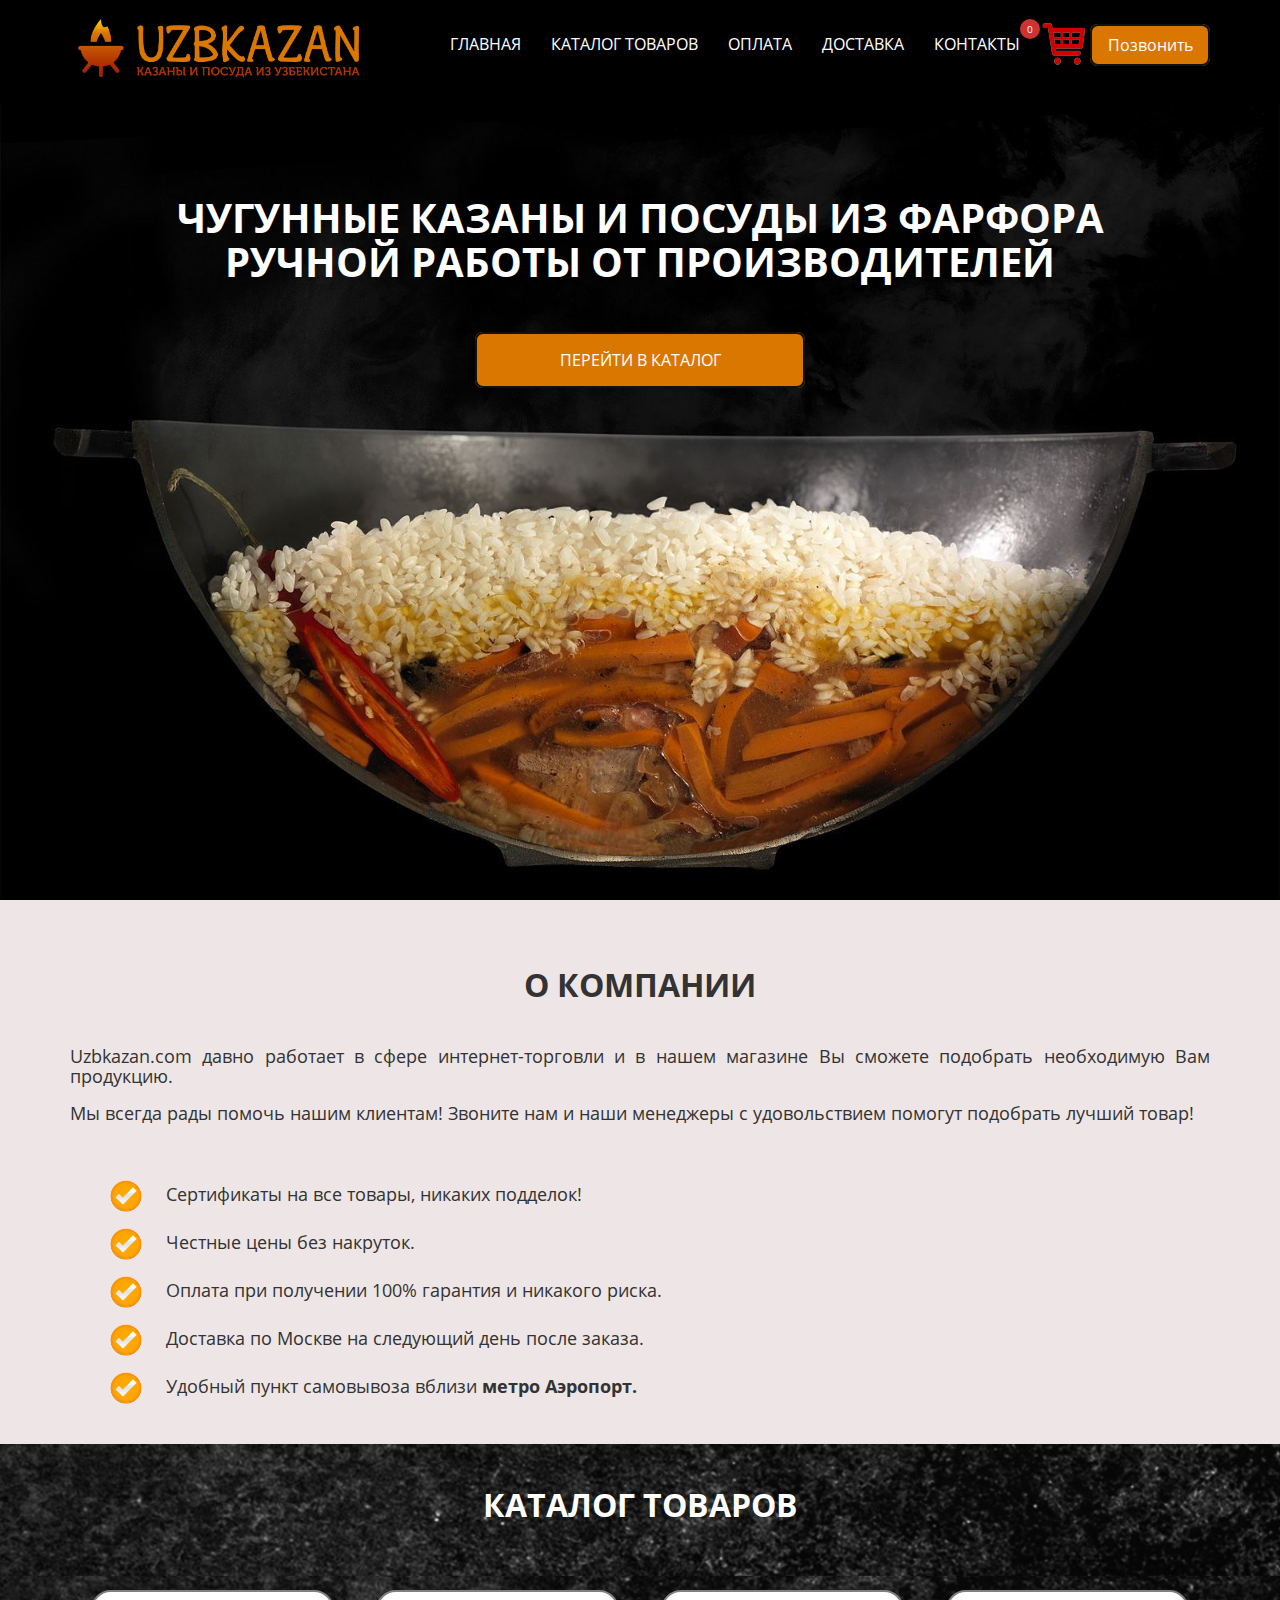
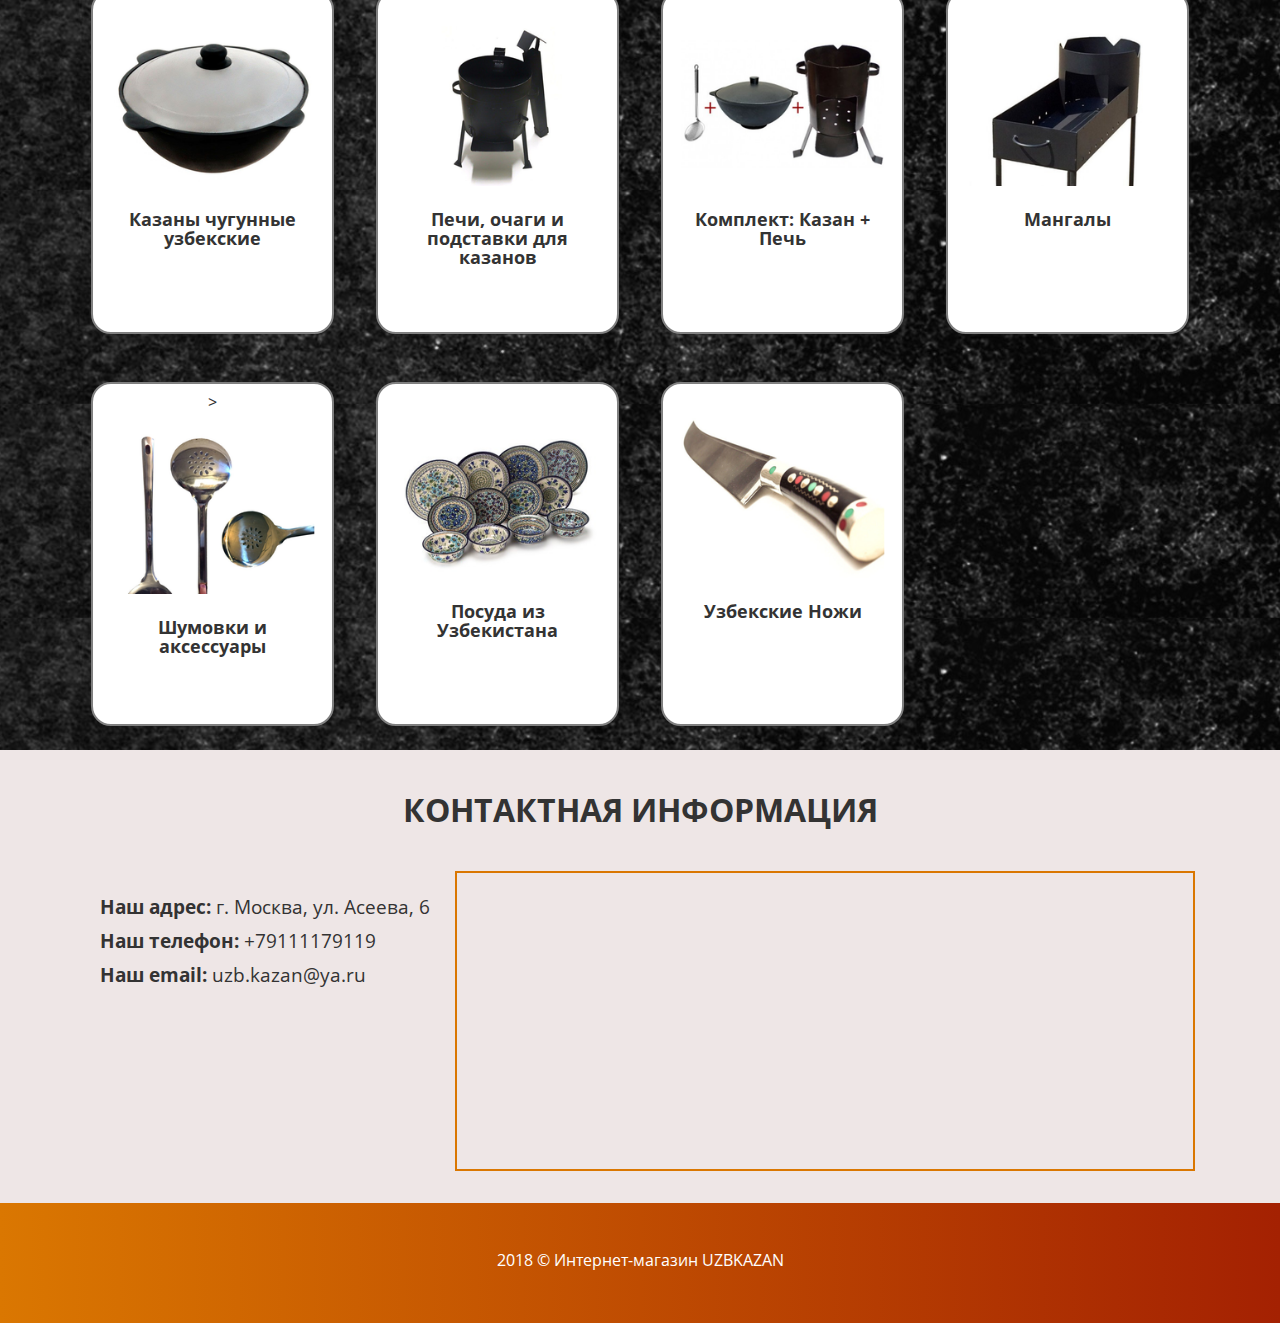
<file: index.html>
<!DOCTYPE html>
 <html lang="ru">
  <head>
    <meta charset="utf-8">
    <meta http-equiv="X-UA-Compatible" content="IE=edge">
    <meta name="viewport" content="width=device-width, initial-scale=1">
    <meta name = "format-detection" content = "telephone=no" />
    <title>Чугунные казаны и посуды из фарфора ручной работы от производителей</title>
    <meta name="description" content="Восточная посуда из Узбекистана" >
    <link rel="shortcut icon" type="image/x-icon" href="logo.png" />   
    <link href="css/bootstrap.css" rel="stylesheet" type="text/css" media="all" />
    <link href="css/style.css" rel="stylesheet" type="text/css" media="all" />	
</head>
<body>
<header class="first_screen">
<nav class="navbar navbar-default text-uppercase">
      <div class="container shops">
        <div class="top_navigation">
         <button onclick="PopUpShow()" class="header__backcall">Позвонить</button>
            <a href="cart.html">
            <img class="cart_image" src="images/cart.png" alt="Корзина"/>
            <p class="products_quantity"> </p>
            </a>
        </div>
        <!-- LOGO -->
        <a class="navbar-brand" href="#"><img class="header__logo" src="logo.png"></a>
        <!-- MOBILE MENU -->
        <div class="navbar-header">
          <button type="button" class="navbar-toggle collapsed" data-toggle="collapse" data-target="#bs-example-navbar-collapse-1">
            <span class="icon-bar"></span>
            <span class="icon-bar"></span>
            <span class="icon-bar"></span>
          </button>
        </div>
        <!-- DESKTOP MENU -->
        <div class="collapse navbar-collapse" id="bs-example-navbar-collapse-1">
          <ul class="nav navbar-nav navbar-right">
            <li><a href="index.html">Главная</a></li>       
            <li><a href="products.html">Каталог товаров</a></li>
            <li><a href="pay.html">Оплата</a></li>
            <li><a href="delivery.html">Доставка</a></li>
              <li><a href="contacts.html">Контакты</a></li>
          </ul>
        </div>
      </div>
    </nav> 
    

    <h1 class="main__activity">ЧУГУННЫЕ КАЗАНЫ И ПОСУДЫ ИЗ ФАРФОРА РУЧНОЙ РАБОТЫ ОТ ПРОИЗВОДИТЕЛЕЙ<br /></h1>    
    <a href="products.html" class="header__button">ПЕРЕЙТИ В КАТАЛОГ</a> 
   
</header>
<div class="container text__description">
<p class="section__title">О компании </p>
<div class="site__text">
<p class="text__content">Uzbkazan.com давно работает в сфере  интернет-торговли и в нашем магазине Вы сможете подобрать необходимую Вам продукцию. </p>
<p class="text__content">Мы всегда рады помочь нашим клиентам! Звоните нам и наши менеджеры с удовольствием помогут подобрать лучший товар!</p>
<p><br />

<ol>
<li class="text__content"><img class="icon"src="images/icon.png" alt="Иконка">Сертификаты на все товары, никаких подделок!<br /></li>
<li class="text__content"><img class="icon"src="images/icon.png" alt="Иконка">Честные цены без накруток.&nbsp;</li>
<li class="text__content"><img class="icon"src="images/icon.png" alt="Иконка">Оплата при получении 100% гарантия и никакого риска.<br /></li>
<li class="text__content"><img class="icon"src="images/icon.png" alt="Иконка">Доставка по Москве на следующий день после заказа.</li>
<li class="text__content"><img class="icon"src="images/icon.png" alt="Иконка">Удобный пункт самовывоза вблизи<span>&nbsp;</span><span style="font-weight: bold; font-weight: bold;">метро Аэропорт.&nbsp;</span><br /></li>

</ol>
</div><!-- Конец первого экрана -->
</div>
</div>

<div id="blindLayer" class="container-fluid"></div>
<div class="container-fluid catalog__category">
<div class="container">
  <p class="section__title white">Каталог товаров </p>
   <div class="row"> 
   <div class="col-md-12">
     <div class="col-md-3">
      <div class="catalog__section">
       <a href="kazan.html"><img class="catalog__image" src="images/category/1.png" alt="Каталог товаров"></a>
       <p class="category__title">Казаны чугунные узбекские</p>
     </div>
     </div>
     <div class="col-md-3">
       <div class="catalog__section">
       <a href="stoves.html"><img class="catalog__image" src="images/category/2.png" alt="Каталог товаров"></a>
       <p class="category__title">Печи, очаги и подставки для казанов</p>
     </div>
   </div>
     <div class="col-md-3">
       <div class="catalog__section">
       <a href="complect.html"><img class="catalog__image" src="images/category/3.png" alt="Каталог товаров"></a>
       <p class="category__title">Комплект: Казан + Печь</p>       
     </div>
   </div>
     <div class="col-md-3">
       <div class="catalog__section">
       <a href="mangal.html"><img class="catalog__image" src="images/category/4.png" alt="Каталог товаров"></a>
       <p class="category__title">Мангалы</p>
     </div>
   </div>
   </div>
 </div>
    <div class="row"> 
   <div class="col-md-12">
     <div class="col-md-3">
       <div class="catalog__section">>
       <a href="shumovki.html"><img class="catalog__image" src="images/category/5.png" alt="Каталог товаров"></a>
       <p class="category__title">Шумовки и аксессуары</p>
     </div>
   </div>
     <div class="col-md-3">
       <div class="catalog__section">
       <a href="dishes.html"><img class="catalog__image" src="images/category/6.png" alt="Каталог товаров"></a>
       <p class="category__title">Посуда из Узбекистана</p>
     </div>
   </div>
     <div class="col-md-3">
       <div class="catalog__section">
       <a href="knives.html"><img class="catalog__image" src="images/category/7.png" alt="Каталог товаров"></a>
       <p class="category__title">Узбекские Ножи</p>       
     </div>
     </div>     
   </div>
 </div>
</div>
</div>
<div class="container">  
  <p class="section__title">Контактная информация </p>
   <div class="col-md-12">
      <div class="col-md-4">
          <div class="contacts_block">
            <p class="contacts_info"><span>Наш адрес:</span> г. Москва, ул. Асеева, 6</p>
            <p class="contacts_info"><span>Наш телефон:</span> +79111179119</p>
            <p class="contacts_info"><span>Наш email:</span> uzb.kazan@ya.ru</p>
        </div>
      </div>
      <div class="col-md-8 map">
         <script type="text/javascript" charset="utf-8" async src="https://api-maps.yandex.ru/services/constructor/1.0/js/?um=constructor%3A271e8bf5d5b76ebe0ad21fd5029bf5daf1e32a28cd75567682a918e26f7d497c&amp;width=100%25&amp;height=400&amp;lang=ru_RU&amp;scroll=false"></script>
       </div>
      </div>
    </div>
  </div>
<footer class="site-footer">
    <div class="row">
        <div class="footer-text__about">
            2018 © Интернет-магазин UZBKAZAN
         </div>         
    </div>                        
</footer>

<!-- Попап заказа обратного звонка  и прайс-листа-->
 <div id="popup1" class= "popup" >
  <a href="javascript:PopUpHide()">
  <p  class="close1" style="float:right">X</p> </a>
  <form id="back_call_popup" method="POST" action="send.php">
    <h2 class="form__order">Заполните форму </h2>
    <div class="input-bloc w1">
        <label for="name">Имя</label>
        <input  type="text" name="name"  required="required"  />       
     </div>          
     <div class="input-bloc w1">
        <label for="phone">Телефон</label>
        <input  type="tel" name="phone"  required="required"  />       
     </div>
      <button type="submit" id="send"  class="header__button">Заказать </button>  
  </form>
</div>
<div id="popup2" class= "popup"> 
    <form>
    <div>  
     <h2 class="form__order">Выберите действие</h2>      
         <a  class="header__button" href="cart.html">ПЕРЕЙТИ В КОРЗИНУ</a>
         <button  class=" header__button" onclick="PopUpTwoHide()">ПРОДОЛЖИТЬ ПОКУПКИ</button>
    </div>    
  </form>
</div>
<!-- Подключение jqery --> 
<script src="https://cdnjs.cloudflare.com/ajax/libs/jquery/3.1.0/jquery.min.js"></script>     
<script src="https://maxcdn.bootstrapcdn.com/bootstrap/3.3.5/js/bootstrap.min.js"></script>
<script src="js/script.js"></script>
<script src="js/carts1.js"></script>
</body>
</html>
</file>
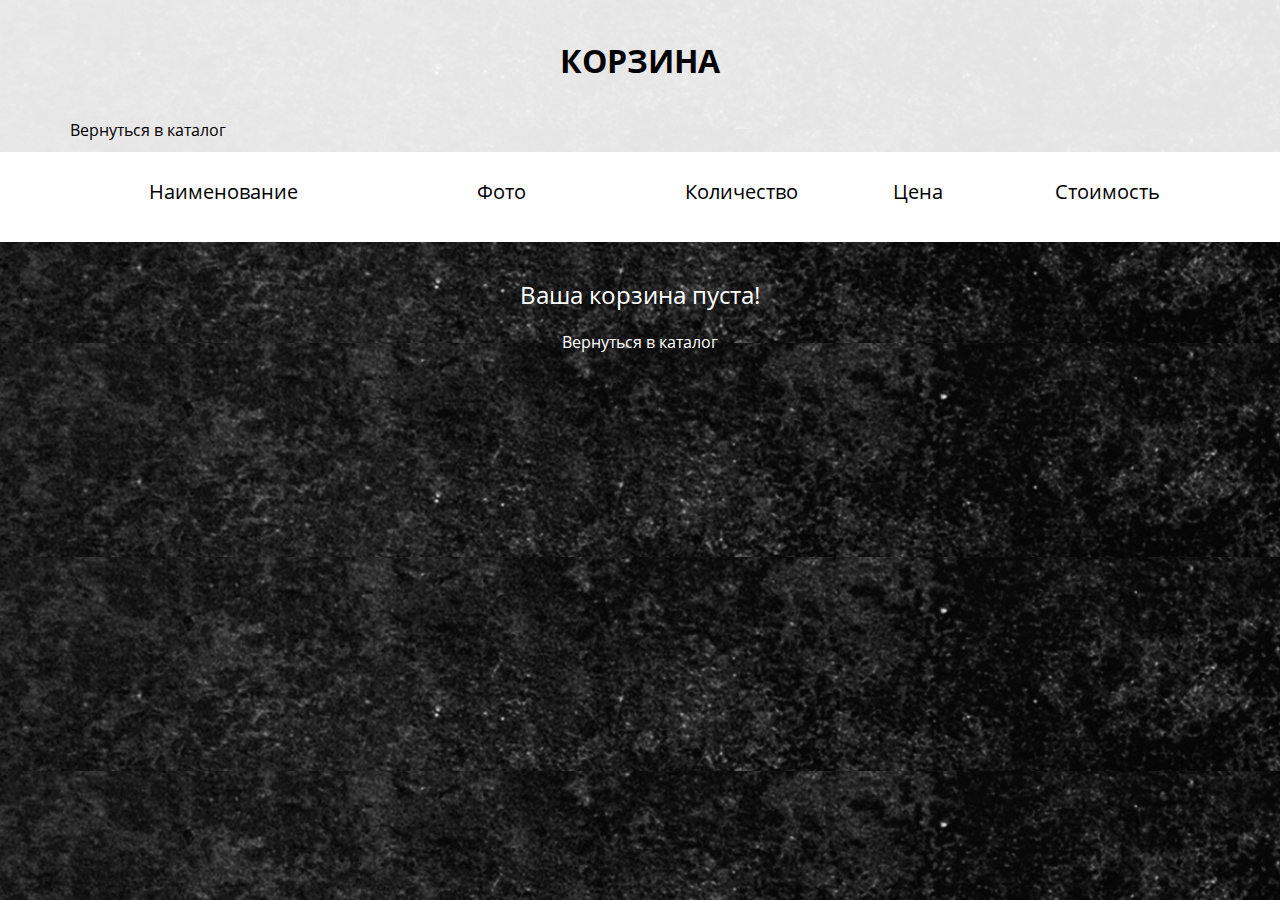
<file: cart.html>
<!DOCTYPE html>
 <html lang="ru">
  <head>
    <meta charset="utf-8">
    <meta http-equiv="X-UA-Compatible" content="IE=edge">
    <meta name="viewport" content="width=device-width, initial-scale=1">
    <meta name = "format-detection" content = "telephone=no" />
    <title>Чугунные казаны и посуды из фарфора ручной работы от производителей</title>
    <meta name="description" content="Восточная посуда из Узбекистана" >
    <link rel="shortcut icon" type="image/x-icon" href="logo.png" />   
    <link href="css/bootstrap.css" rel="stylesheet" type="text/css" media="all" />
    <link href="css/style.css" rel="stylesheet" type="text/css" media="all" />  
<style>
body, 
.container-fluid {
  padding: 0!important;
  margin:0!important;
  color: #000;
}
#feedback-box{    
  margin: 20px;
}​

#feedback-box h2{
    text-align: center;
    height: 20px;
    line-height: 20px;
    border-bottom: 1px solid #ddd;
    font-size: 14px;
    color: #414141;
    margin: 0;

}
#feedback-form input[type="text"], #feedback-form textarea{
    padding: 7px 10px;
    outline: none;
    color: #000;
    width: 460px;
   
    border-radius: 3px;
    -webkit-border-radius: 3px;
    -moz-border-radius: 3px;
    height: 30px;
}

#feedback-form textarea{
    resize: none;
        
}

#feedback-form input[type="text"]{
    margin-left: 10px;
    background-color: rgba(255, 254, 254, 0.9);
    text-align: left;

}

#feedback-form input[type="text"]:focus, #feedback-form textarea:focus{
    border: 1px solid #ccc;
}

#feedback-form #send{
    padding: 5px 20px;
}

#feedback-form .input-bloc{
   margin-bottom: 12px;
}

#feedback-form .w1 label{
    display: inline-block;
    width: 180px;
    text-align: left;
    padding-left: 5px;
}

#feedback-form .msg label{
   display: inline-block;
   margin-bottom: 6px;
}

.error-box{
    color: red;
    font-size: 12px;
}

.make_order {
  min-height: 152px; 
  padding-bottom: 20px;
 

}

label {
  font-size: 14px;

}


.make_order__title {
  color: #000;
  text-align: left;
  padding-top: 40px; 
  font-size: 30px;
  
}

div.cart_content {
 padding-top: 20px!important;
     
}

.product_table_head {
background-color: #fff;

}

</style>
      </head>
    
<body class="container-fluid gradient">
<div class="container-fluid make_order">
       <div class="container">
         <p class="section__title">Корзина </p>
          <a href="products.html" class="back_to_main_link">Вернуться в каталог</a>
      </div>
</div>
<div class="clearfix"> </div>   


 <div class="container-fluid product_table_head">
 <div class="container ">
      <div class="col-md-12 product_table_head">
      <div class="col-md-3 cart_structure">
        <p class="table_titles">Наименование </p>      
         </div>
         <div class="col-md-3 cart_structure">
         <p class="table_titles" >Фото </p>
         </div>
         <div class="col-md-2 cart_structure">
         <p class="table_titles" >Количество </p>
         </div>
         <div class="col-md-2 cart_structure">
         <p class="table_titles" >Цена </p>
         </div>
         <div class="col-md-2">
         <p class="table_titles" >Стоимость</p>
         </div>

</div>
      </div>
    </div>

  <div class="container-fluid cart_content" id="cart"></div>
 <div class="clearfix"> </div>
 <div class="container"><p class="total_sum"></p></div>
    <div class="container-fluid cart_buttons">
      <div class="container">
     <div class="col-md-12 ">
       <div class="col-md-6">
        <a href="form.html" id="goTo_Form" class="header__button">ОФОРМИТЬ ЗАКАЗ</a>
        </div>
      <div class="col-md-6">
          <a href="#" id="clear_button" class="header__button">ОЧИСТИТЬ КОРЗИНУ</a> 
         </div>
      </div>

 
  
  

</div>
</div>
<script src="https://cdnjs.cloudflare.com/ajax/libs/jquery/3.1.0/jquery.min.js"></script>
<script src="js/carts2.js"  type="text/javascript" ></script>
<script src="js/product_quantity.js"></script>
<script src="js/script.js"  type="text/javascript" ></script>
 
 </body>
</html>
</file>
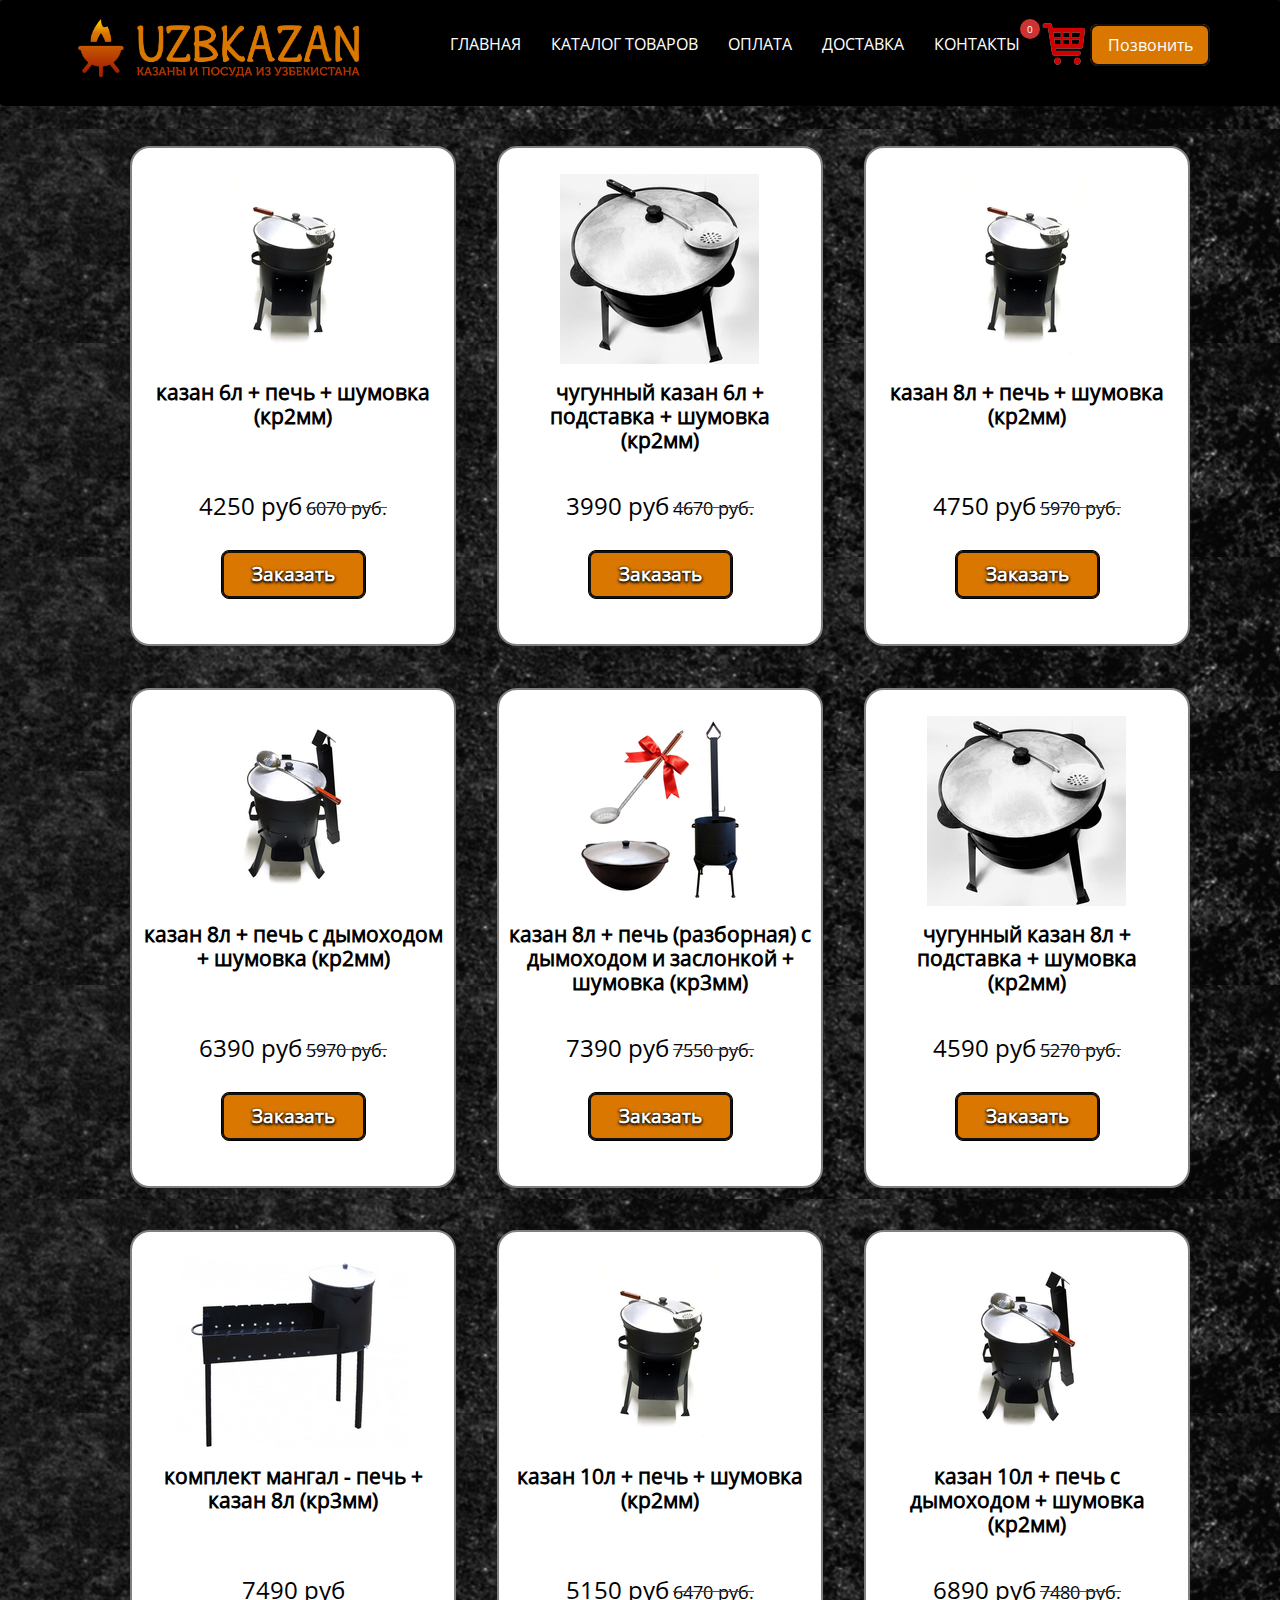
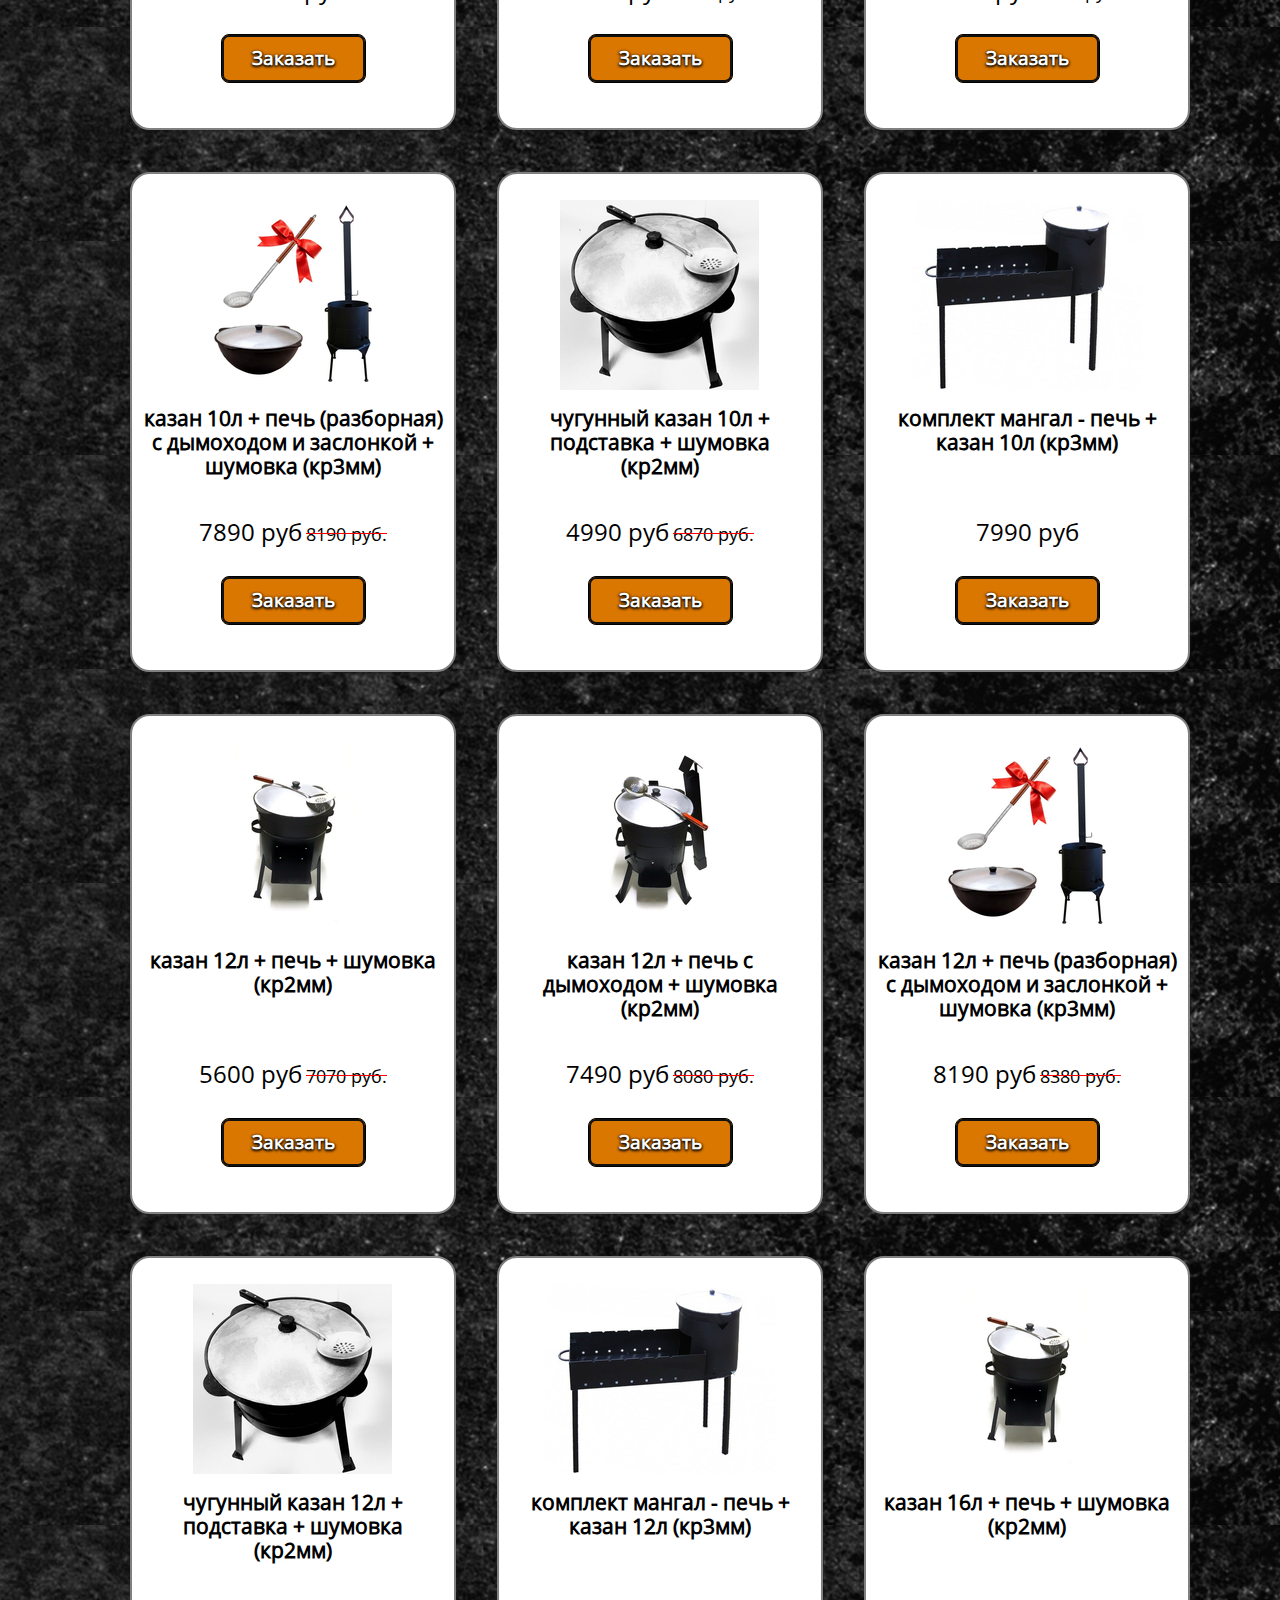
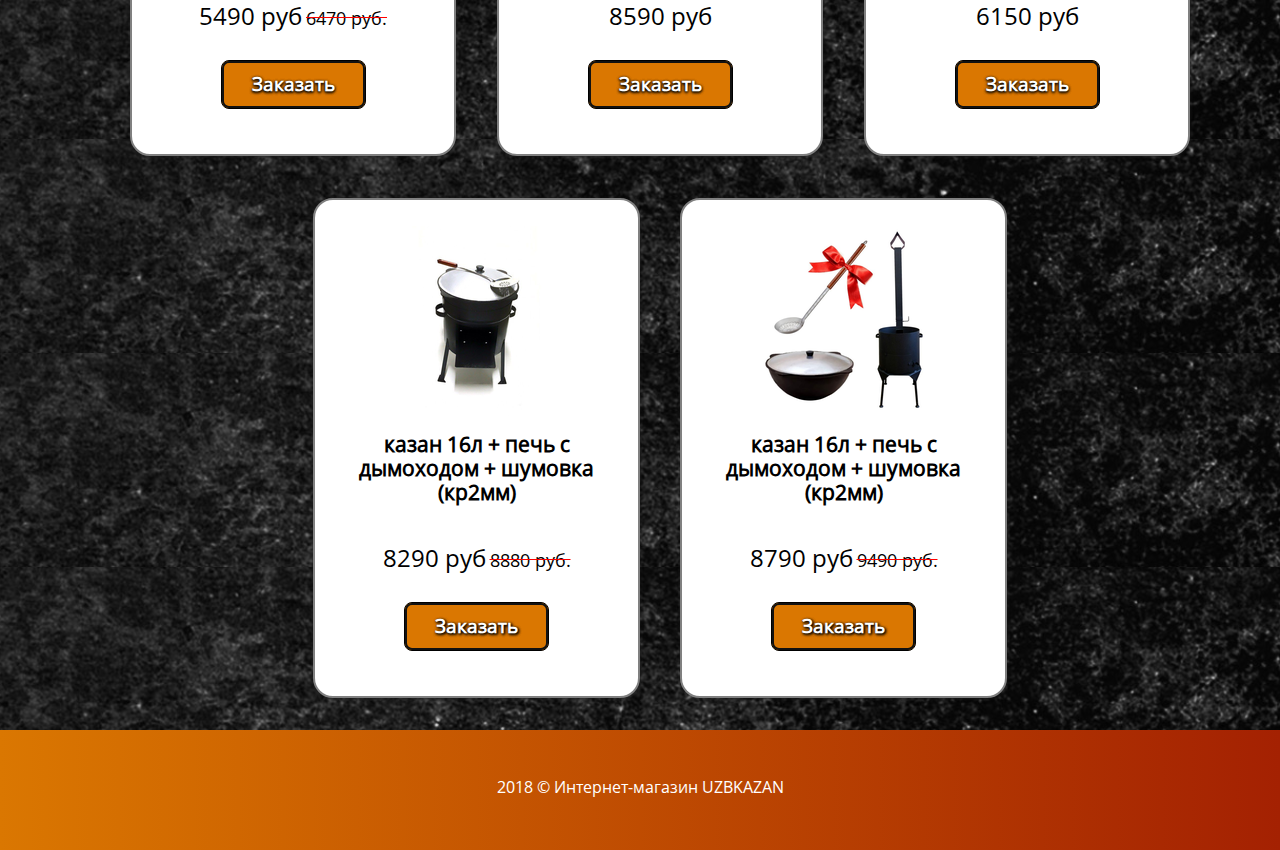
<file: complect.html>
<!DOCTYPE html>
 <html lang="ru">
  <head>
    <meta charset="utf-8">
    <meta http-equiv="X-UA-Compatible" content="IE=edge">
    <meta name="viewport" content="width=device-width, initial-scale=1">
    <meta name = "format-detection" content = "telephone=no" />
    <title>Чугунные казаны и посуды из фарфора ручной работы от производителей</title>
    <meta name="description" content="Восточная посуда из Узбекистана" >
    <link rel="shortcut icon" type="image/x-icon" href="logo.png" />   
    <link href="css/bootstrap.css" rel="stylesheet" type="text/css" media="all" />
    <link href="css/style.css" rel="stylesheet" type="text/css" media="all" />  
</head>
<body class="gradient">
<header>
<nav class="navbar navbar-default text-uppercase">
      <div class="container shops">
        <div class="top_navigation">
          <button onclick="PopUpShow()" class="header__backcall">Позвонить</button>
            <a href="cart.html">
            <img class="cart_image" src="images/cart.png" alt="Корзина"/>
            <p class="products_quantity"> </p>
            </a>
        </div>
        <!-- LOGO -->
        <a class="navbar-brand" href="#"><img class="header__logo" src="logo.png"></a>
        <!-- MOBILE MENU -->
        <div class="navbar-header">
          <button type="button" class="navbar-toggle collapsed" data-toggle="collapse" data-target="#bs-example-navbar-collapse-1">
            <span class="icon-bar"></span>
            <span class="icon-bar"></span>
            <span class="icon-bar"></span>
          </button>
        </div>
        <!-- DESKTOP MENU -->
        <div class="collapse navbar-collapse" id="bs-example-navbar-collapse-1">
          <ul class="nav navbar-nav navbar-right">
            <li ><a href="index.html">Главная</a></li>       
            <li><a href="products.html">Каталог товаров</a></li>
            <li><a href="pay.html">Оплата</a></li>
            <li><a href="delivery.html">Доставка</a></li>
            <li><a href="contacts.html">Контакты</a></li>
          </ul>
        </div>
      </div>
    </nav>  
</header>
<div id="blindLayer" class="container-fluid"></div>
<section class="container-fluid">	    
 	<div class="container shops">
    <ul class="shop_list">
       <div class="products">
        <div class="good">
              <div class="card_background sc-product-item">                
                <img class="good_picture" src="images/complect/1.png" alt="Комплект">
                <p  class="good_title">КАЗАН 6Л + ПЕЧЬ + ШУМОВКА (КР2ММ)</p> 
                <p class="good_price">4250 руб</p>                
                <span class="outer"><span class="inner">6070 руб.</span></span>
                <input name="product_price" value="4250" type="hidden" />
                <input name="product_id" value="31"  type="hidden"/>
                <input class="goods_amount sc-cart-item-qty" name="product_quantity"  value="1" type="hidden">
                <button class="add_to_cart btn order_product">Заказать</button>
            </div>
          </div>
      </div>
       <div class="products">
        <div class="good">
              <div class="card_background sc-product-item">                
                <img class="good_picture" src="images/complect/2.png" alt="Комплект">
                <p  class="good_title">ЧУГУННЫЙ КАЗАН 6Л + ПОДСТАВКА + ШУМОВКА (КР2ММ)</p> 
                <p class="good_price">3990 руб</p>                
                <span class="outer"><span class="inner">4670 руб.</span></span>
                <input name="product_price" value="3990" type="hidden" />
                <input name="product_id" value="32"  type="hidden"/>
                <input class="goods_amount sc-cart-item-qty" name="product_quantity"  value="1" type="hidden">
                <button class="add_to_cart btn order_product">Заказать</button>
            </div>
          </div>
      </div>
       <div class="products">
        <div class="good">
              <div class="card_background sc-product-item">                
                <img class="good_picture" src="images/complect/1.png" alt="Комплект">
                <p  class="good_title">КАЗАН 8Л + ПЕЧЬ + ШУМОВКА (КР2ММ)</p> 
                <p class="good_price">4750 руб</p>                
                <span class="outer"><span class="inner">5970 руб.</span></span>
                <input name="product_price" value="3990" type="hidden" />
                <input name="product_id" value="33"  type="hidden"/>
                <input class="goods_amount sc-cart-item-qty" name="product_quantity"  value="1" type="hidden">
                <button class="add_to_cart btn order_product">Заказать</button>
            </div>
          </div>
      </div>


       <div class="products">
        <div class="good">
              <div class="card_background sc-product-item">                
                <img class="good_picture" src="images/complect/3.png" alt="Комплект">
                <p  class="good_title">КАЗАН 8Л + ПЕЧЬ С ДЫМОХОДОМ + ШУМОВКА (КР2ММ)</p> 
                <p class="good_price">6390 руб</p>                
                <span class="outer"><span class="inner">5970 руб.</span></span>
                <input name="product_price" value="6390" type="hidden" />
                <input name="product_id" value="34"  type="hidden"/>
                <input class="goods_amount sc-cart-item-qty" name="product_quantity"  value="1" type="hidden">
                <button class="add_to_cart btn order_product">Заказать</button>
            </div>
          </div>
      </div>
      <div class="products">
        <div class="good">
              <div class="card_background sc-product-item">                
                <img class="good_picture" src="images/complect/4.png" alt="Комплект">
                <p  class="good_title">КАЗАН 8Л + ПЕЧЬ (РАЗБОРНАЯ) С ДЫМОХОДОМ И ЗАСЛОНКОЙ + ШУМОВКА (КР3ММ)</p> 
                <p class="good_price">7390 руб</p>                
                <span class="outer"><span class="inner">7550 руб.</span></span>
                <input name="product_price" value="7390" type="hidden" />
                <input name="product_id" value="35"  type="hidden"/>
                <input class="goods_amount sc-cart-item-qty" name="product_quantity"  value="1" type="hidden">
                <button class="add_to_cart btn order_product">Заказать</button>
            </div>
          </div>
      </div>
       <div class="products">
        <div class="good">
              <div class="card_background sc-product-item">                
                <img class="good_picture" src="images/complect/2.png" alt="Комплект">
                <p  class="good_title">ЧУГУННЫЙ КАЗАН 8Л + ПОДСТАВКА + ШУМОВКА (КР2ММ)</p> 
                <p class="good_price">4590 руб</p>                
                <span class="outer"><span class="inner">5270 руб.</span></span>
                <input name="product_price" value="4590" type="hidden" />
                <input name="product_id" value="36"  type="hidden"/>
                <input class="goods_amount sc-cart-item-qty" name="product_quantity"  value="1" type="hidden">
                <button class="add_to_cart btn order_product">Заказать</button>
            </div>
          </div>
      </div>

       <div class="  products">
        <div class="good">
              <div class="card_background sc-product-item">                
                <img class="good_picture" src="images/complect/5.png" alt="Комплект">
                <p  class="good_title">КОМПЛЕКТ МАНГАЛ - ПЕЧЬ + КАЗАН 8Л (КР3ММ)</p> 
                <p class="good_price">7490 руб</p> 
                <input name="product_price" value="7490" type="hidden" />
                <input name="product_id" value="37"  type="hidden"/>
                <input class="goods_amount sc-cart-item-qty" name="product_quantity"  value="1" type="hidden">
                <button class="add_to_cart btn order_product">Заказать</button>
            </div>
          </div>
      </div>

       <div class="  products">
        <div class="good">
              <div class="card_background sc-product-item">                
                <img class="good_picture" src="images/complect/1.png" alt="Комплект">
                <p  class="good_title">КАЗАН 10Л + ПЕЧЬ + ШУМОВКА (КР2ММ)</p> 
                <p class="good_price">5150 руб</p>                
                <span class="outer"><span class="inner">6470 руб.</span></span>
                <input name="product_price" value="5150" type="hidden" />
                <input name="product_id" value="38"  type="hidden"/>
                <input class="goods_amount sc-cart-item-qty" name="product_quantity"  value="1" type="hidden">
                <button class="add_to_cart btn order_product">Заказать</button>
            </div>
          </div>
      </div>
    <div class="  products">
        <div class="good">
              <div class="card_background sc-product-item">                
                <img class="good_picture" src="images/complect/3.png" alt="Комплект">
                <p  class="good_title">КАЗАН 10Л + ПЕЧЬ С ДЫМОХОДОМ + ШУМОВКА (КР2ММ)</p> 
                <p class="good_price">6890 руб</p>                
                <span class="outer"><span class="inner">7480 руб.</span></span>
                <input name="product_price" value="6890" type="hidden" />
                <input name="product_id" value="39"  type="hidden"/>
                <input class="goods_amount sc-cart-item-qty" name="product_quantity"  value="1" type="hidden">
                <button class="add_to_cart btn order_product">Заказать</button>
            </div>
          </div>
      </div>

             <div class="  products">
        <div class="good">
              <div class="card_background sc-product-item">                
                <img class="good_picture" src="images/complect/4.png" alt="Комплект">
                <p  class="good_title">КАЗАН 10Л + ПЕЧЬ (РАЗБОРНАЯ) С ДЫМОХОДОМ И ЗАСЛОНКОЙ + ШУМОВКА (КР3ММ)</p> 
                <p class="good_price">7890 руб</p>                
                <span class="outer"><span class="inner">8190 руб.</span></span>
                <input name="product_price" value="7890" type="hidden" />
                <input name="product_id" value="310"  type="hidden"/>
                <input class="goods_amount sc-cart-item-qty" name="product_quantity"  value="1" type="hidden">
                <button class="add_to_cart btn order_product">Заказать</button>
            </div>
          </div>
      </div>

             <div class="  products">
        <div class="good">
              <div class="card_background sc-product-item">                
                <img class="good_picture" src="images/complect/2.png" alt="Комплект">
                <p  class="good_title">ЧУГУННЫЙ КАЗАН 10Л + ПОДСТАВКА + ШУМОВКА (КР2ММ)</p> 
                <p class="good_price">4990 руб</p>                
                <span class="outer"><span class="inner">6870 руб.</span></span>
                <input name="product_price" value="4990" type="hidden" />
                <input name="product_id" value="311"  type="hidden"/>
                <input class="goods_amount sc-cart-item-qty" name="product_quantity"  value="1" type="hidden">
                <button class="add_to_cart btn order_product">Заказать</button>
            </div>
          </div>
      </div>
      <div class="  products">
        <div class="good">
              <div class="card_background sc-product-item">                
                <img class="good_picture" src="images/complect/5.png" alt="Комплект">
                <p  class="good_title">КОМПЛЕКТ МАНГАЛ - ПЕЧЬ + КАЗАН 10Л (КР3ММ)</p> 
                <p class="good_price">7990 руб</p>
                <input name="product_price" value="7990" type="hidden" />
                <input name="product_id" value="312"  type="hidden"/>
                <input class="goods_amount sc-cart-item-qty" name="product_quantity"  value="1" type="hidden">
                <button class="add_to_cart btn order_product">Заказать</button>
            </div>
          </div>
      </div>


      <div class="  products">
        <div class="good">
              <div class="card_background sc-product-item">                
                <img class="good_picture" src="images/complect/1.png" alt="Комплект">
                <p  class="good_title">КАЗАН 12Л + ПЕЧЬ + ШУМОВКА (КР2ММ)</p> 
                <p class="good_price">5600 руб</p>
                 <span class="outer"><span class="inner">7070 руб.</span></span>
                <input name="product_price" value="5600" type="hidden" />
                <input name="product_id" value="313"  type="hidden"/>
                <input class="goods_amount sc-cart-item-qty" name="product_quantity"  value="1" type="hidden">
                <button class="add_to_cart btn order_product">Заказать</button>
            </div>
          </div>
      </div>

      <div class="  products">
        <div class="good">
              <div class="card_background sc-product-item">                
                <img class="good_picture" src="images/complect/3.png" alt="Комплект">
                <p  class="good_title">КАЗАН 12Л + ПЕЧЬ С ДЫМОХОДОМ + ШУМОВКА (КР2ММ)</p> 
                <p class="good_price">7490 руб</p>                
                <span class="outer"><span class="inner">8080 руб.</span></span>
                <input name="product_price" value="7490" type="hidden" />
                <input name="product_id" value="314"  type="hidden"/>
                <input class="goods_amount sc-cart-item-qty" name="product_quantity"  value="1" type="hidden">
                <button class="add_to_cart btn order_product">Заказать</button>
            </div>
          </div>
      </div>
    <div class="  products">
        <div class="good">
              <div class="card_background sc-product-item">                
                <img class="good_picture" src="images/complect/4.png" alt="Комплект">
                <p  class="good_title">КАЗАН 12Л + ПЕЧЬ (РАЗБОРНАЯ) С ДЫМОХОДОМ И ЗАСЛОНКОЙ + ШУМОВКА (КР3ММ)</p> 
                <p class="good_price">8190 руб</p>                
                <span class="outer"><span class="inner">8380 руб.</span></span>
                <input name="product_price" value="8190" type="hidden" />
                <input name="product_id" value="315"  type="hidden"/>
                <input class="goods_amount sc-cart-item-qty" name="product_quantity"  value="1" type="hidden">
                <button class="add_to_cart btn order_product">Заказать</button>
            </div>
          </div>
      </div>

      <div class="  products">
        <div class="good">
              <div class="card_background sc-product-item">                
                <img class="good_picture" src="images/complect/2.png" alt="Комплект">
                <p  class="good_title">ЧУГУННЫЙ КАЗАН 12Л + ПОДСТАВКА + ШУМОВКА (КР2ММ)</p> 
                <p class="good_price">5490 руб</p>                
                <span class="outer"><span class="inner">6470 руб.</span></span>
                <input name="product_price" value="5490" type="hidden" />
                <input name="product_id" value="316"  type="hidden"/>
                <input class="goods_amount sc-cart-item-qty" name="product_quantity"  value="1" type="hidden">
                <button class="add_to_cart btn order_product">Заказать</button>
            </div>
          </div>
      </div>


        <div class="  products">
        <div class="good">
              <div class="card_background sc-product-item">                
                <img class="good_picture" src="images/complect/5.png" alt="Комплект">
                <p  class="good_title">КОМПЛЕКТ МАНГАЛ - ПЕЧЬ + КАЗАН 12Л (КР3ММ)</p> 
                <p class="good_price">8590 руб</p>
                <input name="product_price" value="8590" type="hidden" />
                <input name="product_id" value="317"  type="hidden"/>
                <input class="goods_amount sc-cart-item-qty" name="product_quantity"  value="1" type="hidden">
                <button class="add_to_cart btn order_product">Заказать</button>
            </div>
          </div>
        </div>

      <div class="  products">
        <div class="good">
              <div class="card_background sc-product-item">                
                <img class="good_picture" src="images/complect/1.png" alt="Комплект">
                <p  class="good_title">КАЗАН 16Л + ПЕЧЬ + ШУМОВКА (КР2ММ)</p> 
                <p class="good_price">6150 руб</p>
                <input name="product_price" value="7770" type="hidden" />
                <input name="product_id" value="318"  type="hidden"/>
                <input class="goods_amount sc-cart-item-qty" name="product_quantity"  value="1" type="hidden">
                <button class="add_to_cart btn order_product">Заказать</button>
            </div>
          </div>
         </div>

        <div class="products">
        <div class="good">
              <div class="card_background sc-product-item">                
                <img class="good_picture" src="images/complect/1.png" alt="Комплект">
                <p  class="good_title">КАЗАН 16Л + ПЕЧЬ С ДЫМОХОДОМ + ШУМОВКА (КР2ММ)</p> 
                <p class="good_price">8290 руб</p>
                <span class="outer"><span class="inner">8880 руб.</span></span>
                <input name="product_price" value="8290" type="hidden" />
                <input name="product_id" value="319"  type="hidden"/>
                <input class="goods_amount sc-cart-item-qty" name="product_quantity"  value="1" type="hidden">
                <button class="add_to_cart btn order_product">Заказать</button>
            </div>
          </div>
         </div>

          <div class="products">
        <div class="good">
              <div class="card_background sc-product-item">                
                <img class="good_picture" src="images/complect/4.png" alt="Комплект">
                <p  class="good_title">КАЗАН 16Л + ПЕЧЬ С ДЫМОХОДОМ + ШУМОВКА (КР2ММ)</p> 
                <p class="good_price">8790 руб</p>
                <span class="outer"><span class="inner">9490 руб.</span></span>
                <input name="product_price" value="8790" type="hidden" />
                <input name="product_id" value="320"  type="hidden"/>
                <input class="goods_amount sc-cart-item-qty" name="product_quantity"  value="1" type="hidden">
                <button class="add_to_cart btn order_product">Заказать</button>
            </div>
          </div>
         </div>


      </div>

              
         
    </div>
</section>

<footer class="site-footer">
    <div class="row">
        <div class="footer-text__about">
            2018 © Интернет-магазин UZBKAZAN
         </div>         
    </div>                        
</footer>

<!-- Попап заказа обратного звонка  и прайс-листа-->
 <div id="popup1" class= "popup" >
  <a href="javascript:PopUpHide()">
  <p  class="close1" style="float:right">X</p> </a>
  <form id="back_call_popup" method="POST" action="send.php">
    <h2 class="form__order">Заполните форму </h2>
    <div class="input-bloc w1">
        <label for="name">Имя</label>
        <input  type="text" name="name"  required="required"  />       
     </div>          
     <div class="input-bloc w1">
        <label for="phone">Телефон</label>
        <input  type="tel" name="phone"  required="required"  />       
     </div>
      <button type="submit" id="send"  class="header__button">Заказать </button>  
  </form>
</div>
<div id="popup2" class= "popup"> 
    <form>
    <div>  
     <h2 class="form__order">Выберите действие</h2>      
         <a  class="header__button" href="cart.html">ПЕРЕЙТИ В КОРЗИНУ</a>
         <button  class=" header__button" onclick="PopUpTwoHide()">ПРОДОЛЖИТЬ ПОКУПКИ</button>
    </div>    
  </form>
</div>
<!-- Подключение jqery --> 
<script src="https://cdnjs.cloudflare.com/ajax/libs/jquery/3.1.0/jquery.min.js"></script>     
<script src="https://maxcdn.bootstrapcdn.com/bootstrap/3.3.5/js/bootstrap.min.js"></script>
<script src="js/script.js"></script>
<script src="js/carts1.js"></script>
</body>
</html>
</file>
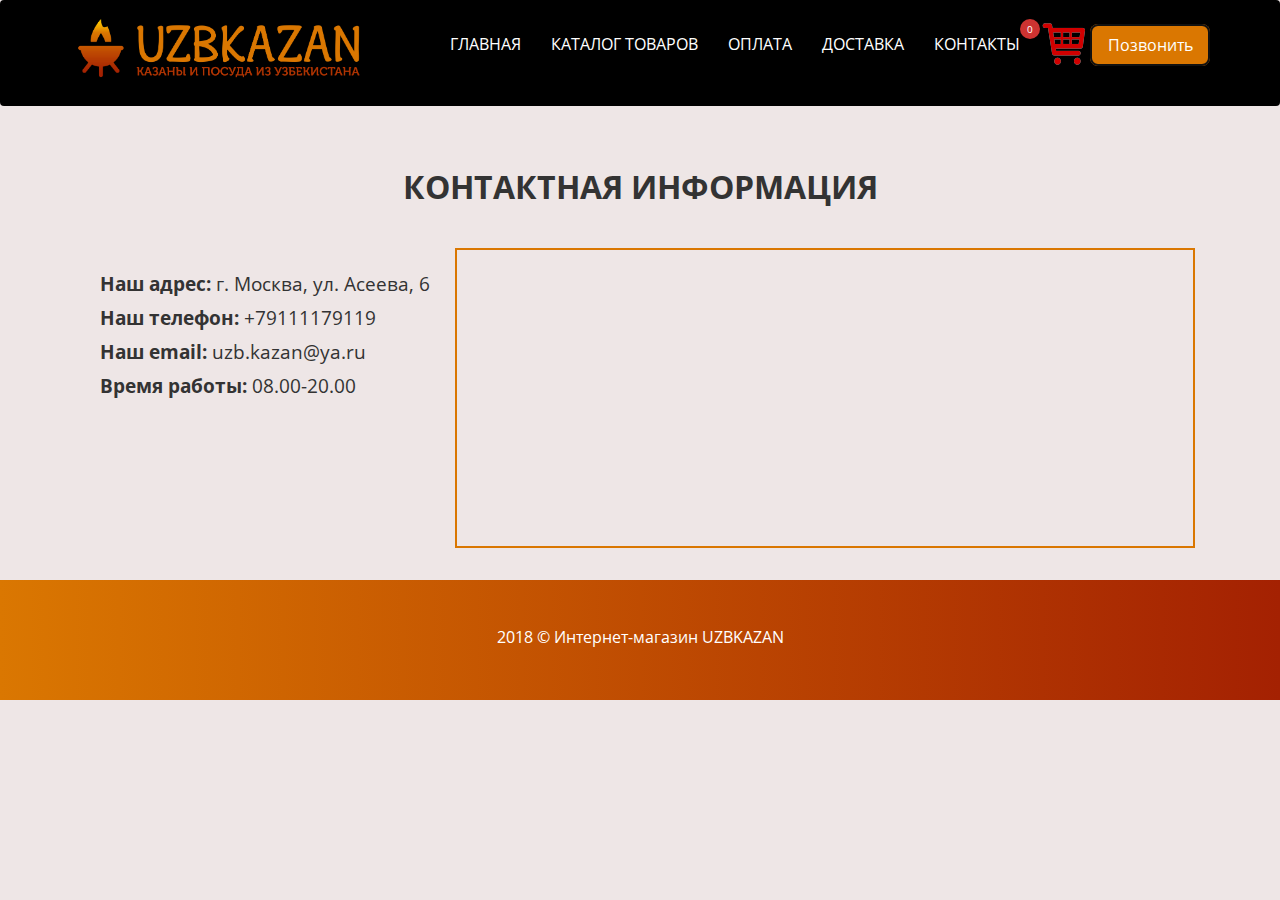
<file: contacts.html>
<!DOCTYPE html>
 <html lang="ru">
  <head>
    <meta charset="utf-8">
    <meta http-equiv="X-UA-Compatible" content="IE=edge">
    <meta name="viewport" content="width=device-width, initial-scale=1">
    <meta name = "format-detection" content = "telephone=no" />
    <title>Чугунные казаны и посуды из фарфора ручной работы от производителей</title>
    <meta name="description" content="Восточная посуда из Узбекистана" >
    <link rel="shortcut icon" type="image/x-icon" href="logo.png" />   
    <link href="css/bootstrap.css" rel="stylesheet" type="text/css" media="all" />
    <link href="css/style.css" rel="stylesheet" type="text/css" media="all" />  
</head>
<body>
<header>
<nav class="navbar navbar-default text-uppercase">
      <div class="container shops">
        <div class="top_navigation">
          <button onclick="PopUpShow()" class="header__backcall">Позвонить</button>
            <a href="cart.html">
            <img class="cart_image" src="images/cart.png" alt="Корзина"/>
            <p class="products_quantity"> </p>
            </a>
        </div>
        <!-- LOGO -->
        <a class="navbar-brand" href="#"><img class="header__logo" src="logo.png"></a>
        <!-- MOBILE MENU -->
        <div class="navbar-header">
          <button type="button" class="navbar-toggle collapsed" data-toggle="collapse" data-target="#bs-example-navbar-collapse-1">
            <span class="icon-bar"></span>
            <span class="icon-bar"></span>
            <span class="icon-bar"></span>
          </button>
        </div>
        <!-- DESKTOP MENU -->
        <div class="collapse navbar-collapse" id="bs-example-navbar-collapse-1">
          <ul class="nav navbar-nav navbar-right">
            <li ><a href="index.html">Главная</a></li>       
            <li><a href="products.html">Каталог товаров</a></li>
            <li><a href="pay.html">Оплата</a></li>
            <li><a href="delivery.html">Доставка</a></li>
            <li><a href="contacts.html">Контакты</a>
          </ul>
        </div>
      </div>
    </nav>  
</header>
<div id="blindLayer" class="container-fluid"></div>
<div class="container">  
  <p class="section__title">Контактная информация </p>

   <div class="col-md-12">
      <div class="col-md-4">
          <div class="contacts_block">
            <p class="contacts_info"><span>Наш адрес:</span> г. Москва, ул. Асеева, 6</p>
            <p class="contacts_info"><span>Наш телефон:</span> +79111179119</p>
            <p class="contacts_info"><span>Наш email:</span> uzb.kazan@ya.ru</p>
             <p class="contacts_info"><span>Время работы:</span> 08.00-20.00</p>

        </div>
      </div>
      <div class="col-md-8 map">
         <script type="text/javascript" charset="utf-8" async src="https://api-maps.yandex.ru/services/constructor/1.0/js/?um=constructor%3A271e8bf5d5b76ebe0ad21fd5029bf5daf1e32a28cd75567682a918e26f7d497c&amp;width=100%25&amp;height=400&amp;lang=ru_RU&amp;scroll=false"></script>
       </div>
      </div>
    </div>
  </div>
    
<footer class="site-footer">
    <div class="row">
        <div class="footer-text__about">
            2018 © Интернет-магазин UZBKAZAN
         </div>         
    </div>                        
</footer>

<!-- Попап заказа обратного звонка  и прайс-листа-->
 <div id="popup1" class= "popup" >
  <a href="javascript:PopUpHide()">
  <p  class="close1" style="float:right">X</p> </a>
  <form id="back_call_popup" method="POST" action="send.php">
    <h2 class="form__order">Заполните форму </h2>
    <div class="input-bloc w1">
        <label for="name">Имя</label>
        <input  type="text" name="name"  required="required"  />       
     </div>          
     <div class="input-bloc w1">
        <label for="phone">Телефон</label>
        <input  type="tel" name="phone"  required="required"  />       
     </div>
      <button type="submit" id="send"  class="header__button">Заказать </button>  
  </form>
</div>
<div id="popup2" class= "popup"> 
    <form>
    <div>  
     <h2 class="form__order">Выберите действие</h2>      
         <a  class="header__button" href="cart.html">ПЕРЕЙТИ В КОРЗИНУ</a>
         <button  class=" header__button" onclick="PopUpTwoHide()">ПРОДОЛЖИТЬ ПОКУПКИ</button>
    </div>    
  </form>
</div>
<!-- Подключение jqery --> 
<script src="https://cdnjs.cloudflare.com/ajax/libs/jquery/3.1.0/jquery.min.js"></script>     
<script src="https://maxcdn.bootstrapcdn.com/bootstrap/3.3.5/js/bootstrap.min.js"></script>
<script src="js/script.js"></script>
<script src="js/carts1.js"></script>
</body>
</html>
</file>
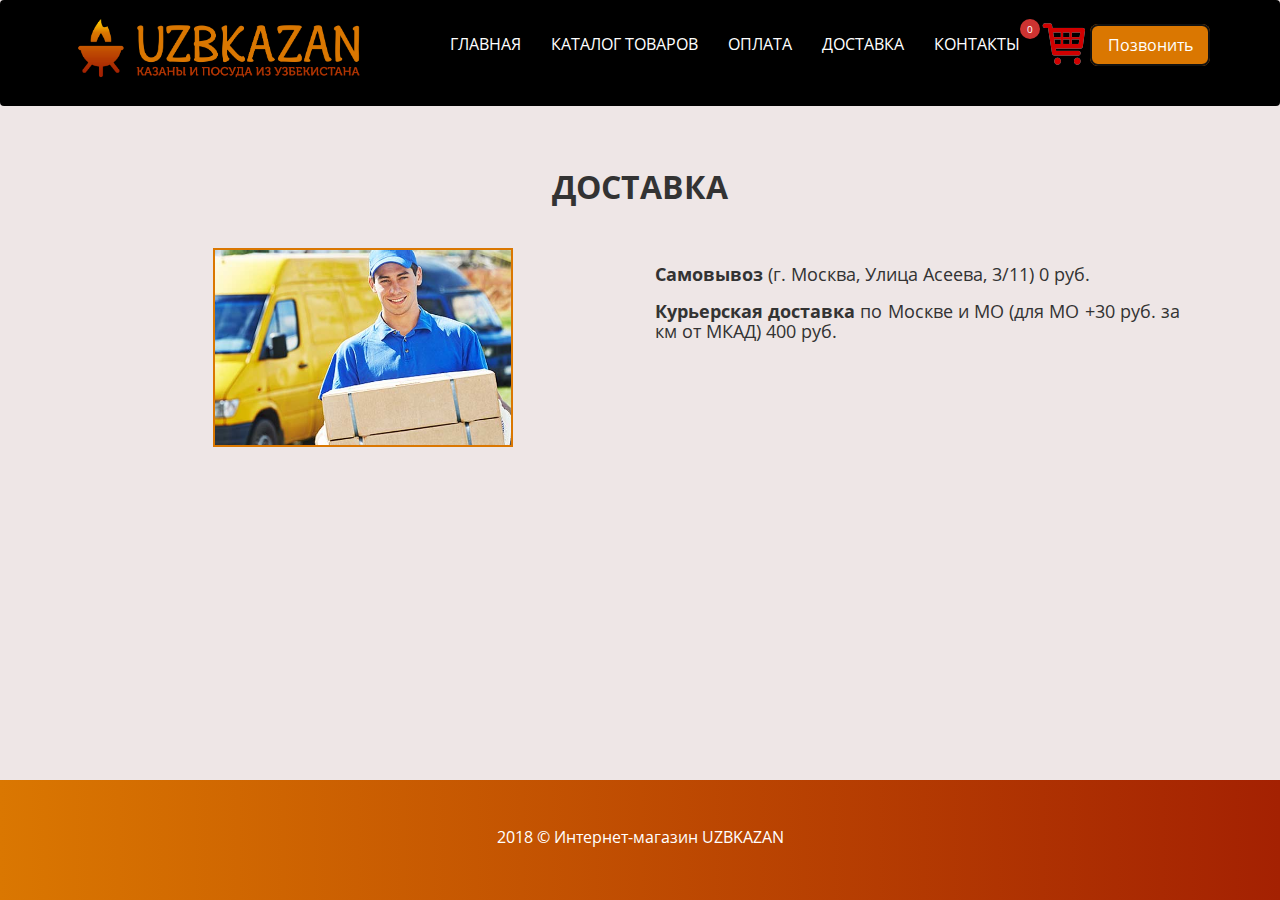
<file: delivery.html>
<!DOCTYPE html>
 <html lang="ru">
  <head>
    <meta charset="utf-8">
    <meta http-equiv="X-UA-Compatible" content="IE=edge">
    <meta name="viewport" content="width=device-width, initial-scale=1">
    <meta name = "format-detection" content = "telephone=no" />
    <title>Чугунные казаны и посуды из фарфора ручной работы от производителей</title>
    <meta name="description" content="Восточная посуда из Узбекистана" >
    <link rel="shortcut icon" type="image/x-icon" href="logo.png" />   
    <link href="css/bootstrap.css" rel="stylesheet" type="text/css" media="all" />
    <link href="css/style.css" rel="stylesheet" type="text/css" media="all" />  
</head>
<body>
  <div class="wrapper">
<header>
<nav class="navbar navbar-default text-uppercase">
      <div class="container shops">
        <div class="top_navigation">
          <button onclick="PopUpShow()" class="header__backcall">Позвонить</button>
            <a href="cart.html">
            <img class="cart_image" src="images/cart.png" alt="Корзина"/>
            <p class="products_quantity"> </p>
            </a>
        </div>
        <!-- LOGO -->
        <a class="navbar-brand" href="#"><img class="header__logo" src="logo.png"></a>
        <!-- MOBILE MENU -->
        <div class="navbar-header">
          <button type="button" class="navbar-toggle collapsed" data-toggle="collapse" data-target="#bs-example-navbar-collapse-1">
            <span class="icon-bar"></span>
            <span class="icon-bar"></span>
            <span class="icon-bar"></span>
          </button>
        </div>
        <!-- DESKTOP MENU -->
        <div class="collapse navbar-collapse" id="bs-example-navbar-collapse-1">
          <ul class="nav navbar-nav navbar-right">
            <li ><a href="index.html">Главная</a></li>       
            <li><a href="products.html">Каталог товаров</a></li>
            <li><a href="pay.html">Оплата</a></li>
            <li><a href="delivery.html">Доставка</a></li>
            <li><a href="contacts.html">Контакты</a></li>
          </ul>
        </div>
      </div>
    </nav>  
</header>

<div class="container">
  <div class="color_block">
   <p class="section__title">Доставка </p>
</div>

<div class="col-md-12">
<div class="col-md-6">
  <img class="text__image" src="images/deliver.jpg" alt="Доставка">
</div>
<div class="col-md-6">

<p class="text__content"> <span>Самовывоз</span> (г. Москва, Улица Асеева, 3/11) 0 руб.
</p>
<p class="text__content"> <span>Курьерская доставка</span> по Москве и МО (для МО +30 руб. за км от МКАД) 400 руб.</p>
</div>
</div>
</div>
<div id="blindLayer" class="container-fluid"></div>
<footer class="site-footer delivery__footer">
    <div class="row">
        <div class="footer-text__about">
            2018 © Интернет-магазин UZBKAZAN
         </div>         
    </div>                        
</footer>

<!-- Попап заказа обратного звонка  и прайс-листа-->
 <div id="popup1" class= "popup" >
  <a href="javascript:PopUpHide()">
  <p  class="close1" style="float:right">X</p> </a>
  <form id="back_call_popup" method="POST" action="send.php">
    <h2 class="form__order">Заполните форму </h2>
    <div class="input-bloc w1">
        <label for="name">Имя</label>
        <input  type="text" name="name"  required="required"  />       
     </div>          
     <div class="input-bloc w1">
        <label for="phone">Телефон</label>
        <input  type="tel" name="phone"  required="required"  />       
     </div>
      <button type="submit" id="send"  class="header__button">Заказать </button>  
  </form>
</div>

<div id="popup2" class= "popup"> 
    <form>
    <div>  
     <h2 class="form__order">Выберите действие</h2>      
         <a  class="header__button" href="cart.html">ПЕРЕЙТИ В КОРЗИНУ</a>
         <button  class=" header__button" onclick="PopUpTwoHide()">ПРОДОЛЖИТЬ ПОКУПКИ</button>
    </div>    
  </form>
</div>
<!-- Подключение jqery --> 
<script src="https://cdnjs.cloudflare.com/ajax/libs/jquery/3.1.0/jquery.min.js"></script>     
<script src="https://maxcdn.bootstrapcdn.com/bootstrap/3.3.5/js/bootstrap.min.js"></script>
<script src="js/script.js"></script>
<script src="js/carts1.js"></script>
</body>
</html>
</file>
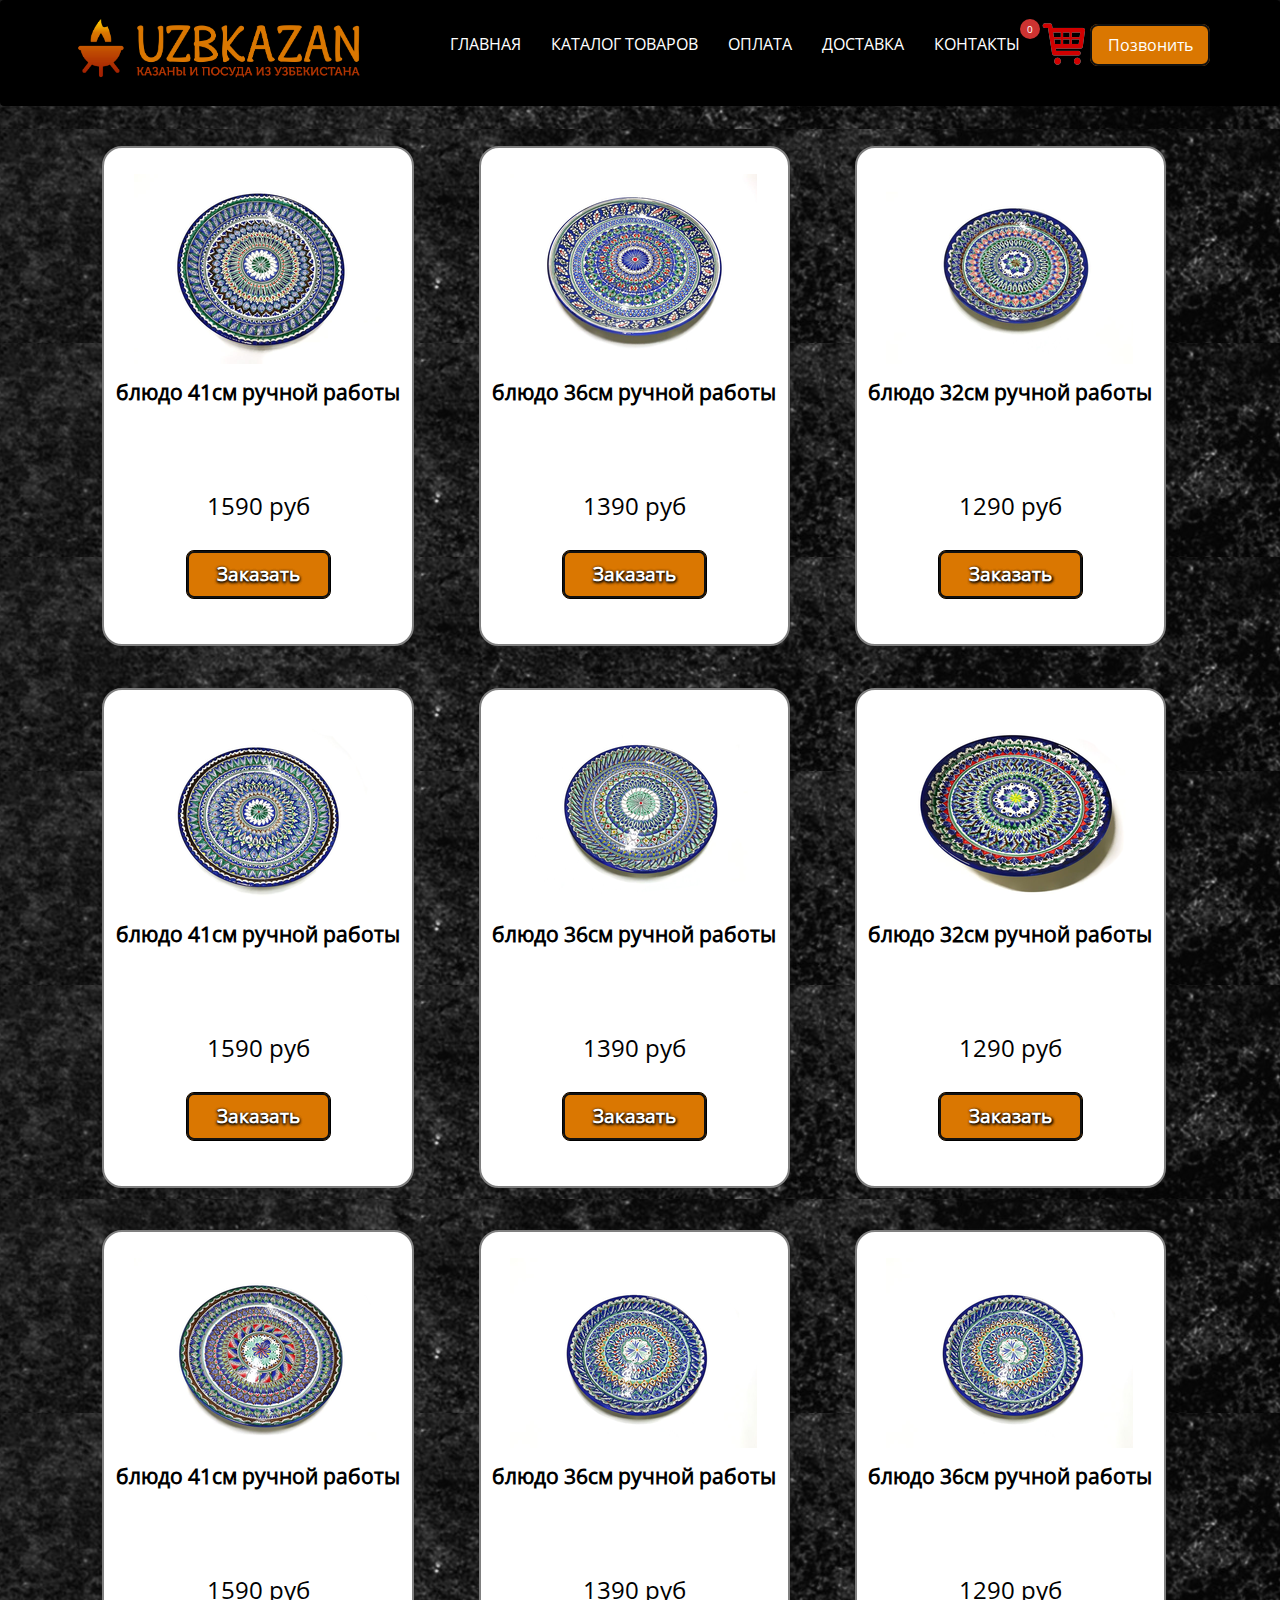
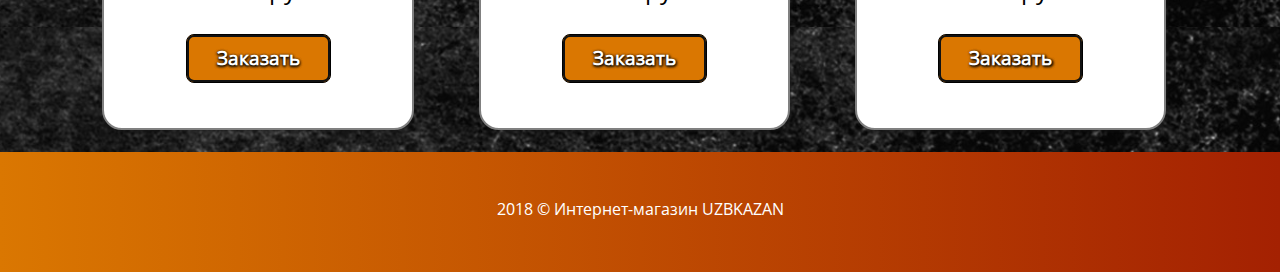
<file: dishes.html>
<!DOCTYPE html>
 <html lang="ru">
  <head>
    <meta charset="utf-8">
    <meta http-equiv="X-UA-Compatible" content="IE=edge">
    <meta name="viewport" content="width=device-width, initial-scale=1">
    <meta name = "format-detection" content = "telephone=no" />
    <title>Чугунные казаны и посуды из фарфора ручной работы от производителей</title>
    <meta name="description" content="Восточная посуда из Узбекистана" >
    <link rel="shortcut icon" type="image/x-icon" href="logo.png" />   
    <link href="css/bootstrap.css" rel="stylesheet" type="text/css" media="all" />
    <link href="css/style.css" rel="stylesheet" type="text/css" media="all" />  
</head>
<body class="gradient">
<header>
<nav class="navbar navbar-default text-uppercase">
      <div class="container shops">
        <div class="top_navigation">
          <button onclick="PopUpShow()" class="header__backcall">Позвонить</button>
            <a href="cart.html">
            <img class="cart_image" src="images/cart.png" alt="Корзина"/>
            <p class="products_quantity"> </p>
            </a>
        </div>
        <!-- LOGO -->
        <a class="navbar-brand" href="#"><img class="header__logo" src="logo.png"></a>
        <!-- MOBILE MENU -->
        <div class="navbar-header">
          <button type="button" class="navbar-toggle collapsed" data-toggle="collapse" data-target="#bs-example-navbar-collapse-1">
            <span class="icon-bar"></span>
            <span class="icon-bar"></span>
            <span class="icon-bar"></span>
          </button>
        </div>
        <!-- DESKTOP MENU -->
        <div class="collapse navbar-collapse" id="bs-example-navbar-collapse-1">
          <ul class="nav navbar-nav navbar-right">
            <li class="active"><a href="index.html">Главная</a></li>       
            <li><a href="products.html">Каталог товаров</a></li>
            <li><a href="pay.html">Оплата</a></li>
            <li><a href="delivery.html">Доставка</a></li>
             <li><a href="contacts.html">Контакты</a></li>
          </ul>
        </div>
      </div>
    </nav> 
</header>
<div id="blindLayer" class="container-fluid"></div>
<!--products-->
<section class="container-fluid">
    
 	<div class="container">
       <div class="col-sm-4 sol-md-4 products">
        <div class="good">
              <div class="card_background sc-product-item">                
                <img class="good_picture" src="images/dishes/1.png" alt="БЛЮДО 41СМ РУЧНОЙ РАБОТЫ">
                <p  class="good_title">БЛЮДО 41СМ РУЧНОЙ РАБОТЫ</p> 
                <p class="good_price">1590 руб</p>
                <input name="product_price" value="1590" type="hidden" />
                <input name="product_id" value="61"  type="hidden"/>
                <input class="goods_amount sc-cart-item-qty" name="product_quantity"  value="1" type="hidden">
                <button class="add_to_cart btn order_product">Заказать</button>
            </div>
          </div>
      </div>

      <div class="col-sm-4 sol-md-4 products">
        <div class="good">
              <div class="card_background sc-product-item">                
                <img class="good_picture" src="images/dishes/2.png" alt="БЛЮДО 36СМ РУЧНОЙ РАБОТЫ">
                <p  class="good_title">БЛЮДО 36СМ РУЧНОЙ РАБОТЫ</p> 
                <p class="good_price">1390 руб</p>
                <input name="product_price" value="1390" type="hidden" />
                <input name="product_id" value="62"  type="hidden"/>
                <input class="goods_amount sc-cart-item-qty" name="product_quantity"  value="1" type="hidden">
                <button class="add_to_cart btn order_product">Заказать</button>
            </div>
          </div>
      </div>
      <div class="col-sm-4 sol-md-4 products">
        <div class="good">
              <div class="card_background sc-product-item">                
                <img class="good_picture" src="images/dishes/3.png" alt="БЛЮДО 32СМ РУЧНОЙ РАБОТЫ">
                <p  class="good_title">БЛЮДО 32СМ РУЧНОЙ РАБОТЫ</p> 
                <p class="good_price">1290 руб</p>
                <input name="product_price" value="1290" type="hidden" />
                <input name="product_id" value="63"  type="hidden"/>
                <input class="goods_amount sc-cart-item-qty" name="product_quantity"  value="1" type="hidden">
                <button class="add_to_cart btn order_product">Заказать</button>
            </div>
          </div>
      </div> 

      <div class="col-sm-4 sol-md-4 products">
        <div class="good">
              <div class="card_background sc-product-item">                
                <img class="good_picture" src="images/dishes/4.png" alt="БЛЮДО 41СМ РУЧНОЙ РАБОТЫ">                
                <p  class="good_title">БЛЮДО 41СМ РУЧНОЙ РАБОТЫ</p> 
                <p class="good_price">1590 руб</p>
                <input name="product_price" value="1590" type="hidden" />
                <input name="product_id" value="64"  type="hidden"/>
                <input class="goods_amount sc-cart-item-qty" name="product_quantity"  value="1" type="hidden">
                <button class="add_to_cart btn order_product">Заказать</button>
            </div>
          </div>
      </div>

      <div class="col-sm-4 sol-md-4 products">
        <div class="good">
              <div class="card_background sc-product-item">                
                <img class="good_picture" src="images/dishes/5.png" alt="БЛЮДО 36СМ РУЧНОЙ РАБОТЫ">                
                <p  class="good_title">БЛЮДО 36СМ РУЧНОЙ РАБОТЫ</p> 
                <p class="good_price">1390 руб</p>
                <input name="product_price" value="1390" type="hidden" />
                <input name="product_id" value="65"  type="hidden"/>
                <input class="goods_amount sc-cart-item-qty" name="product_quantity"  value="1" type="hidden">
                <button class="add_to_cart btn order_product">Заказать</button>
            </div>
          </div>
      </div>

      <div class="col-sm-4 sol-md-4 products">
        <div class="good">
              <div class="card_background sc-product-item">                
                <img class="good_picture" src="images/dishes/6.png" alt="БЛЮДО 32СМ РУЧНОЙ РАБОТЫ">                
                <p  class="good_title">БЛЮДО 32СМ РУЧНОЙ РАБОТЫ</p> 
                <p class="good_price">1290 руб</p>
                <input name="product_price" value="1290" type="hidden" />
                <input name="product_id" value="66"  type="hidden"/>
                <input class="goods_amount sc-cart-item-qty" name="product_quantity"  value="1" type="hidden">
                <button class="add_to_cart btn order_product">Заказать</button>
            </div>
          </div>
      </div>

      <div class="col-sm-4 sol-md-4 products">
        <div class="good">
              <div class="card_background sc-product-item">                
                <img class="good_picture" src="images/dishes/7.png" alt="БЛЮДО 41СМ РУЧНОЙ РАБОТЫ">                
                <p  class="good_title">БЛЮДО 41СМ РУЧНОЙ РАБОТЫ</p> 
                <p class="good_price">1590 руб</p>
                <input name="product_price" value="1590" type="hidden" />
                <input name="product_id" value="67"  type="hidden"/>
                <input class="goods_amount sc-cart-item-qty" name="product_quantity"  value="1" type="hidden">
                <button class="add_to_cart btn order_product">Заказать</button>
            </div>
          </div>
      </div>

            <div class="col-sm-4 sol-md-4 products">
        <div class="good">
              <div class="card_background sc-product-item">                
                <img class="good_picture" src="images/dishes/8.png" alt="БЛЮДО 36СМ РУЧНОЙ РАБОТЫ">                
                <p  class="good_title">БЛЮДО 36СМ РУЧНОЙ РАБОТЫ</p> 
                <p class="good_price">1390 руб</p>
                <input name="product_price" value="1390" type="hidden" />
                <input name="product_id" value="68"  type="hidden"/>
                <input class="goods_amount sc-cart-item-qty" name="product_quantity"  value="1" type="hidden">
                <button class="add_to_cart btn order_product">Заказать</button>
            </div>
          </div>
      </div>

        <div class="col-sm-4 sol-md-4 products">
        <div class="good">
              <div class="card_background sc-product-item">                
                <img class="good_picture" src="images/dishes/8.png" alt="БЛЮДО 36СМ РУЧНОЙ РАБОТЫ">                
                <p  class="good_title">БЛЮДО 36СМ РУЧНОЙ РАБОТЫ</p> 
                <p class="good_price">1290 руб</p>
                <input name="product_price" value="1290" type="hidden" />
                <input name="product_id" value="69"  type="hidden"/>
                <input class="goods_amount sc-cart-item-qty" name="product_quantity"  value="1" type="hidden">
                <button class="add_to_cart btn order_product">Заказать</button>
            </div>
          </div>
      </div>




                 
    </div>
</section>

<footer class="site-footer">
    <div class="row">
        <div class="footer-text__about">
            2018 © Интернет-магазин UZBKAZAN
         </div>         
    </div>                        
</footer>

<!-- Попап заказа обратного звонка  и прайс-листа-->
 <div id="popup1" class= "popup" >
  <a href="javascript:PopUpHide()">
  <p  class="close1" style="float:right">X</p> </a>
  <form id="back_call_popup" method="POST" action="send.php">
    <h2 class="form__order">Заполните форму </h2>
    <div class="input-bloc w1">
        <label for="name">Имя</label>
        <input  type="text" name="name"  required="required"  />       
     </div>          
     <div class="input-bloc w1">
        <label for="phone">Телефон</label>
        <input  type="tel" name="phone"  required="required"  />       
     </div>
      <button type="submit" id="send"  class="header__button">Заказать </button>  
  </form>
</div>
<div id="popup2" class= "popup"> 
    <form>
    <div>  
     <h2 class="form__order">Выберите действие</h2>      
         <a  class="header__button" href="cart.html">ПЕРЕЙТИ В КОРЗИНУ</a>
         <button  class=" header__button" onclick="PopUpTwoHide()">ПРОДОЛЖИТЬ ПОКУПКИ</button>
    </div>    
  </form>
</div>
<!-- Подключение jqery --> 
<script src="https://cdnjs.cloudflare.com/ajax/libs/jquery/3.1.0/jquery.min.js"></script>     
<script src="https://maxcdn.bootstrapcdn.com/bootstrap/3.3.5/js/bootstrap.min.js"></script>
<script src="js/script.js"></script>
<script src="js/carts1.js"></script>
</body>
</html>
</file>
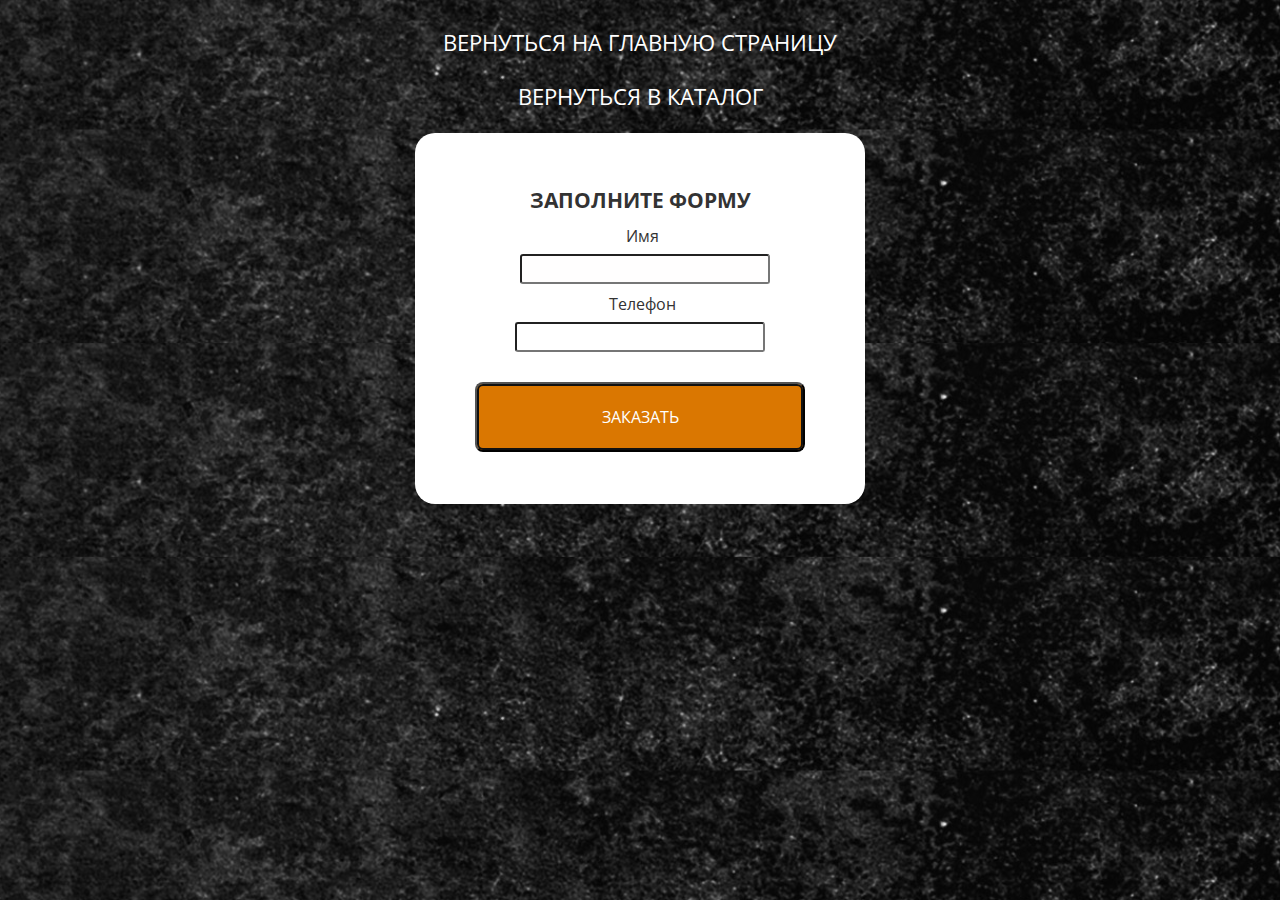
<file: form.html>
<!DOCTYPE html>
 <html lang="ru">
  <head>
    <meta charset="utf-8">
    <meta http-equiv="X-UA-Compatible" content="IE=edge">
    <meta name="viewport" content="width=device-width, initial-scale=1">
    <meta name = "format-detection" content = "telephone=no" />
    <title>Чугунные казаны и посуды из фарфора ручной работы от производителей</title>
    <meta name="description" content="Восточная посуда из Узбекистана" >
    <link rel="shortcut icon" type="image/x-icon" href="logo.png" />   
    <link href="css/bootstrap.css" rel="stylesheet" type="text/css" media="all" />
    <link href="css/style.css" rel="stylesheet" type="text/css" media="all" /> 
    <style>
      body{
       height: 100%;
       background-image: url(images/gradient.png);
       background-repeat: repeat;
       background-position: center;
       background-size:100%;
      
  } 
</style>
</head>
<body>
<div class="container">
<a class="form__links" href="index.html">Вернуться на главную страницу</a>
<a class="form__links" href="products.html">Вернуться в каталог</a>
<div id="feedback-box">
  
   <form class="modals_form" id="feedback-form" method="POST" action="order.php">
    <h2 class="form__order">Заполните форму </h2>    
     <div class="input-bloc w1">
        <label for="name">Имя</label>
        <input type="text" name="name" required="required" />
      </div>
    
     <div class="input-bloc w1">
        <label for="phone">Телефон</label>
        <input  type="tel" name="phone"  required="required"  />
        <div class="error-box"></div> 
     </div>
      <div class="input-bloc w1">
      <!--   <label for="name">Товар</label> -->
        <input id="cart_total" type="hidden" name="cart" value="" />
      </div>      
        <button href="thanks.html" type="submit" id="send"  class="header__button">ЗАКАЗАТЬ</button>           
    </form>
</div>
</div>
<!-- <script src="https://cdnjs.cloudflare.com/ajax/libs/jquery/3.1.0/jquery.min.js"></script> -->
<script src="js/form.js"></script>
 
 </body>
</html>
</file>
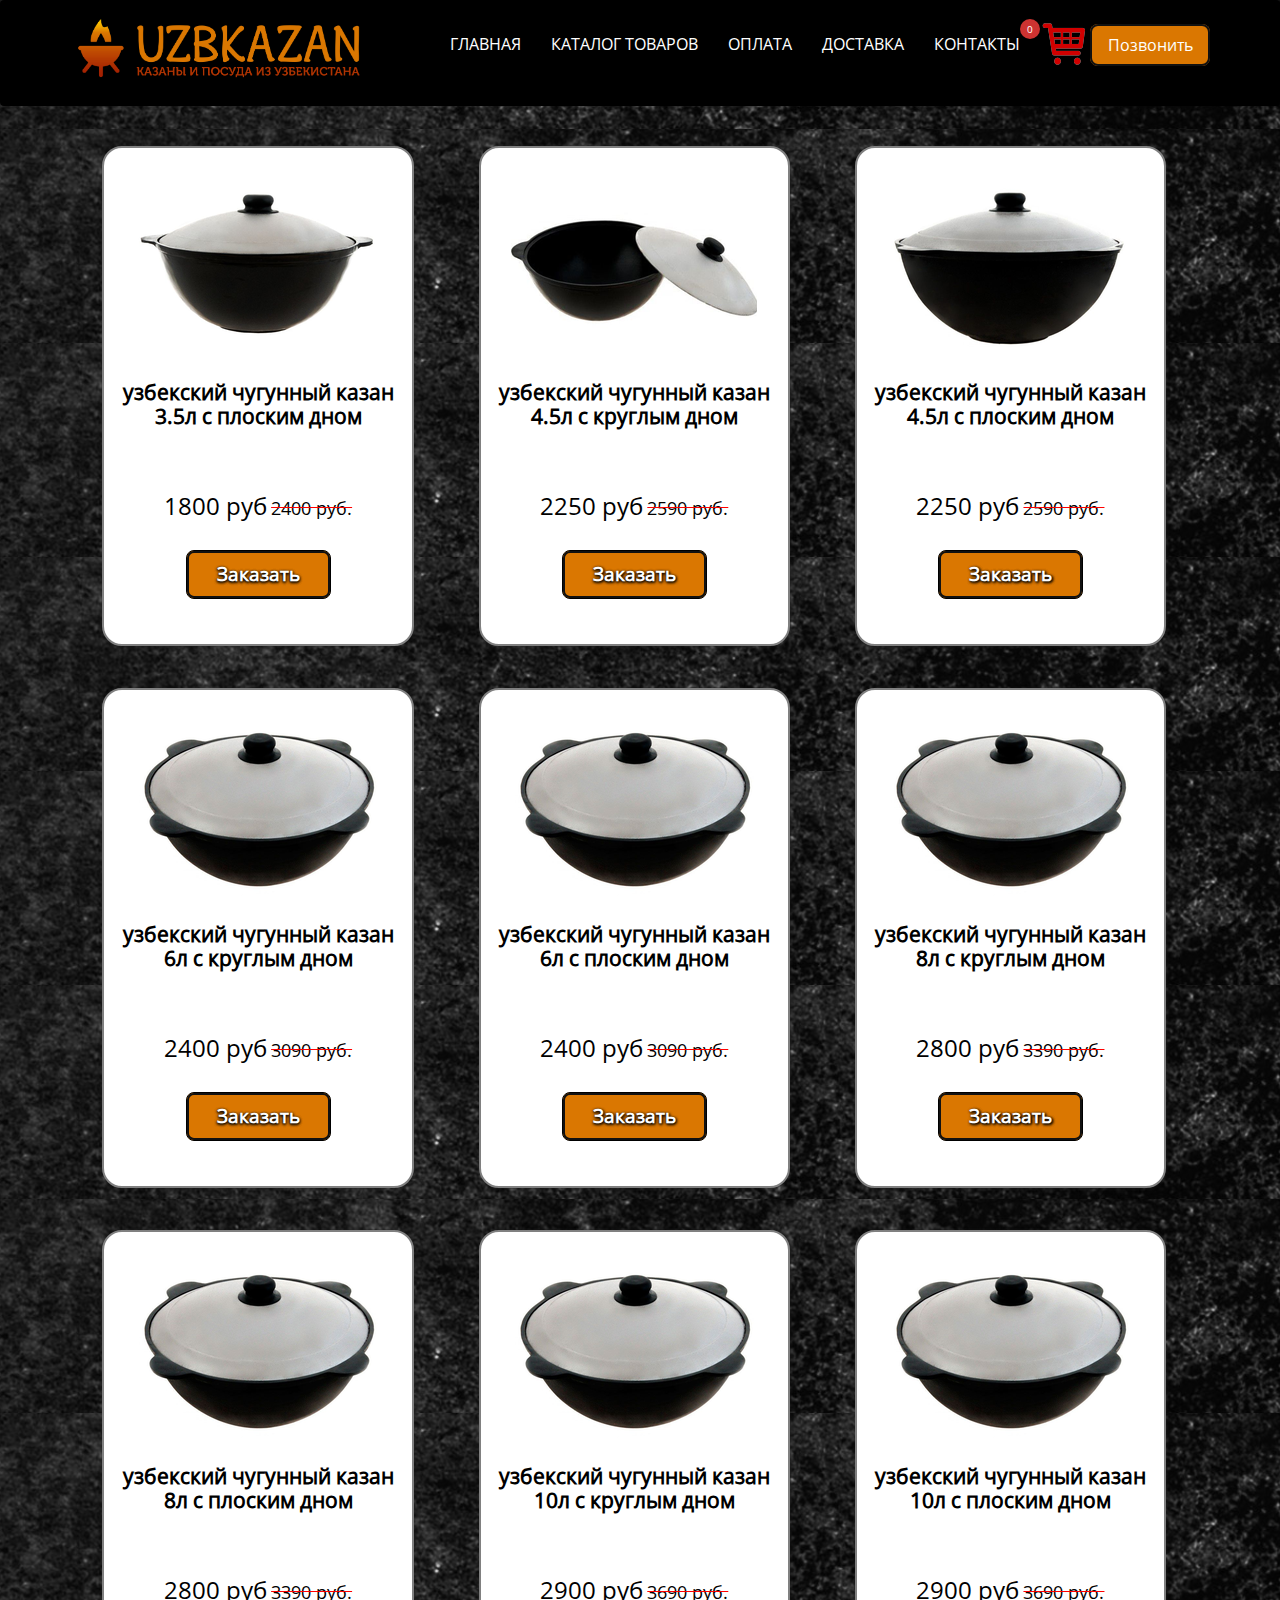
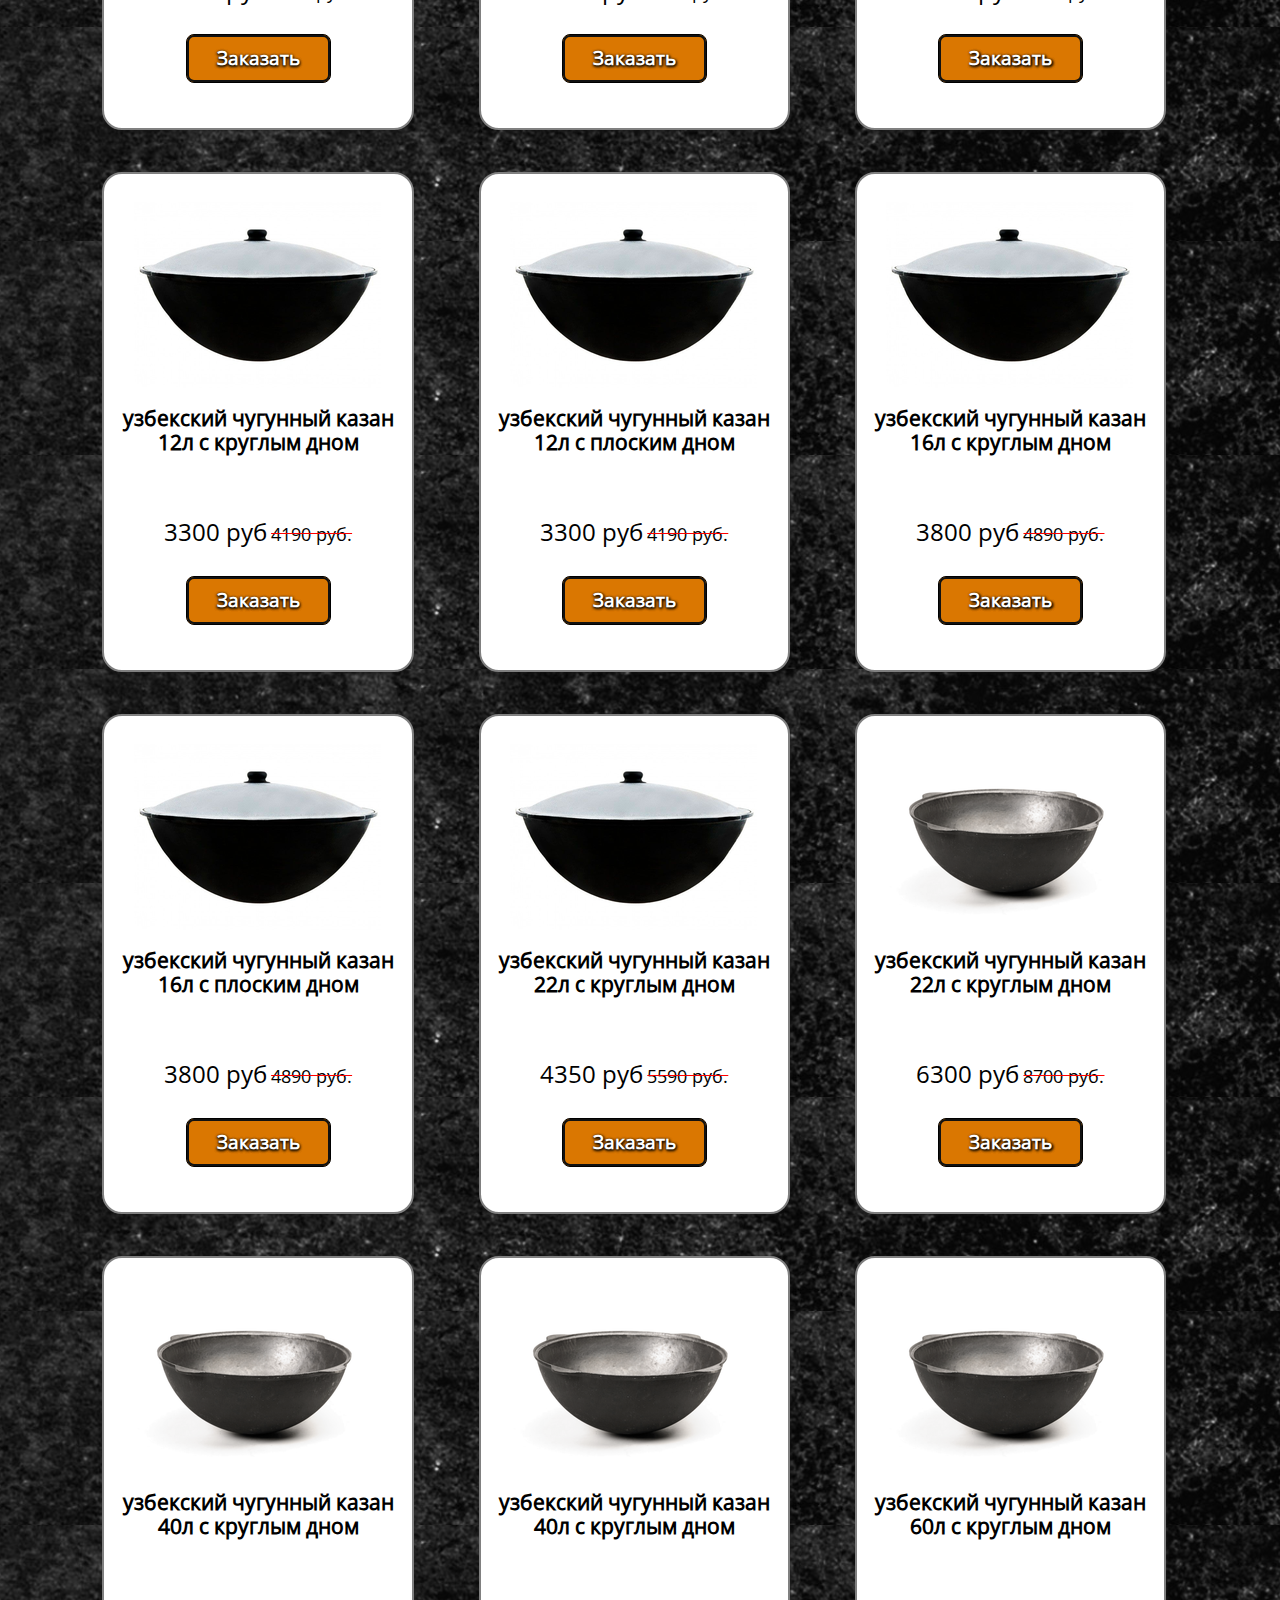
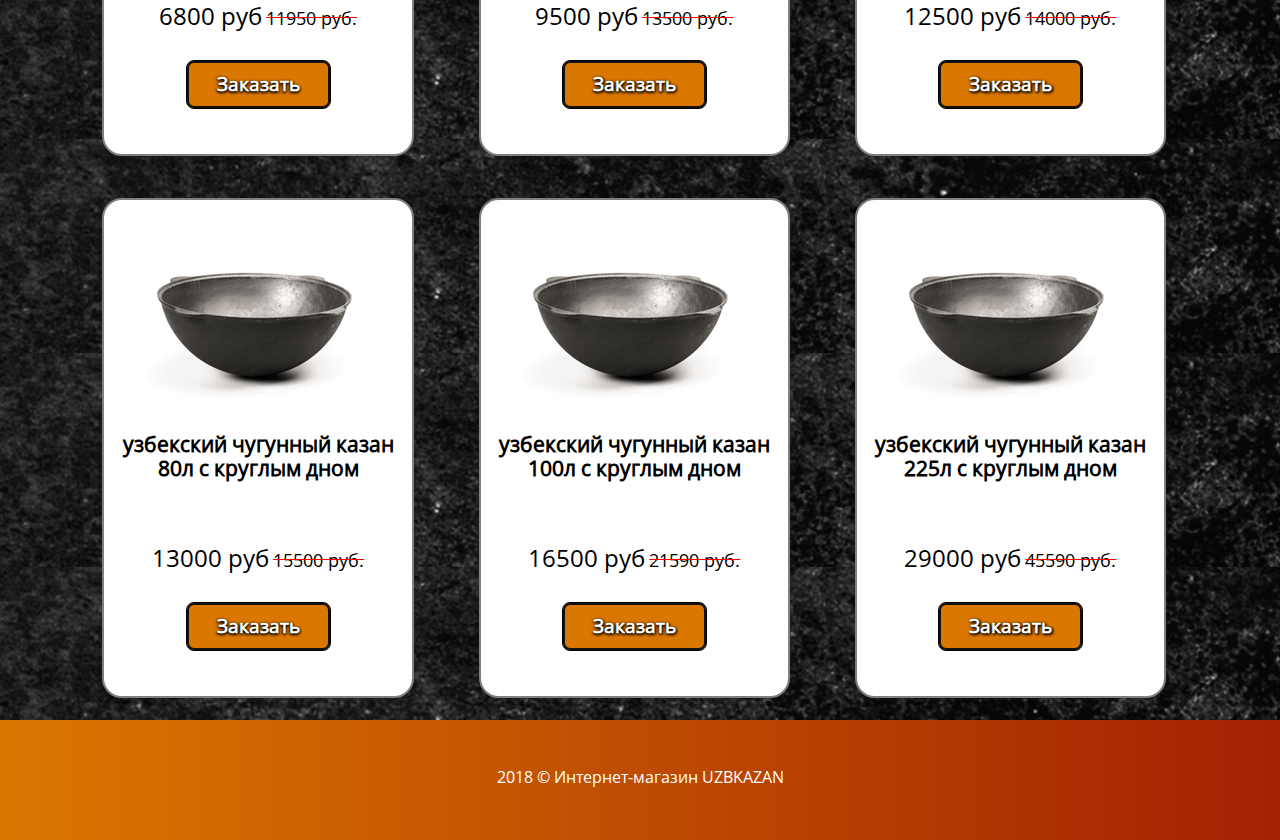
<file: kazan.html>
<!DOCTYPE html>
 <html lang="ru">
  <head>
    <meta charset="utf-8">
    <meta http-equiv="X-UA-Compatible" content="IE=edge">
    <meta name="viewport" content="width=device-width, initial-scale=1">
    <meta name = "format-detection" content = "telephone=no" />
    <title>Чугунные казаны и посуды из фарфора ручной работы от производителей</title>
    <meta name="description" content="Восточная посуда из Узбекистана" >
    <link rel="shortcut icon" type="image/x-icon" href="logo.png" />   
    <link href="css/bootstrap.css" rel="stylesheet" type="text/css" media="all" />
    <link href="css/style.css" rel="stylesheet" type="text/css" media="all" />  
</head>
<body class="gradient">
<header>
<nav class="navbar navbar-default text-uppercase">
      <div class="container shops">
        <div class="top_navigation">
          <button onclick="PopUpShow()" class="header__backcall">Позвонить</button>
            <a href="cart.html">
            <img class="cart_image" src="images/cart.png" alt="Корзина"/>
            <p class="products_quantity"> </p>
            </a>
        </div>
        <!-- LOGO -->
        <a class="navbar-brand" href="#"><img class="header__logo" src="logo.png"></a>
        <!-- MOBILE MENU -->
        <div class="navbar-header">
          <button type="button" class="navbar-toggle collapsed" data-toggle="collapse" data-target="#bs-example-navbar-collapse-1">
            <span class="icon-bar"></span>
            <span class="icon-bar"></span>
            <span class="icon-bar"></span>
          </button>
        </div>
        <!-- DESKTOP MENU -->
        <div class="collapse navbar-collapse" id="bs-example-navbar-collapse-1">
          <ul class="nav navbar-nav navbar-right">
            <li><a href="index.html">Главная</a></li>       
            <li><a href="products.html">Каталог товаров</a></li>
            <li><a href="pay.html">Оплата</a></li>
            <li><a href="delivery.html">Доставка</a></li>
              <li><a href="contacts.html">Контакты</a></li>
          </ul>
        </div>
      </div>
    </nav>  
</header>


<div id="blindLayer" class="container-fluid"></div>

	<!--products-->
<section class="container-fluid">	
    
 	<div class="container">
       <div class="col-sm-4 sol-md-4 products">
        <div class="good">
              <div class="card_background sc-product-item">                
                <img class="good_picture" src="images/kazan/1.png" alt="УЗБЕКСКИЙ ЧУГУННЫЙ КАЗАН 3.5Л С ПЛОСКИМ ДНОМ">
                <p  class="good_title">УЗБЕКСКИЙ ЧУГУННЫЙ КАЗАН 3.5Л С ПЛОСКИМ ДНОМ</p> 
                <p class="good_price">1800 руб</p>                
                <span class="outer"><span class="inner">2400 руб.</span></span>
                <input name="product_price" value="1800" type="hidden" />
                <input name="product_id" value="11"  type="hidden"/>
                <input class="goods_amount sc-cart-item-qty" name="product_quantity"  value="1" type="hidden">
                <button class="add_to_cart btn order_product">Заказать</button>
            </div>
          </div>
      </div>

      <div class="col-sm-4 sol-md-4 products">
        <div class="good">
              <div class="card_background sc-product-item">                
                <img class="good_picture" src="images/kazan/2.png" alt="УЗБЕКСКИЙ ЧУГУННЫЙ КАЗАН 4.5Л С ПЛОСКИМ ДНОМ">
                <p  class="good_title">УЗБЕКСКИЙ ЧУГУННЫЙ КАЗАН 4.5Л С КРУГЛЫМ ДНОМ</p> 
                <p class="good_price">2250 руб</p>                
                <span class="outer"><span class="inner">2590 руб.</span></span>
                <input name="product_price" value="2250" type="hidden" />
                <input name="product_id" value="12"  type="hidden"/>
                <input class="goods_amount sc-cart-item-qty" name="product_quantity"  value="1" type="hidden">
                <button class="add_to_cart btn order_product">Заказать</button>
            </div>
          </div>
      </div>


      <div class="col-sm-4 sol-md-4 products">
        <div class="good">
              <div class="card_background sc-product-item">                
                <img class="good_picture" src="images/kazan/3.png" alt="УЗБЕКСКИЙ ЧУГУННЫЙ КАЗАН 4.5Л С ПЛОСКИМ ДНОМ">
                <p  class="good_title">УЗБЕКСКИЙ ЧУГУННЫЙ КАЗАН 4.5Л С ПЛОСКИМ ДНОМ</p> 
                <p class="good_price">2250 руб</p>                
                <span class="outer"><span class="inner">2590 руб.</span></span>
                <input name="product_price" value="2250" type="hidden" />
                <input name="product_id" value="13"  type="hidden"/>
                <input class="goods_amount sc-cart-item-qty" name="product_quantity"  value="1" type="hidden">
                <button class="add_to_cart btn order_product">Заказать</button>
            </div>
          </div>
      </div> 

        <div class="col-sm-4 sol-md-4 products">
        <div class="good">
              <div class="card_background sc-product-item">                
                <img class="good_picture" src="images/kazan/4.png" alt="УЗБЕКСКИЙ ЧУГУННЫЙ КАЗАН 6Л С КРУГЛЫМ ДНОМ">
                <p  class="good_title">УЗБЕКСКИЙ ЧУГУННЫЙ КАЗАН 6Л С КРУГЛЫМ ДНОМ</p> 
                <p class="good_price">2400 руб</p>                
                <span class="outer"><span class="inner">3090 руб.</span></span>
                <input name="product_price" value="2400" type="hidden" />
                <input name="product_id" value="14"  type="hidden"/>
                <input class="goods_amount sc-cart-item-qty" name="product_quantity"  value="1" type="hidden">
                <button class="add_to_cart btn order_product">Заказать</button>
            </div>
          </div>
      </div> 


      <div class="col-sm-4 sol-md-4 products">
        <div class="good">
              <div class="card_background sc-product-item">                
                <img class="good_picture" src="images/kazan/4.png" alt="УЗБЕКСКИЙ ЧУГУННЫЙ КАЗАН 6Л С ПЛОСКИМ ДНОМ">
                <p  class="good_title">УЗБЕКСКИЙ ЧУГУННЫЙ КАЗАН 6Л С ПЛОСКИМ ДНОМ</p> 
                <p class="good_price">2400 руб</p>                
                <span class="outer"><span class="inner">3090 руб.</span></span>
                <input name="product_price" value="2400" type="hidden" />
                <input name="product_id" value="15"  type="hidden"/>
                <input class="goods_amount sc-cart-item-qty" name="product_quantity"  value="1" type="hidden">
                <button class="add_to_cart btn order_product">Заказать</button>
            </div>
          </div>
      </div>  

      <div class="col-sm-4 sol-md-4 products">
        <div class="good">
              <div class="card_background sc-product-item">                
                <img class="good_picture" src="images/kazan/4.png" alt="УЗБЕКСКИЙ ЧУГУННЫЙ КАЗАН 8Л С КРУГЛЫМ ДНОМ">
                <p  class="good_title">УЗБЕКСКИЙ ЧУГУННЫЙ КАЗАН 8Л С КРУГЛЫМ ДНОМ</p> 
                <p class="good_price">2800 руб</p>                
                <span class="outer"><span class="inner">3390 руб.</span></span>
                <input name="product_price" value="2800" type="hidden" />
                <input name="product_id" value="16"  type="hidden"/>
                <input class="goods_amount sc-cart-item-qty" name="product_quantity"  value="1" type="hidden">
                <button class="add_to_cart btn order_product">Заказать</button>
            </div>
          </div>
      </div> 


      <div class="col-sm-4 sol-md-4 products">
        <div class="good">
              <div class="card_background sc-product-item">                
                <img class="good_picture" src="images/kazan/4.png" alt="УЗБЕКСКИЙ ЧУГУННЫЙ КАЗАН 8Л С ПЛОСКИМ ДНОМ">
                <p  class="good_title">УЗБЕКСКИЙ ЧУГУННЫЙ КАЗАН 8Л С ПЛОСКИМ ДНОМ</p> 
                <p class="good_price">2800 руб</p>                
                <span class="outer"><span class="inner">3390 руб.</span></span>
                <input name="product_price" value="2800" type="hidden" />
                <input name="product_id" value="17"  type="hidden"/>
                <input class="goods_amount sc-cart-item-qty" name="product_quantity"  value="1" type="hidden">
                <button class="add_to_cart btn order_product">Заказать</button>
            </div>
          </div>
      </div>  


      <div class="col-sm-4 sol-md-4 products">
        <div class="good">
              <div class="card_background sc-product-item">                
                <img class="good_picture" src="images/kazan/4.png" alt="УЗБЕКСКИЙ ЧУГУННЫЙ КАЗАН 10Л С КРУГЛЫМ ДНОМ">
                <p  class="good_title">УЗБЕКСКИЙ ЧУГУННЫЙ КАЗАН 10Л С КРУГЛЫМ ДНОМ</p> 
                <p class="good_price">2900 руб</p>                
                <span class="outer"><span class="inner">3690 руб.</span></span>
                <input name="product_price" value="2900" type="hidden" />
                <input name="product_id" value="18"  type="hidden"/>
                <input class="goods_amount sc-cart-item-qty" name="product_quantity"  value="1" type="hidden">
                <button class="add_to_cart btn order_product">Заказать</button>
            </div>
          </div>
      </div>    

       <div class="col-sm-4 sol-md-4 products">
        <div class="good">
              <div class="card_background sc-product-item">                
                <img class="good_picture" src="images/kazan/4.png" alt="УЗБЕКСКИЙ ЧУГУННЫЙ КАЗАН 10Л С ПЛОСКИМ ДНОМ">
                <p  class="good_title">УЗБЕКСКИЙ ЧУГУННЫЙ КАЗАН 10Л С ПЛОСКИМ ДНОМ</p> 
                <p class="good_price">2900 руб</p>                
                <span class="outer"><span class="inner">3690 руб.</span></span>
                <input name="product_price" value="2900" type="hidden" />
                <input name="product_id" value="19"  type="hidden"/>
                <input class="goods_amount sc-cart-item-qty" name="product_quantity"  value="1" type="hidden">
                <button class="add_to_cart btn order_product">Заказать</button>
            </div>
          </div>
      </div>
      <div class="col-sm-4 sol-md-4 products">
        <div class="good">
              <div class="card_background sc-product-item">                
                <img class="good_picture" src="images/kazan/6.png" alt="УЗБЕКСКИЙ ЧУГУННЫЙ КАЗАН 12Л С КРУГЛЫМ ДНОМ">
                <p  class="good_title">УЗБЕКСКИЙ ЧУГУННЫЙ КАЗАН 12Л С КРУГЛЫМ ДНОМ</p> 
                <p class="good_price">3300 руб</p>                
                <span class="outer"><span class="inner">4190 руб.</span></span>
                <input name="product_price" value="3300" type="hidden" />
                <input name="product_id" value="110"  type="hidden"/>
                <input class="goods_amount sc-cart-item-qty" name="product_quantity"  value="1" type="hidden">
                <button class="add_to_cart btn order_product">Заказать</button>
            </div>
          </div>
      </div> 

       <div class="col-sm-4 sol-md-4 products">
        <div class="good">
              <div class="card_background sc-product-item">                
                <img class="good_picture" src="images/kazan/6.png" alt="УЗБЕКСКИЙ ЧУГУННЫЙ КАЗАН 12Л С ПЛОСКИМ ДНОМ">
                <p  class="good_title">УЗБЕКСКИЙ ЧУГУННЫЙ КАЗАН 12Л С ПЛОСКИМ ДНОМ</p> 
                <p class="good_price">3300 руб</p>                
                <span class="outer"><span class="inner">4190 руб.</span></span>
                <input name="product_price" value="3300" type="hidden" />
                <input name="product_id" value="111"  type="hidden"/>
                <input class="goods_amount sc-cart-item-qty" name="product_quantity"  value="1" type="hidden">
                <button class="add_to_cart btn order_product">Заказать</button>
            </div>
          </div>
      </div>  

        <div class="col-sm-4 sol-md-4 products">
        <div class="good">
              <div class="card_background sc-product-item">                
                <img class="good_picture" src="images/kazan/6.png" alt="УЗБЕКСКИЙ ЧУГУННЫЙ КАЗАН 16Л С КРУГЛЫМ ДНОМ">
                <p  class="good_title">УЗБЕКСКИЙ ЧУГУННЫЙ КАЗАН 16Л С КРУГЛЫМ ДНОМ</p> 
                <p class="good_price">3800 руб</p>                
                <span class="outer"><span class="inner">4890 руб.</span></span>
                <input name="product_price" value="3800" type="hidden" />
                <input name="product_id" value="112"  type="hidden"/>
                <input class="goods_amount sc-cart-item-qty" name="product_quantity"  value="1" type="hidden">
                <button class="add_to_cart btn order_product">Заказать</button>
            </div>
          </div>
      </div>  

        <div class="col-sm-4 sol-md-4 products">
        <div class="good">
              <div class="card_background sc-product-item">                
                <img class="good_picture" src="images/kazan/6.png" alt="УЗБЕКСКИЙ ЧУГУННЫЙ КАЗАН 16Л С ПЛОСКИМ ДНОМ">
                <p  class="good_title">УЗБЕКСКИЙ ЧУГУННЫЙ КАЗАН 16Л С ПЛОСКИМ ДНОМ</p> 
                <p class="good_price">3800 руб</p>                
                <span class="outer"><span class="inner">4890 руб.</span></span>
                <input name="product_price" value="3800" type="hidden" />
                <input name="product_id" value="113"  type="hidden"/>
                <input class="goods_amount sc-cart-item-qty" name="product_quantity"  value="1" type="hidden">
                <button class="add_to_cart btn order_product">Заказать</button>
            </div>
          </div>
      </div> 

      <div class="col-sm-4 sol-md-4 products">
        <div class="good">
              <div class="card_background sc-product-item">                
                <img class="good_picture" src="images/kazan/6.png" alt="УЗБЕКСКИЙ ЧУГУННЫЙ КАЗАН 22Л С КРУГЛЫМ ДНОМ">
                <p  class="good_title">УЗБЕКСКИЙ ЧУГУННЫЙ КАЗАН 22Л С КРУГЛЫМ ДНОМ</p> 
                <p class="good_price">4350 руб</p>                
                <span class="outer"><span class="inner">5590 руб.</span></span>
                <input name="product_price" value="4350" type="hidden" />
                <input name="product_id" value="114"  type="hidden"/>
                <input class="goods_amount sc-cart-item-qty" name="product_quantity"  value="1" type="hidden">
                <button class="add_to_cart btn order_product">Заказать</button>
            </div>
          </div>
      </div>  

      <div class="col-sm-4 sol-md-4 products">
        <div class="good">
              <div class="card_background sc-product-item">                
                <img class="good_picture" src="images/kazan/5.png" alt="УЗБЕКСКИЙ ЧУГУННЫЙ КАЗАН 22Л С КРУГЛЫМ ДНОМ">
                <p  class="good_title">УЗБЕКСКИЙ ЧУГУННЫЙ КАЗАН 22Л С КРУГЛЫМ ДНОМ</p> 
                <p class="good_price">6300 руб</p>                
                <span class="outer"><span class="inner">8700 руб.</span></span>
                <input name="product_price" value="6300" type="hidden" />
                <input name="product_id" value="115"  type="hidden"/>
                <input class="goods_amount sc-cart-item-qty" name="product_quantity"  value="1" type="hidden">
                <button class="add_to_cart btn order_product">Заказать</button>
            </div>
          </div>
      </div> 

      <div class="col-sm-4 sol-md-4 products">
        <div class="good">
              <div class="card_background sc-product-item">                
                <img class="good_picture" src="images/kazan/5.png" alt="УЗБЕКСКИЙ ЧУГУННЫЙ КАЗАН 40Л С КРУГЛЫМ ДНОМ">
                <p  class="good_title">УЗБЕКСКИЙ ЧУГУННЫЙ КАЗАН 40Л С КРУГЛЫМ ДНОМ</p> 
                <p class="good_price">6800 руб</p>                
                <span class="outer"><span class="inner">11950 руб.</span></span>
                <input name="product_price" value="6800" type="hidden" />
                <input name="product_id" value="116"  type="hidden"/>
                <input class="goods_amount sc-cart-item-qty" name="product_quantity"  value="1" type="hidden">
                <button class="add_to_cart btn order_product">Заказать</button>
            </div>
          </div>
      </div> 

      <div class="col-sm-4 sol-md-4 products">
        <div class="good">
              <div class="card_background sc-product-item">                
                <img class="good_picture" src="images/kazan/5.png" alt="УЗБЕКСКИЙ ЧУГУННЫЙ КАЗАН 40Л С КРУГЛЫМ ДНОМ">
                <p  class="good_title">УЗБЕКСКИЙ ЧУГУННЫЙ КАЗАН 40Л С КРУГЛЫМ ДНОМ</p> 
                <p class="good_price">9500 руб</p>                
                <span class="outer"><span class="inner">13500 руб.</span></span>
                <input name="product_price" value="9500" type="hidden" />
                <input name="product_id" value="117"  type="hidden"/>
                <input class="goods_amount sc-cart-item-qty" name="product_quantity"  value="1" type="hidden">
                <button class="add_to_cart btn order_product">Заказать</button>
            </div>
          </div>
      </div> 

      <div class="col-sm-4 sol-md-4 products">
        <div class="good">
              <div class="card_background sc-product-item">                
                <img class="good_picture" src="images/kazan/5.png" alt="УЗБЕКСКИЙ ЧУГУННЫЙ КАЗАН 60Л С КРУГЛЫМ ДНОМ">
                <p  class="good_title">УЗБЕКСКИЙ ЧУГУННЫЙ КАЗАН 60Л С КРУГЛЫМ ДНОМ</p> 
                <p class="good_price">12500 руб</p>                
                <span class="outer"><span class="inner">14000 руб.</span></span>
                <input name="product_price" value="12500" type="hidden" />
                <input name="product_id" value="118"  type="hidden"/>
                <input class="goods_amount sc-cart-item-qty" name="product_quantity"  value="1" type="hidden">
                <button class="add_to_cart btn order_product">Заказать</button>
            </div>
          </div>
      </div>  

       <div class="col-sm-4 sol-md-4 products">
        <div class="good">
              <div class="card_background sc-product-item">                
                <img class="good_picture" src="images/kazan/5.png" alt="УЗБЕКСКИЙ ЧУГУННЫЙ КАЗАН 80Л С КРУГЛЫМ ДНОМ">
                <p  class="good_title">УЗБЕКСКИЙ ЧУГУННЫЙ КАЗАН 80Л С КРУГЛЫМ ДНОМ</p> 
                <p class="good_price">13000 руб</p>                
                <span class="outer"><span class="inner">15500 руб.</span></span>
                <input name="product_price" value="13000" type="hidden" />
                <input name="product_id" value="119"  type="hidden"/>
                <input class="goods_amount sc-cart-item-qty" name="product_quantity"  value="1" type="hidden">
                <button class="add_to_cart btn order_product">Заказать</button>
            </div>
          </div>
      </div> 

       <div class="col-sm-4 sol-md-4 products">
        <div class="good">
              <div class="card_background sc-product-item">                
                <img class="good_picture" src="images/kazan/5.png" alt="УЗБЕКСКИЙ ЧУГУННЫЙ КАЗАН 100Л С КРУГЛЫМ ДНОМ">
                <p  class="good_title">УЗБЕКСКИЙ ЧУГУННЫЙ КАЗАН 100Л С КРУГЛЫМ ДНОМ</p> 
                <p class="good_price">16500 руб</p>                
                <span class="outer"><span class="inner">21590 руб.</span></span>
                <input name="product_price" value="16500" type="hidden" />
                <input name="product_id" value="120"  type="hidden"/>
                <input class="goods_amount sc-cart-item-qty" name="product_quantity"  value="1" type="hidden">
                <button class="add_to_cart btn order_product">Заказать</button>
            </div>
          </div>
      </div>  


       <div class="col-sm-4 sol-md-4 products">
        <div class="good">
              <div class="card_background sc-product-item">                
                <img class="good_picture" src="images/kazan/5.png" alt=" УЗБЕКСКИЙ ЧУГУННЫЙ КАЗАН 225Л С КРУГЛЫМ ДНОМ">
                <p  class="good_title"> УЗБЕКСКИЙ ЧУГУННЫЙ КАЗАН 225Л С КРУГЛЫМ ДНОМ</p> 
                <p class="good_price">29000 руб</p>                
                <span class="outer"><span class="inner">45590 руб.</span></span>
                <input name="product_price" value="29000" type="hidden" />
                <input name="product_id" value="121"  type="hidden"/>
                <input class="goods_amount sc-cart-item-qty" name="product_quantity"  value="1" type="hidden">
                <button class="add_to_cart btn order_product">Заказать</button>
            </div>
          </div>
      </div>                      
         
    </div>
</section>

<footer class="site-footer">
    <div class="row">
        <div class="footer-text__about">
            2018 © Интернет-магазин UZBKAZAN
         </div>         
    </div>                        
</footer>

<!-- Попап заказа обратного звонка  и прайс-листа-->
 <div id="popup1" class= "popup" >
  <a href="javascript:PopUpHide()">
  <p  class="close1" style="float:right">X</p> </a>
  <form id="back_call_popup" method="POST" action="send.php">
    <h2 class="form__order">Заполните форму </h2>
    <div class="input-bloc w1">
        <label for="name">Имя</label>
        <input  type="text" name="name"  required="required"  />       
     </div>          
     <div class="input-bloc w1">
        <label for="phone">Телефон</label>
        <input  type="tel" name="phone"  required="required"  />       
     </div>
      <button type="submit" id="send"  class="header__button">Заказать </button>  
  </form>
</div>
<div id="popup2" class= "popup"> 
    <form>
    <div>  
     <h2 class="form__order">Выберите действие</h2>      
         <a  class="header__button" href="cart.html">ПЕРЕЙТИ В КОРЗИНУ</a>
         <button  class=" header__button" onclick="PopUpTwoHide()">ПРОДОЛЖИТЬ ПОКУПКИ</button>
    </div>    
  </form>
</div>
<!-- Подключение jqery --> 
<script src="https://cdnjs.cloudflare.com/ajax/libs/jquery/3.1.0/jquery.min.js"></script>     
<script src="https://maxcdn.bootstrapcdn.com/bootstrap/3.3.5/js/bootstrap.min.js"></script>
<script src="js/script.js"></script>
<script src="js/carts1.js"></script>
</body>
</html>
</file>
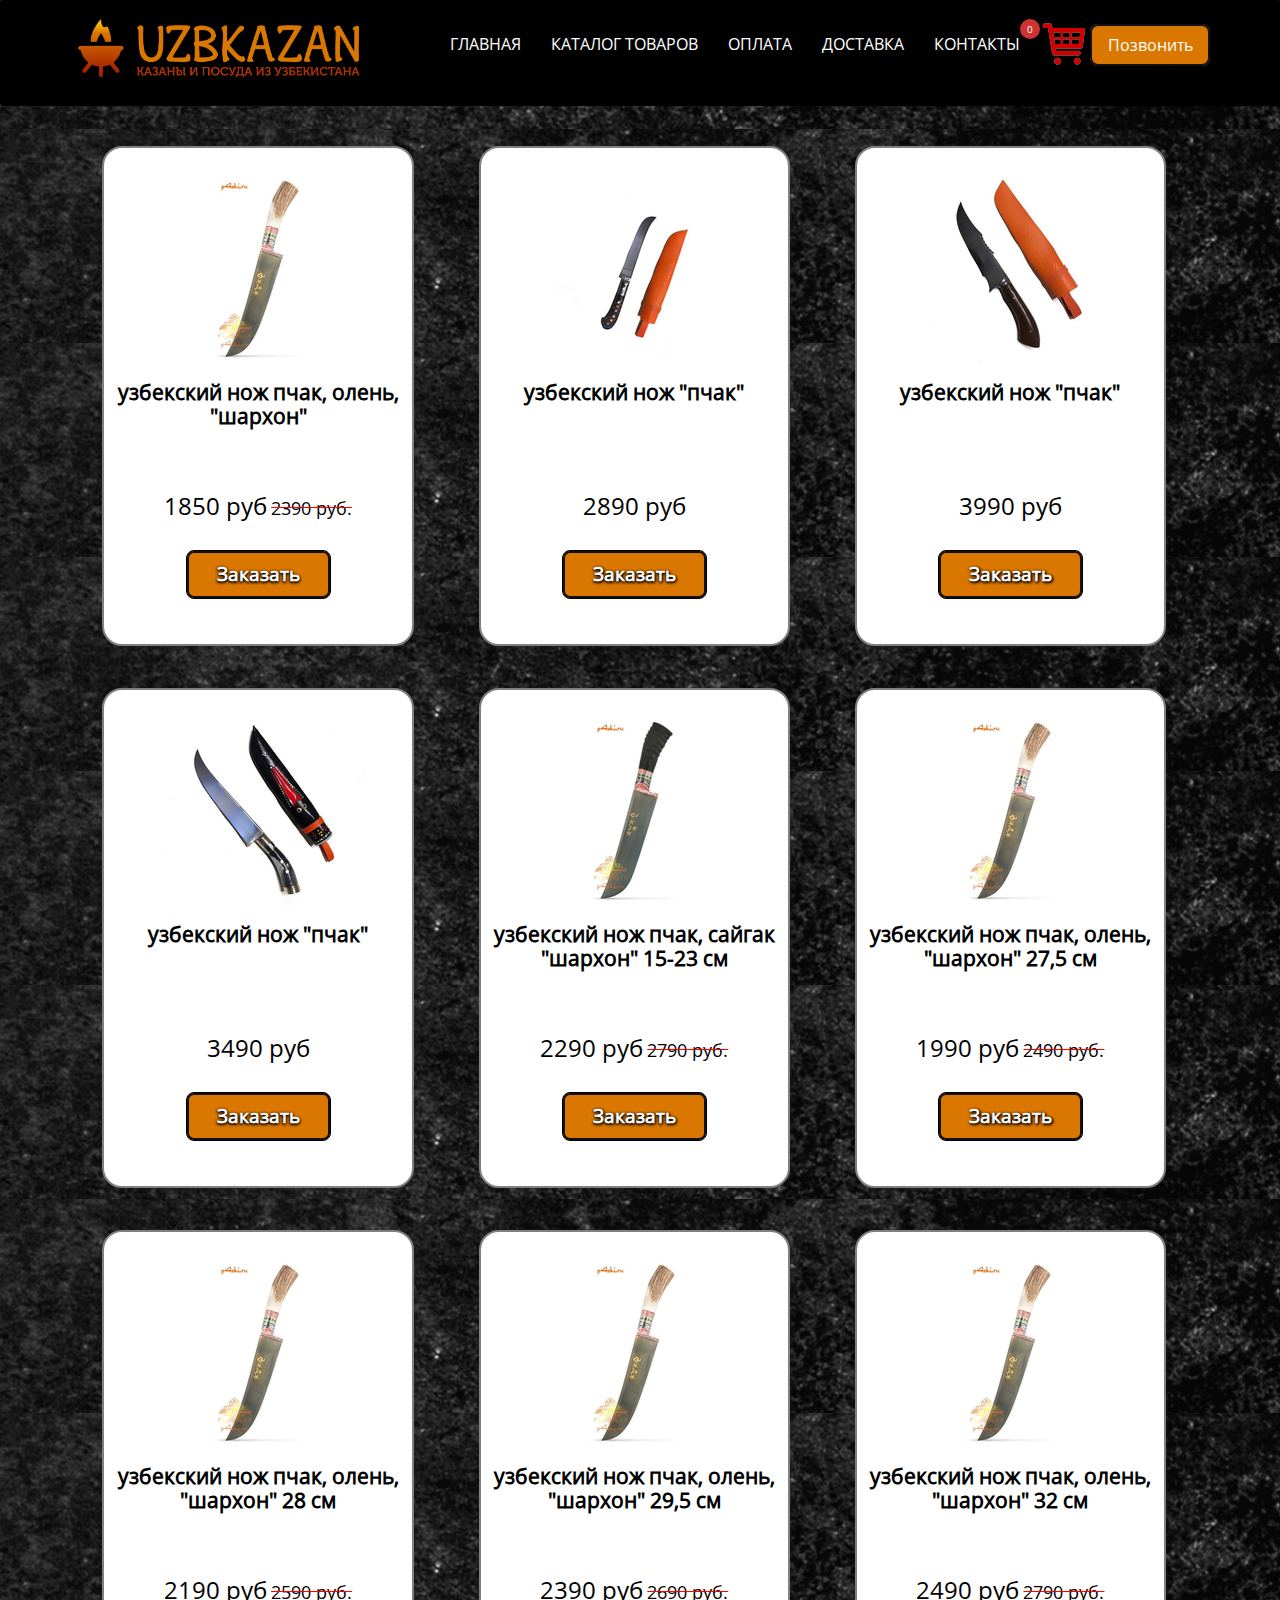
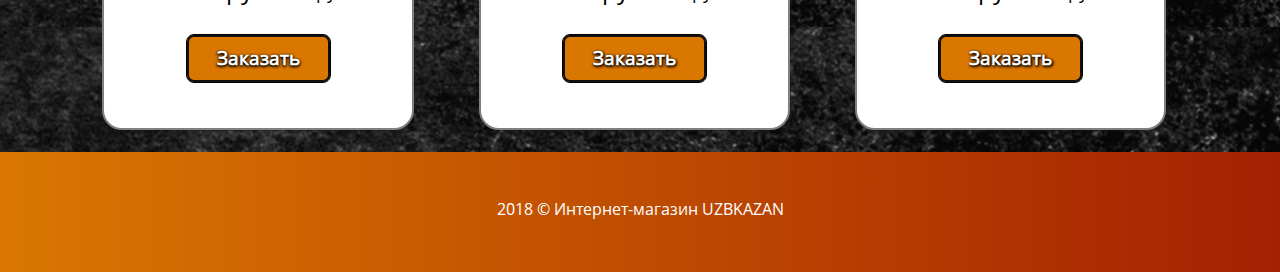
<file: knives.html>
<!DOCTYPE html>
 <html lang="ru">
  <head>
    <meta charset="utf-8">
    <meta http-equiv="X-UA-Compatible" content="IE=edge">
    <meta name="viewport" content="width=device-width, initial-scale=1">
    <meta name = "format-detection" content = "telephone=no" />
    <title>Чугунные казаны и посуды из фарфора ручной работы от производителей</title>
    <meta name="description" content="Восточная посуда из Узбекистана" >
    <link rel="shortcut icon" type="image/x-icon" href="logo.png" />   
    <link href="css/bootstrap.css" rel="stylesheet" type="text/css" media="all" />
    <link href="css/style.css" rel="stylesheet" type="text/css" media="all" />  
</head>
<body class="gradient">
<header>
<nav class="navbar navbar-default text-uppercase">
      <div class="container shops">
        <div class="top_navigation">
          <button onclick="PopUpShow()" class="header__backcall">Позвонить</button>
            <a href="cart.html">
            <img class="cart_image" src="images/cart.png" alt="Корзина"/>
            <p class="products_quantity"> </p>
            </a>
        </div>
        <!-- LOGO -->
        <a class="navbar-brand" href="#"><img class="header__logo" src="logo.png"></a>
        <!-- MOBILE MENU -->
        <div class="navbar-header">
          <button type="button" class="navbar-toggle collapsed" data-toggle="collapse" data-target="#bs-example-navbar-collapse-1">
            <span class="icon-bar"></span>
            <span class="icon-bar"></span>
            <span class="icon-bar"></span>
          </button>
        </div>
        <!-- DESKTOP MENU -->
        <div class="collapse navbar-collapse" id="bs-example-navbar-collapse-1">
          <ul class="nav navbar-nav navbar-right">
            <li><a href="index.html">Главная</a></li>       
            <li><a href="products.html">Каталог товаров</a></li>
            <li><a href="pay.html">Оплата</a></li>
            <li><a href="delivery.html">Доставка</a></li>
             <li><a href="contacts.html">Контакты</a></li>
          </ul>
        </div>
      </div>
    </nav> 
</header>
<div id="blindLayer" class="container-fluid"></div>
<section class="container-fluid">    
 	<div class="container">
       <div class="col-sm-4 sol-md-4 products">
        <div class="good">
              <div class="card_background sc-product-item">                
                <img class="good_picture" src="images/knife/1.png" alt="УЗБЕКСКИЙ НОЖ ПЧАК, ОЛЕНЬ, ШАРХОН">
                <p  class="good_title">УЗБЕКСКИЙ НОЖ ПЧАК, ОЛЕНЬ, "ШАРХОН"</p> 
                <p class="good_price">1850 руб</p>
                 <span class="outer"><span class="inner">2390 руб.</span></span>
                <input name="product_price" value="1850" type="hidden" />
                <input name="product_id" value="71"  type="hidden"/>
                <input class="goods_amount sc-cart-item-qty" name="product_quantity"  value="1" type="hidden">
                <button class="add_to_cart btn order_product">Заказать</button>
            </div>
          </div>
      </div>

      <div class="col-sm-4 sol-md-4 products">
        <div class="good">
              <div class="card_background sc-product-item">                
                <img class="good_picture" src="images/knife/2.png" alt="УЗБЕКСКИЙ НОЖ ПЧАК">
                <p  class="good_title">УЗБЕКСКИЙ НОЖ "ПЧАК"</p> 
                <p class="good_price">2890 руб</p>                
                <input name="product_price" value="2890" type="hidden" />
                <input name="product_id" value="72"  type="hidden"/>
                <input class="goods_amount sc-cart-item-qty" name="product_quantity"  value="1" type="hidden">
                <button class="add_to_cart btn order_product">Заказать</button>
            </div>
          </div>
      </div>
    <div class="col-sm-4 sol-md-4 products">
        <div class="good">
              <div class="card_background sc-product-item">                
                <img class="good_picture" src="images/knife/3.png" alt="УЗБЕКСКИЙ НОЖ ПЧАК">
                <p  class="good_title">УЗБЕКСКИЙ НОЖ "ПЧАК"</p> 
                <p class="good_price">3990 руб</p>                
                <input name="product_price" value="3990" type="hidden" />
                <input name="product_id" value="73"  type="hidden"/>
                <input class="goods_amount sc-cart-item-qty" name="product_quantity"  value="1" type="hidden">
                <button class="add_to_cart btn order_product">Заказать</button>
            </div>
          </div>
      </div>





      <div class="col-sm-4 sol-md-4 products">
        <div class="good">
              <div class="card_background sc-product-item">                
                <img class="good_picture" src="images/knife/4.png" alt="УЗБЕКСКИЙ НОЖ ПЧАК">
                <p  class="good_title">УЗБЕКСКИЙ НОЖ "ПЧАК"</p> 
                <p class="good_price">3490 руб</p>                
                <input name="product_price" value="3490" type="hidden" />
                <input name="product_id" value="74"  type="hidden"/>
                <input class="goods_amount sc-cart-item-qty" name="product_quantity"  value="1" type="hidden">
                <button class="add_to_cart btn order_product">Заказать</button>
            </div>
          </div>
      </div>

      <div class="col-sm-4 sol-md-4 products">
        <div class="good">
              <div class="card_background sc-product-item">                
                <img class="good_picture" src="images/knife/5.png" alt="УЗБЕКСКИЙ НОЖ ПЧАК, САЙГАК">
                <p  class="good_title">УЗБЕКСКИЙ НОЖ ПЧАК, САЙГАК "ШАРХОН" 15-23 СМ</p>
                <p class="good_price">2290 руб</p> 
                 <span class="outer"><span class="inner">2790 руб.</span></span>               
                <input name="product_price" value="2790" type="hidden" />
                <input name="product_id" value="75"  type="hidden"/>
                <input class="goods_amount sc-cart-item-qty" name="product_quantity"  value="1" type="hidden">
                <button class="add_to_cart btn order_product">Заказать</button>
            </div>
          </div>
      </div>
      <div class="col-sm-4 sol-md-4 products">
        <div class="good">
              <div class="card_background sc-product-item">                
                <img class="good_picture" src="images/knife/1.png" alt="УЗБЕКСКИЙ НОЖ ПЧАК, ОЛЕНЬ,">
                <p  class="good_title">УЗБЕКСКИЙ НОЖ ПЧАК, ОЛЕНЬ, "ШАРХОН" 27,5 СМ</p> 
                <p class="good_price">1990 руб</p>
                 <span class="outer"><span class="inner">2490 руб.</span></span>
                <input name="product_price" value="1990" type="hidden" />
                <input name="product_id" value="76"  type="hidden"/>
                <input class="goods_amount sc-cart-item-qty" name="product_quantity"  value="1" type="hidden">
                <button class="add_to_cart btn order_product">Заказать</button>
            </div>
          </div>
      </div> 

      <div class="col-sm-4 sol-md-4 products">
        <div class="good">
              <div class="card_background sc-product-item">                
                <img class="good_picture" src="images/knife/1.png" alt="УЗБЕКСКИЙ НОЖ ПЧАК, ОЛЕНЬ,">
                <p  class="good_title">УЗБЕКСКИЙ НОЖ ПЧАК, ОЛЕНЬ, "ШАРХОН" 28 СМ</p> 
                <p class="good_price">2190 руб</p>
                 <span class="outer"><span class="inner">2590 руб.</span></span>
                <input name="product_price" value="2190" type="hidden" />
                <input name="product_id" value="77"  type="hidden"/>
                <input class="goods_amount sc-cart-item-qty" name="product_quantity"  value="1" type="hidden">
                <button class="add_to_cart btn order_product">Заказать</button>
            </div>
          </div>
      </div> 

        <div class="col-sm-4 sol-md-4 products">
        <div class="good">
              <div class="card_background sc-product-item">                
                <img class="good_picture" src="images/knife/1.png" alt="УЗБЕКСКИЙ НОЖ ПЧАК, ОЛЕНЬ,">
                <p  class="good_title">УЗБЕКСКИЙ НОЖ ПЧАК, ОЛЕНЬ, "ШАРХОН" 29,5 СМ</p> 
                <p class="good_price">2390 руб</p>
                 <span class="outer"><span class="inner">2690 руб.</span></span>
                <input name="product_price" value="2390" type="hidden" />
                <input name="product_id" value="78"  type="hidden"/>
                <input class="goods_amount sc-cart-item-qty" name="product_quantity"  value="1" type="hidden">
                <button class="add_to_cart btn order_product">Заказать</button>
            </div>
          </div>
      </div> 

              <div class="col-sm-4 sol-md-4 products">
        <div class="good">
              <div class="card_background sc-product-item">                
                <img class="good_picture" src="images/knife/1.png" alt="УЗБЕКСКИЙ НОЖ ПЧАК, ОЛЕНЬ,">
                <p  class="good_title">УЗБЕКСКИЙ НОЖ ПЧАК, ОЛЕНЬ, "ШАРХОН" 32 СМ</p> 
                <p class="good_price">2490 руб</p>
                 <span class="outer"><span class="inner">2790 руб.</span></span>
                <input name="product_price" value="2490" type="hidden" />
                <input name="product_id" value="79"  type="hidden"/>
                <input class="goods_amount sc-cart-item-qty" name="product_quantity"  value="1" type="hidden">
                <button class="add_to_cart btn order_product">Заказать</button>
            </div>
          </div>
      </div>                  
    </div>
</section>

<footer class="site-footer">
    <div class="row">
        <div class="footer-text__about">
            2018 © Интернет-магазин UZBKAZAN
         </div>         
    </div>                        
</footer>

<!-- Попап заказа обратного звонка  и прайс-листа-->
 <div id="popup1" class= "popup" >
  <a href="javascript:PopUpHide()">
  <p  class="close1" style="float:right">X</p> </a>
  <form id="back_call_popup" method="POST" action="send.php">
    <h2 class="form__order">Заполните форму </h2>
    <div class="input-bloc w1">
        <label for="name">Имя</label>
        <input  type="text" name="name"  required="required"  />       
     </div>          
     <div class="input-bloc w1">
        <label for="phone">Телефон</label>
        <input  type="tel" name="phone"  required="required"  />       
     </div>
      <button type="submit" id="send"  class="header__button">Заказать </button>  
  </form>
</div>
<div id="popup2" class= "popup"> 
    <form>
    <div>  
     <h2 class="form__order">Выберите действие</h2>      
         <a  class="header__button" href="cart.html">ПЕРЕЙТИ В КОРЗИНУ</a>
         <button  class=" header__button" onclick="PopUpTwoHide()">ПРОДОЛЖИТЬ ПОКУПКИ</button>
    </div>    
  </form>
</div>
<!-- Подключение jqery --> 
<script src="https://cdnjs.cloudflare.com/ajax/libs/jquery/3.1.0/jquery.min.js"></script>     
<script src="https://maxcdn.bootstrapcdn.com/bootstrap/3.3.5/js/bootstrap.min.js"></script>
<script src="js/script.js"></script>
<script src="js/carts1.js"></script>
</body>
</html>
</file>
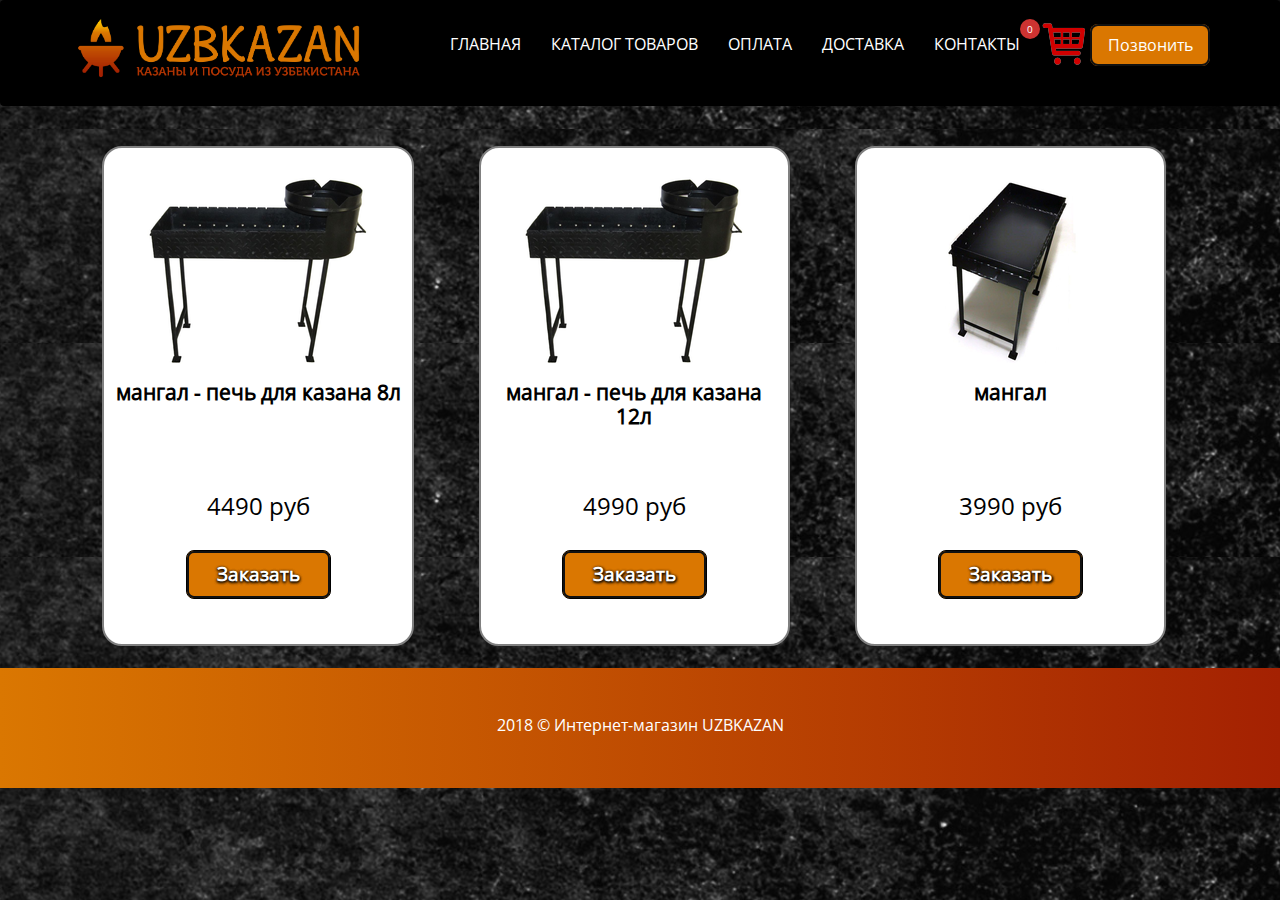
<file: mangal.html>
<!DOCTYPE html>
 <html lang="ru">
  <head>
    <meta charset="utf-8">
    <meta http-equiv="X-UA-Compatible" content="IE=edge">
    <meta name="viewport" content="width=device-width, initial-scale=1">
    <meta name = "format-detection" content = "telephone=no" />
    <title>Чугунные казаны и посуды из фарфора ручной работы от производителей</title>
    <meta name="description" content="Восточная посуда из Узбекистана" >
    <link rel="shortcut icon" type="image/x-icon" href="logo.png" />   
    <link href="css/bootstrap.css" rel="stylesheet" type="text/css" media="all" />
    <link href="css/style.css" rel="stylesheet" type="text/css" media="all" />  
</head>
<body class="gradient">
<header>
<nav class="navbar navbar-default text-uppercase">
      <div class="container shops">
        <div class="top_navigation">
          <button onclick="PopUpShow()" class="header__backcall">Позвонить</button>
            <a href="cart.html">
            <img class="cart_image" src="images/cart.png" alt="Корзина"/>
            <p class="products_quantity"> </p>
            </a>
        </div>
        <!-- LOGO -->
        <a class="navbar-brand" href="#"><img class="header__logo" src="logo.png"></a>
        <!-- MOBILE MENU -->
        <div class="navbar-header">
          <button type="button" class="navbar-toggle collapsed" data-toggle="collapse" data-target="#bs-example-navbar-collapse-1">
            <span class="icon-bar"></span>
            <span class="icon-bar"></span>
            <span class="icon-bar"></span>
          </button>
        </div>
        <!-- DESKTOP MENU -->
        <div class="collapse navbar-collapse" id="bs-example-navbar-collapse-1">
          <ul class="nav navbar-nav navbar-right">
            <li><a href="index.html">Главная</a></li>       
            <li><a href="products.html">Каталог товаров</a></li>
            <li><a href="pay.html">Оплата</a></li>
            <li><a href="delivery.html">Доставка</a></li>
              <li><a href="contacts.html">Контакты</a></li>
          </ul>
        </div>
      </div>
    </nav> 
</header>


<div id="blindLayer" class="container-fluid"></div>

	<!--products-->
<section class="container-fluid">
    
 	<div class="container">
       <div class="col-sm-4 sol-md-4 products">
        <div class="good">
              <div class="card_background sc-product-item">                
                <img class="good_picture" src="images/mangal/1.png" alt="МАНГАЛ - ПЕЧЬ ДЛЯ КАЗАНА 8Л">
                <p  class="good_title">МАНГАЛ - ПЕЧЬ ДЛЯ КАЗАНА 8Л</p> 
                <p class="good_price">4490 руб</p>
                <input name="product_price" value="4490" type="hidden" />
                <input name="product_id" value="41"  type="hidden"/>
                <input class="goods_amount sc-cart-item-qty" name="product_quantity"  value="1" type="hidden">
                <button class="add_to_cart btn order_product">Заказать</button>
            </div>
          </div>
      </div>

      <div class="col-sm-4 sol-md-4 products">
        <div class="good">
              <div class="card_background sc-product-item">                
                <img class="good_picture" src="images/mangal/1.png" alt="МАНГАЛ - ПЕЧЬ ДЛЯ КАЗАНА 12Л">
                <p  class="good_title">МАНГАЛ - ПЕЧЬ ДЛЯ КАЗАНА 12Л</p> 
                <p class="good_price">4990 руб</p>
                <input name="product_price" value="4990" type="hidden" />
                <input name="product_id" value="42"  type="hidden"/>
                <input class="goods_amount sc-cart-item-qty" name="product_quantity"  value="1" type="hidden">
                <button class="add_to_cart btn order_product">Заказать</button>
            </div>
          </div>
      </div>
      <div class="col-sm-4 sol-md-4 products">
        <div class="good">
              <div class="card_background sc-product-item">                
                <img class="good_picture" src="images/mangal/2.png" alt="МАНГАЛ">
                <p  class="good_title">МАНГАЛ</p> 
                <p class="good_price">3990 руб</p>
                <input name="product_price" value="3990" type="hidden" />
                <input name="product_id" value="43"  type="hidden"/>
                <input class="goods_amount sc-cart-item-qty" name="product_quantity"  value="1" type="hidden">
                <button class="add_to_cart btn order_product">Заказать</button>
            </div>
          </div>
      </div> 

                 
    </div>
</section>
<footer class="site-footer">
    <div class="row">
        <div class="footer-text__about">
            2018 © Интернет-магазин UZBKAZAN
         </div>         
    </div>                        
</footer>

<!-- Попап заказа обратного звонка  и прайс-листа-->
 <div id="popup1" class= "popup" >
  <a href="javascript:PopUpHide()">
  <p  class="close1" style="float:right">X</p> </a>
  <form id="back_call_popup" method="POST" action="send.php">
    <h2 class="form__order">Заполните форму </h2>
    <div class="input-bloc w1">
        <label for="name">Имя</label>
        <input  type="text" name="name"  required="required"  />       
     </div>          
     <div class="input-bloc w1">
        <label for="phone">Телефон</label>
        <input  type="tel" name="phone"  required="required"  />       
     </div>
      <button type="submit" id="send"  class="header__button">Заказать </button>  
  </form>
</div>
<div id="popup2" class= "popup"> 
    <form>
    <div>  
     <h2 class="form__order">Выберите действие</h2>      
         <a  class="header__button" href="cart.html">ПЕРЕЙТИ В КОРЗИНУ</a>
         <button  class=" header__button" onclick="PopUpTwoHide()">ПРОДОЛЖИТЬ ПОКУПКИ</button>
    </div>    
  </form>
</div>
<!-- Подключение jqery --> 
<script src="https://cdnjs.cloudflare.com/ajax/libs/jquery/3.1.0/jquery.min.js"></script>     
<script src="https://maxcdn.bootstrapcdn.com/bootstrap/3.3.5/js/bootstrap.min.js"></script>
<script src="js/script.js"></script>
<script src="js/carts1.js"></script>
</body>
</html>
</file>
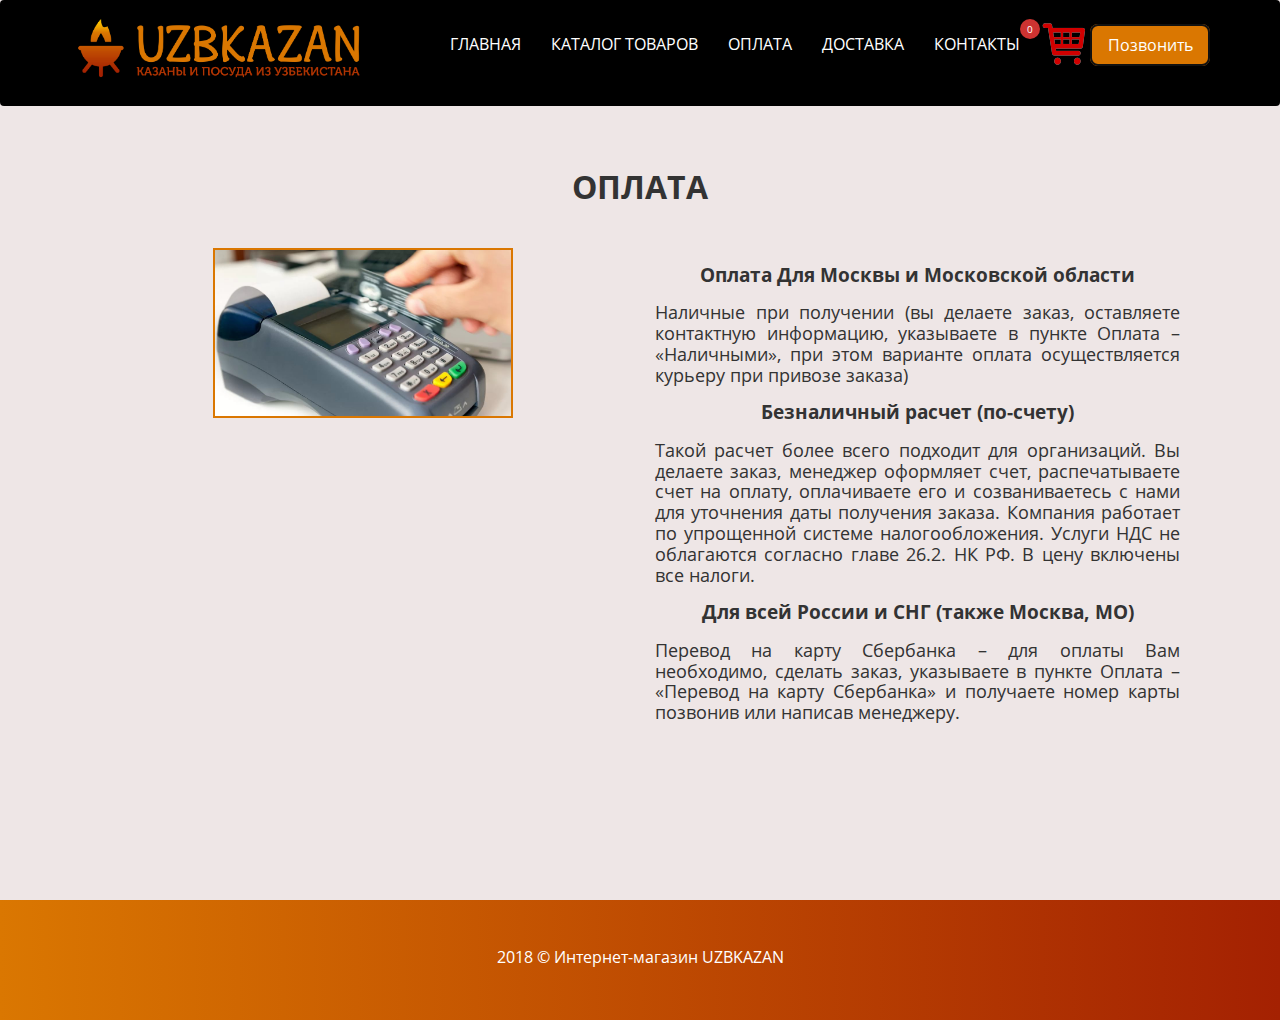
<file: pay.html>
<!DOCTYPE html>
 <html lang="ru">
  <head>
    <meta charset="utf-8">
    <meta http-equiv="X-UA-Compatible" content="IE=edge">
    <meta name="viewport" content="width=device-width, initial-scale=1">
    <meta name = "format-detection" content = "telephone=no" />
    <title>Чугунные казаны и посуды из фарфора ручной работы от производителей</title>
    <meta name="description" content="Восточная посуда из Узбекистана" >
    <link rel="shortcut icon" type="image/x-icon" href="logo.png" />   
    <link href="css/bootstrap.css" rel="stylesheet" type="text/css" media="all" />
    <link href="css/style.css" rel="stylesheet" type="text/css" media="all" />	
</head>
<body>
<div class="wrapper">  
<header>
<nav class="navbar navbar-default text-uppercase">
      <div class="container shops">
        <div class="top_navigation">
          <button onclick="PopUpShow()" class="header__backcall">Позвонить</button>
            <a href="cart.html">
            <img class="cart_image" src="images/cart.png" alt="Корзина"/>
            <p class="products_quantity"> </p>
            </a>
        </div>
        <!-- LOGO -->
        <a class="navbar-brand" href="#"><img class="header__logo" src="logo.png"></a>
        <!-- MOBILE MENU -->
        <div class="navbar-header">
          <button type="button" class="navbar-toggle collapsed" data-toggle="collapse" data-target="#bs-example-navbar-collapse-1">
            <span class="icon-bar"></span>
            <span class="icon-bar"></span>
            <span class="icon-bar"></span>
          </button>
        </div>
        <!-- DESKTOP MENU -->
        <div class="collapse navbar-collapse" id="bs-example-navbar-collapse-1">
          <ul class="nav navbar-nav navbar-right">
            <li><a href="index.html">Главная</a></li>       
            <li><a href="products.html">Каталог товаров</a></li>
            <li><a href="pay.html">Оплата</a></li>
            <li><a href="delivery.html">Доставка</a></li>
              <li><a href="contacts.html">Контакты</a></li>
          </ul>
        </div>
      </div>
    </nav> 
</header>


<div class="container">
  <div class="color_block">
   <p class="section__title">Оплата </p>
</div>

<div class="col-md-12">
<div class="col-md-6">
  <img class="text__image" src="images/pay.jpg" alt="Оплата">
</div>
<div class="col-md-6">

<p class="text__title"> Оплата Для Москвы и Московской области</p>

<p class="text__content"> Наличные при получении (вы делаете заказ, оставляете контактную информацию, указываете в пункте Оплата – «Наличными», при этом варианте оплата осуществляется курьеру при привозе заказа)</p>


<p class="text__title"> Безналичный расчет (по-счету)</p>

<p class="text__content"> Такой расчет более всего подходит для организаций. Вы делаете заказ, менеджер оформляет счет, распечатываете счет на оплату, оплачиваете его и созваниваетесь с нами для уточнения даты получения заказа. Компания работает по упрощенной системе налогообложения. Услуги НДС не облагаются согласно главе 26.2. НК РФ. В цену включены все налоги.</p>


<p class="text__title"> Для всей России и СНГ (также Москва, МО)</p>

<p class="text__content"> Перевод на карту Сбербанка – для оплаты Вам необходимо, сделать заказ, указываете в пункте Оплата – «Перевод на карту Сбербанка» и получаете номер карты позвонив или написав менеджеру.</p>

</div>







</div>

</div>


<div id="blindLayer" class="container-fluid"></div>
</div>
<footer class="site-footer">
    <div class="row">
        <div class="footer-text__about">
            2018 © Интернет-магазин UZBKAZAN
         </div>         
    </div>                        
</footer>

<!-- Попап заказа обратного звонка  и прайс-листа-->
 <div id="popup1" class= "popup" >
  <a href="javascript:PopUpHide()">
  <p  class="close1" style="float:right">X</p> </a>
  <form id="back_call_popup" method="POST" action="send.php">
    <h2 class="form__order">Заполните форму </h2>
    <div class="input-bloc w1">
        <label for="name">Имя</label>
        <input  type="text" name="name"  required="required"  />       
     </div>          
     <div class="input-bloc w1">
        <label for="phone">Телефон</label>
        <input  type="tel" name="phone"  required="required"  />       
     </div>
      <button type="submit" id="send"  class="header__button">Заказать </button>  
  </form>
</div>
<div id="popup2" class= "popup"> 
    <form>
    <div>  
     <h2 class="form__order">Выберите действие</h2>      
         <a  class="header__button" href="cart.html">ПЕРЕЙТИ В КОРЗИНУ</a>
         <button  class=" header__button" onclick="PopUpTwoHide()">ПРОДОЛЖИТЬ ПОКУПКИ</button>
    </div>    
  </form>
</div>
<!-- Подключение jqery --> 
<script src="https://cdnjs.cloudflare.com/ajax/libs/jquery/3.1.0/jquery.min.js"></script>     
<script src="https://maxcdn.bootstrapcdn.com/bootstrap/3.3.5/js/bootstrap.min.js"></script>
<script src="js/script.js"></script>
<script src="js/carts1.js"></script>
</body>
</html>
</file>
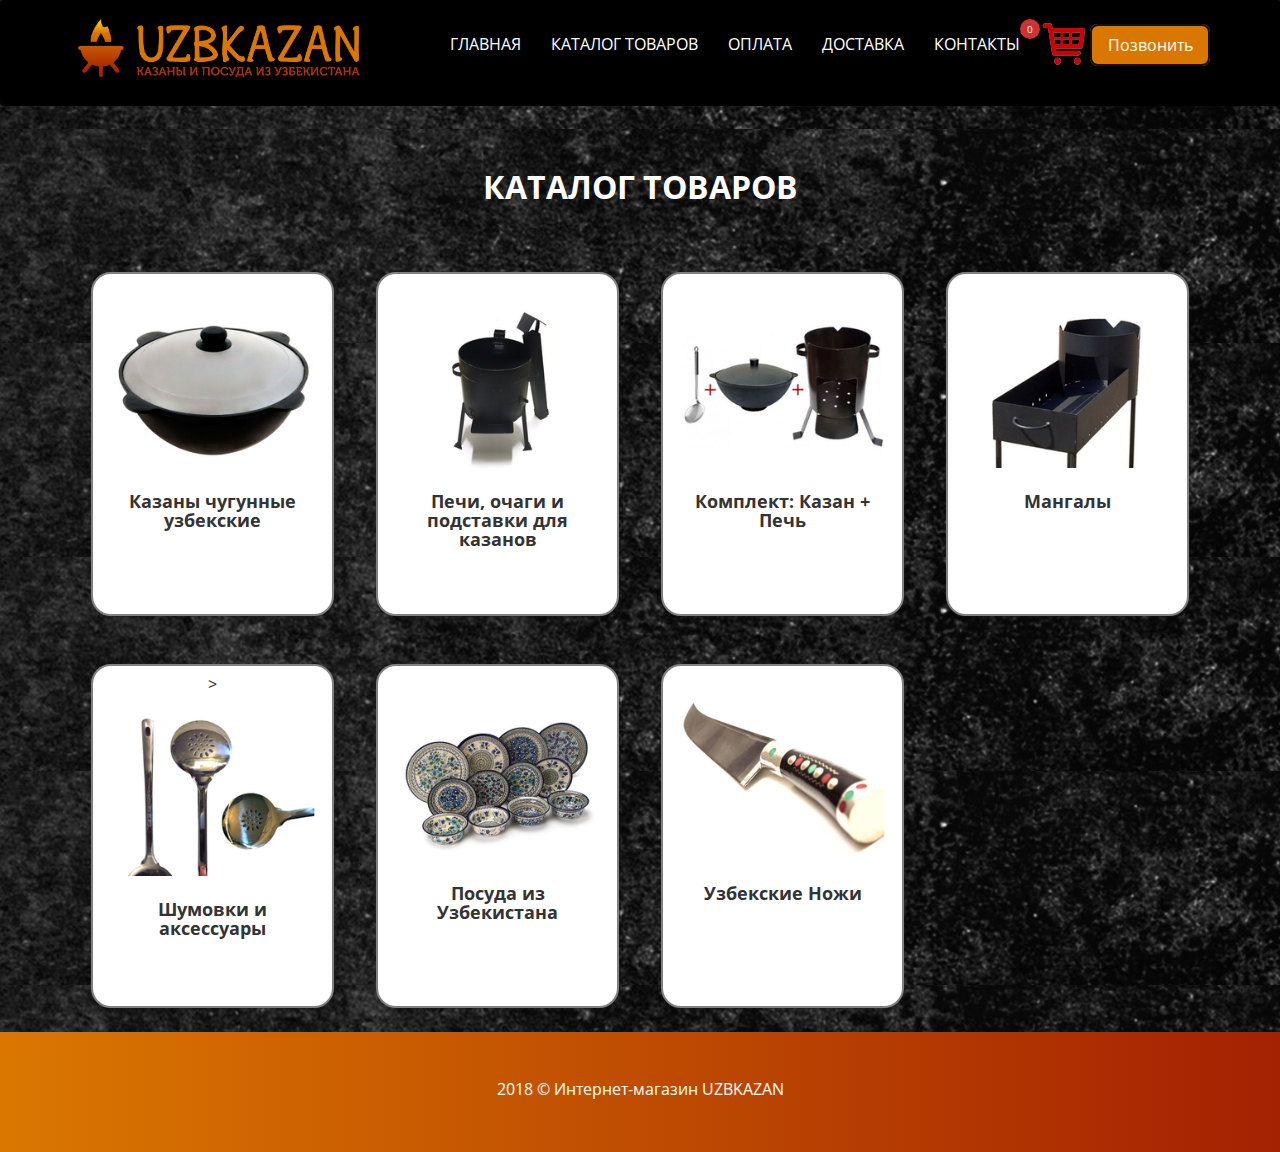
<file: products.html>
<!DOCTYPE html>
 <html lang="ru">
  <head>
    <meta charset="utf-8">
    <meta http-equiv="X-UA-Compatible" content="IE=edge">
    <meta name="viewport" content="width=device-width, initial-scale=1">
    <meta name = "format-detection" content = "telephone=no" />
    <title>Чугунные казаны и посуды из фарфора ручной работы от производителей</title>
    <meta name="description" content="Восточная посуда из Узбекистана" >
    <link rel="shortcut icon" type="image/x-icon" href="logo.png" />   
    <link href="css/bootstrap.css" rel="stylesheet" type="text/css" media="all" />
    <link href="css/style.css" rel="stylesheet" type="text/css" media="all" />  
</head>
<body class="gradient">
<header>
<nav class="navbar navbar-default text-uppercase">
      <div class="container shops">
        <div class="top_navigation">
          <button onclick="PopUpShow()" class="header__backcall">Позвонить</button>
            <a href="cart.html">
            <img class="cart_image" src="images/cart.png" alt="Корзина"/>
            <p class="products_quantity"> </p>
            </a>
        </div>
        <!-- LOGO -->
        <a class="navbar-brand" href="#"><img class="header__logo" src="logo.png"></a>
        <!-- MOBILE MENU -->
        <div class="navbar-header">
          <button type="button" class="navbar-toggle collapsed" data-toggle="collapse" data-target="#bs-example-navbar-collapse-1">
            <span class="icon-bar"></span>
            <span class="icon-bar"></span>
            <span class="icon-bar"></span>
          </button>
        </div>
        <!-- DESKTOP MENU -->
        <div class="collapse navbar-collapse" id="bs-example-navbar-collapse-1">
          <ul class="nav navbar-nav navbar-right">
            <li><a href="index.html">Главная</a></li>       
            <li><a href="products.html">Каталог товаров</a></li>
            <li><a href="pay.html">Оплата</a></li>
            <li><a href="delivery.html">Доставка</a></li>
              <li><a href="contacts.html">Контакты</a></li>
          </ul>
        </div>
      </div>
    </nav>  
</header>
<div id="blindLayer" class="container-fluid"></div>
<div class="container">
  <p class="section__title white">Каталог товаров </p>
   <div class="row"> 
   <div class="col-md-12">
     <div class="col-md-3">
      <div class="catalog__section">
       <a href="kazan.html"><img class="catalog__image" src="images/category/1.png" alt="Каталог товаров"></a>
       <p class="category__title">Казаны чугунные узбекские</p>
     </div>
     </div>
     <div class="col-md-3">
       <div class="catalog__section">
       <a href="stoves.html"><img class="catalog__image" src="images/category/2.png" alt="Каталог товаров"></a>
       <p class="category__title">Печи, очаги и подставки для казанов</p>
     </div>
   </div>
     <div class="col-md-3">
       <div class="catalog__section">
       <a href="complect.html"><img class="catalog__image" src="images/category/3.png" alt="Каталог товаров"></a>
       <p class="category__title">Комплект: Казан + Печь</p>       
     </div>
   </div>
     <div class="col-md-3">
       <div class="catalog__section">
       <a href="mangal.html"><img class="catalog__image" src="images/category/4.png" alt="Каталог товаров"></a>
       <p class="category__title">Мангалы</p>
     </div>
   </div>
   </div>
 </div>
    <div class="row"> 
   <div class="col-md-12">
     <div class="col-md-3">
       <div class="catalog__section">>
       <a href="shumovki.html"><img class="catalog__image" src="images/category/5.png" alt="Каталог товаров"></a>
       <p class="category__title">Шумовки и аксессуары</p>
     </div>
   </div>
     <div class="col-md-3">
       <div class="catalog__section">
       <a href="dishes.html"><img class="catalog__image" src="images/category/6.png" alt="Каталог товаров"></a>
       <p class="category__title">Посуда из Узбекистана</p>
     </div>
   </div>
     <div class="col-md-3">
       <div class="catalog__section">
       <a href="knives.html"><img class="catalog__image" src="images/category/7.png" alt="Каталог товаров"></a>
       <p class="category__title">Узбекские Ножи</p>       
     </div>
     </div>     
   </div>
 </div>
</div>
</div>
<footer class="site-footer">
    <div class="row">
        <div class="footer-text__about">
            2018 © Интернет-магазин UZBKAZAN
         </div>         
    </div>                        
</footer>

<!-- Попап заказа обратного звонка  и прайс-листа-->
 <div id="popup1" class= "popup" >
  <a href="javascript:PopUpHide()">
  <p  class="close1" style="float:right">X</p> </a>
  <form id="back_call_popup" method="POST" action="send.php">
    <h2 class="form__order">Заполните форму </h2>
    <div class="input-bloc w1">
        <label for="name">Имя</label>
        <input  type="text" name="name"  required="required"  />       
     </div>          
     <div class="input-bloc w1">
        <label for="phone">Телефон</label>
        <input  type="tel" name="phone"  required="required"  />       
     </div>
      <button type="submit" id="send"  class="header__button">Заказать </button>  
  </form>
</div>
<div id="popup2" class= "popup"> 
    <form>
    <div>  
     <h2 class="form__order">Выберите действие</h2>      
         <a  class="header__button" href="cart.html">ПЕРЕЙТИ В КОРЗИНУ</a>
         <button  class=" header__button" onclick="PopUpTwoHide()">ПРОДОЛЖИТЬ ПОКУПКИ</button>
    </div>    
  </form>
</div>
<!-- Подключение jqery --> 
<script src="https://cdnjs.cloudflare.com/ajax/libs/jquery/3.1.0/jquery.min.js"></script>     
<script src="https://maxcdn.bootstrapcdn.com/bootstrap/3.3.5/js/bootstrap.min.js"></script>
<script src="js/script.js"></script>
<script src="js/carts1.js"></script>
</body>
</html>
</file>
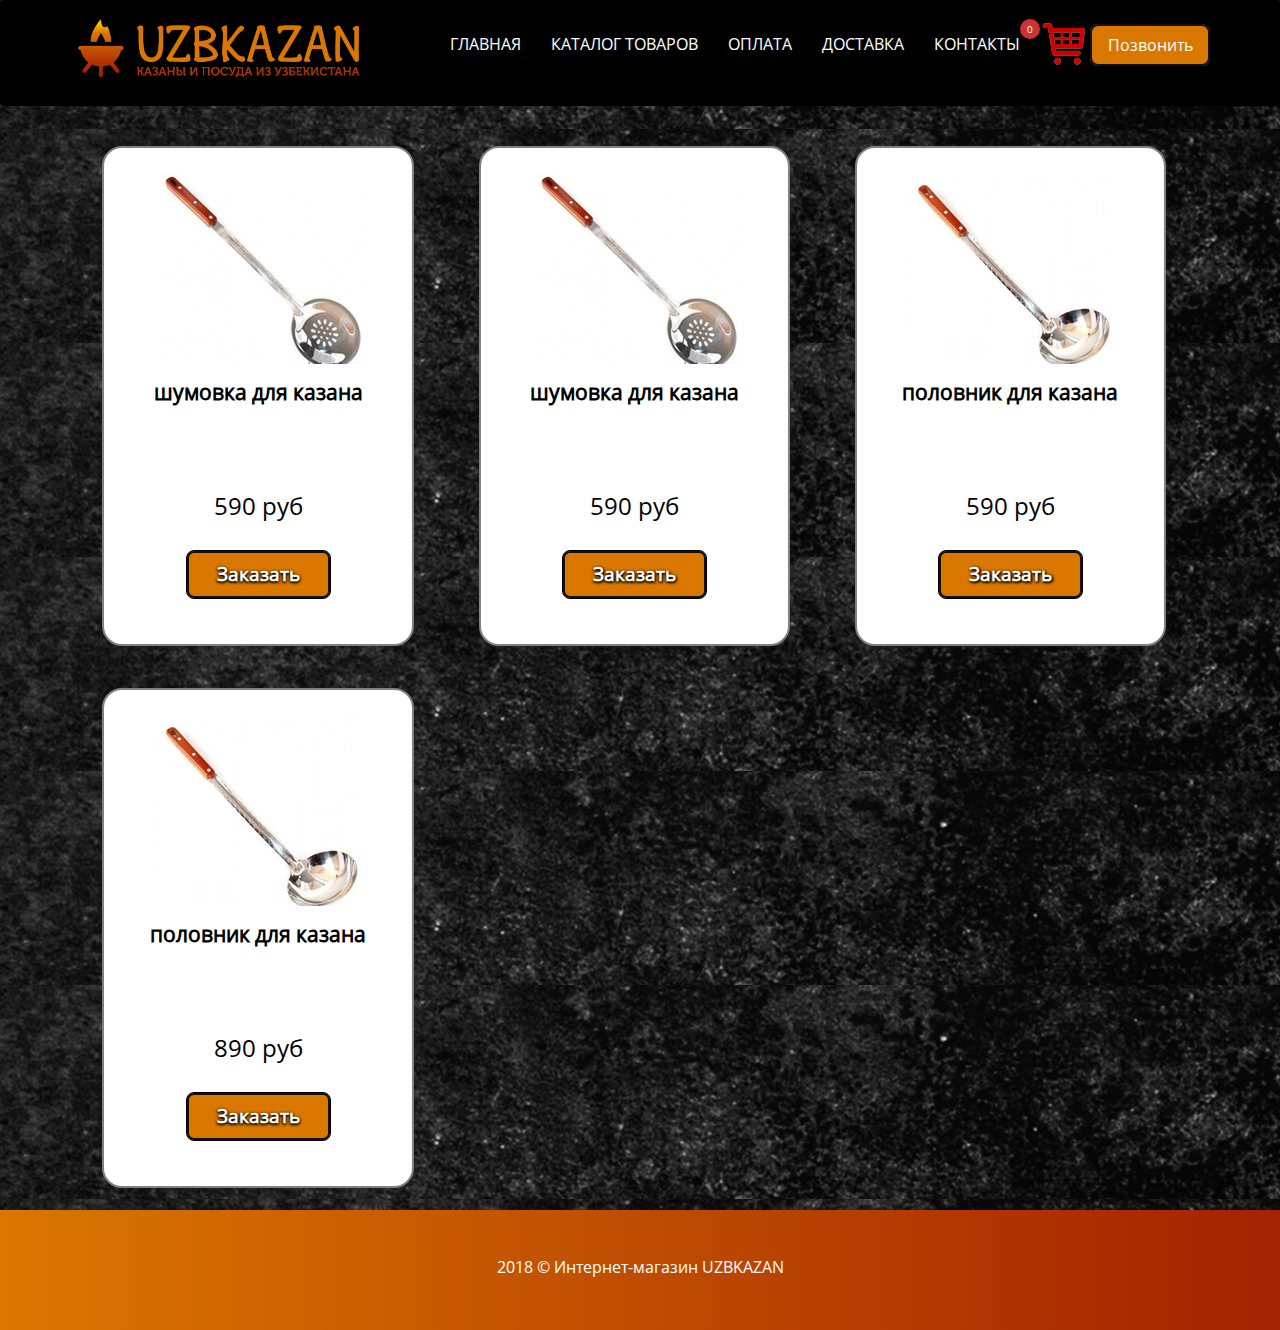
<file: shumovki.html>
<!DOCTYPE html>
 <html lang="ru">
  <head>
    <meta charset="utf-8">
    <meta http-equiv="X-UA-Compatible" content="IE=edge">
    <meta name="viewport" content="width=device-width, initial-scale=1">
    <meta name = "format-detection" content = "telephone=no" />
    <title>Чугунные казаны и посуды из фарфора ручной работы от производителей</title>
    <meta name="description" content="Восточная посуда из Узбекистана" >
    <link rel="shortcut icon" type="image/x-icon" href="logo.png" />   
    <link href="css/bootstrap.css" rel="stylesheet" type="text/css" media="all" />
    <link href="css/style.css" rel="stylesheet" type="text/css" media="all" />  
</head>
<body class="gradient">
<header>
<nav class="navbar navbar-default text-uppercase">
      <div class="container shops">
        <div class="top_navigation">
          <button onclick="PopUpShow()" class="header__backcall">Позвонить</button>
            <a href="cart.html">
            <img class="cart_image" src="images/cart.png" alt="Корзина"/>
            <p class="products_quantity"> </p>
            </a>
        </div>
        <!-- LOGO -->
        <a class="navbar-brand" href="#"><img class="header__logo" src="logo.png"></a>
        <!-- MOBILE MENU -->
        <div class="navbar-header">
          <button type="button" class="navbar-toggle collapsed" data-toggle="collapse" data-target="#bs-example-navbar-collapse-1">
            <span class="icon-bar"></span>
            <span class="icon-bar"></span>
            <span class="icon-bar"></span>
          </button>
        </div>
        <!-- DESKTOP MENU -->
        <div class="collapse navbar-collapse" id="bs-example-navbar-collapse-1">
          <ul class="nav navbar-nav navbar-right">
            <li><a href="index.html">Главная</a></li>       
            <li><a href="products.html">Каталог товаров</a></li>
            <li><a href="pay.html">Оплата</a></li>
            <li><a href="delivery.html">Доставка</a></li>
             <li><a href="contacts.html">Контакты</a></li>
          </ul>
        </div>
      </div>
    </nav>  
</header>
<div id="blindLayer" class="container-fluid"></div>
<section class="container-fluid">    
 	<div class="container">
       <div class="col-sm-4 sol-md-4 products">
        <div class="good">
              <div class="card_background sc-product-item">                
                <img class="good_picture" src="images/spoons/1.png" alt="ШУМОВКА ДЛЯ КАЗАНА">
                <p  class="good_title">ШУМОВКА ДЛЯ КАЗАНА</p> 
                <p class="good_price">590 руб</p>
                <input name="product_price" value="590" type="hidden" />
                <input name="product_id" value="51"  type="hidden"/>
                <input class="goods_amount sc-cart-item-qty" name="product_quantity"  value="1" type="hidden">
                <button class="add_to_cart btn order_product">Заказать</button>
            </div>
          </div>
      </div>

      <div class="col-sm-4 sol-md-4 products">
        <div class="good">
              <div class="card_background sc-product-item">                
                <img class="good_picture" src="images/spoons/1.png" alt="ШУМОВКА ДЛЯ КАЗАНА">
                <p  class="good_title">ШУМОВКА ДЛЯ КАЗАНА</p> 
                <p class="good_price">590 руб</p>
                <input name="product_price" value="590" type="hidden" />
                <input name="product_id" value="52"  type="hidden"/>
                <input class="goods_amount sc-cart-item-qty" name="product_quantity"  value="1" type="hidden">
                <button class="add_to_cart btn order_product">Заказать</button>
            </div>
          </div>
      </div>
      <div class="col-sm-4 sol-md-4 products">
        <div class="good">
              <div class="card_background sc-product-item">                
                <img class="good_picture" src="images/spoons/2.png" alt="ПОЛОВНИК ДЛЯ КАЗАНА">
                <p  class="good_title">ПОЛОВНИК ДЛЯ КАЗАНА</p> 
                <p class="good_price">590 руб</p>
                <input name="product_price" value="590" type="hidden" />
                <input name="product_id" value="53"  type="hidden"/>
                <input class="goods_amount sc-cart-item-qty" name="product_quantity"  value="1" type="hidden">
                <button class="add_to_cart btn order_product">Заказать</button>
            </div>
          </div>
      </div> 

            <div class="col-sm-4 sol-md-4 products">
        <div class="good">
              <div class="card_background sc-product-item">                
                <img class="good_picture" src="images/spoons/2.png" alt="ПОЛОВНИК ДЛЯ КАЗАНА">
                <p  class="good_title">ПОЛОВНИК ДЛЯ КАЗАНА</p> 
                <p class="good_price">890 руб</p>
                <input name="product_price" value="890" type="hidden" />
                <input name="product_id" value="54"  type="hidden"/>
                <input class="goods_amount sc-cart-item-qty" name="product_quantity"  value="1" type="hidden">
                <button class="add_to_cart btn order_product">Заказать</button>
            </div>
          </div>
      </div>

                 
    </div>
</section>
<footer class="site-footer">
    <div class="row">
        <div class="footer-text__about">
            2018 © Интернет-магазин UZBKAZAN
         </div>         
    </div>                        
</footer>

<!-- Попап заказа обратного звонка  и прайс-листа-->
 <div id="popup1" class= "popup" >
  <a href="javascript:PopUpHide()">
  <p  class="close1" style="float:right">X</p> </a>
  <form id="back_call_popup" method="POST" action="send.php">
    <h2 class="form__order">Заполните форму </h2>
    <div class="input-bloc w1">
        <label for="name">Имя</label>
        <input  type="text" name="name"  required="required"  />       
     </div>          
     <div class="input-bloc w1">
        <label for="phone">Телефон</label>
        <input  type="tel" name="phone"  required="required"  />       
     </div>
      <button type="submit" id="send"  class="header__button">Заказать </button>  
  </form>
</div>
<div id="popup2" class= "popup"> 
    <form>
    <div>  
     <h2 class="form__order">Выберите действие</h2>      
         <a  class="header__button" href="cart.html">ПЕРЕЙТИ В КОРЗИНУ</a>
         <button  class=" header__button" onclick="PopUpTwoHide()">ПРОДОЛЖИТЬ ПОКУПКИ</button>
    </div>    
  </form>
</div>
<!-- Подключение jqery --> 
<script src="https://cdnjs.cloudflare.com/ajax/libs/jquery/3.1.0/jquery.min.js"></script>     
<script src="https://maxcdn.bootstrapcdn.com/bootstrap/3.3.5/js/bootstrap.min.js"></script>
<script src="js/script.js"></script>
<script src="js/carts1.js"></script>
</body>
</html>
</file>
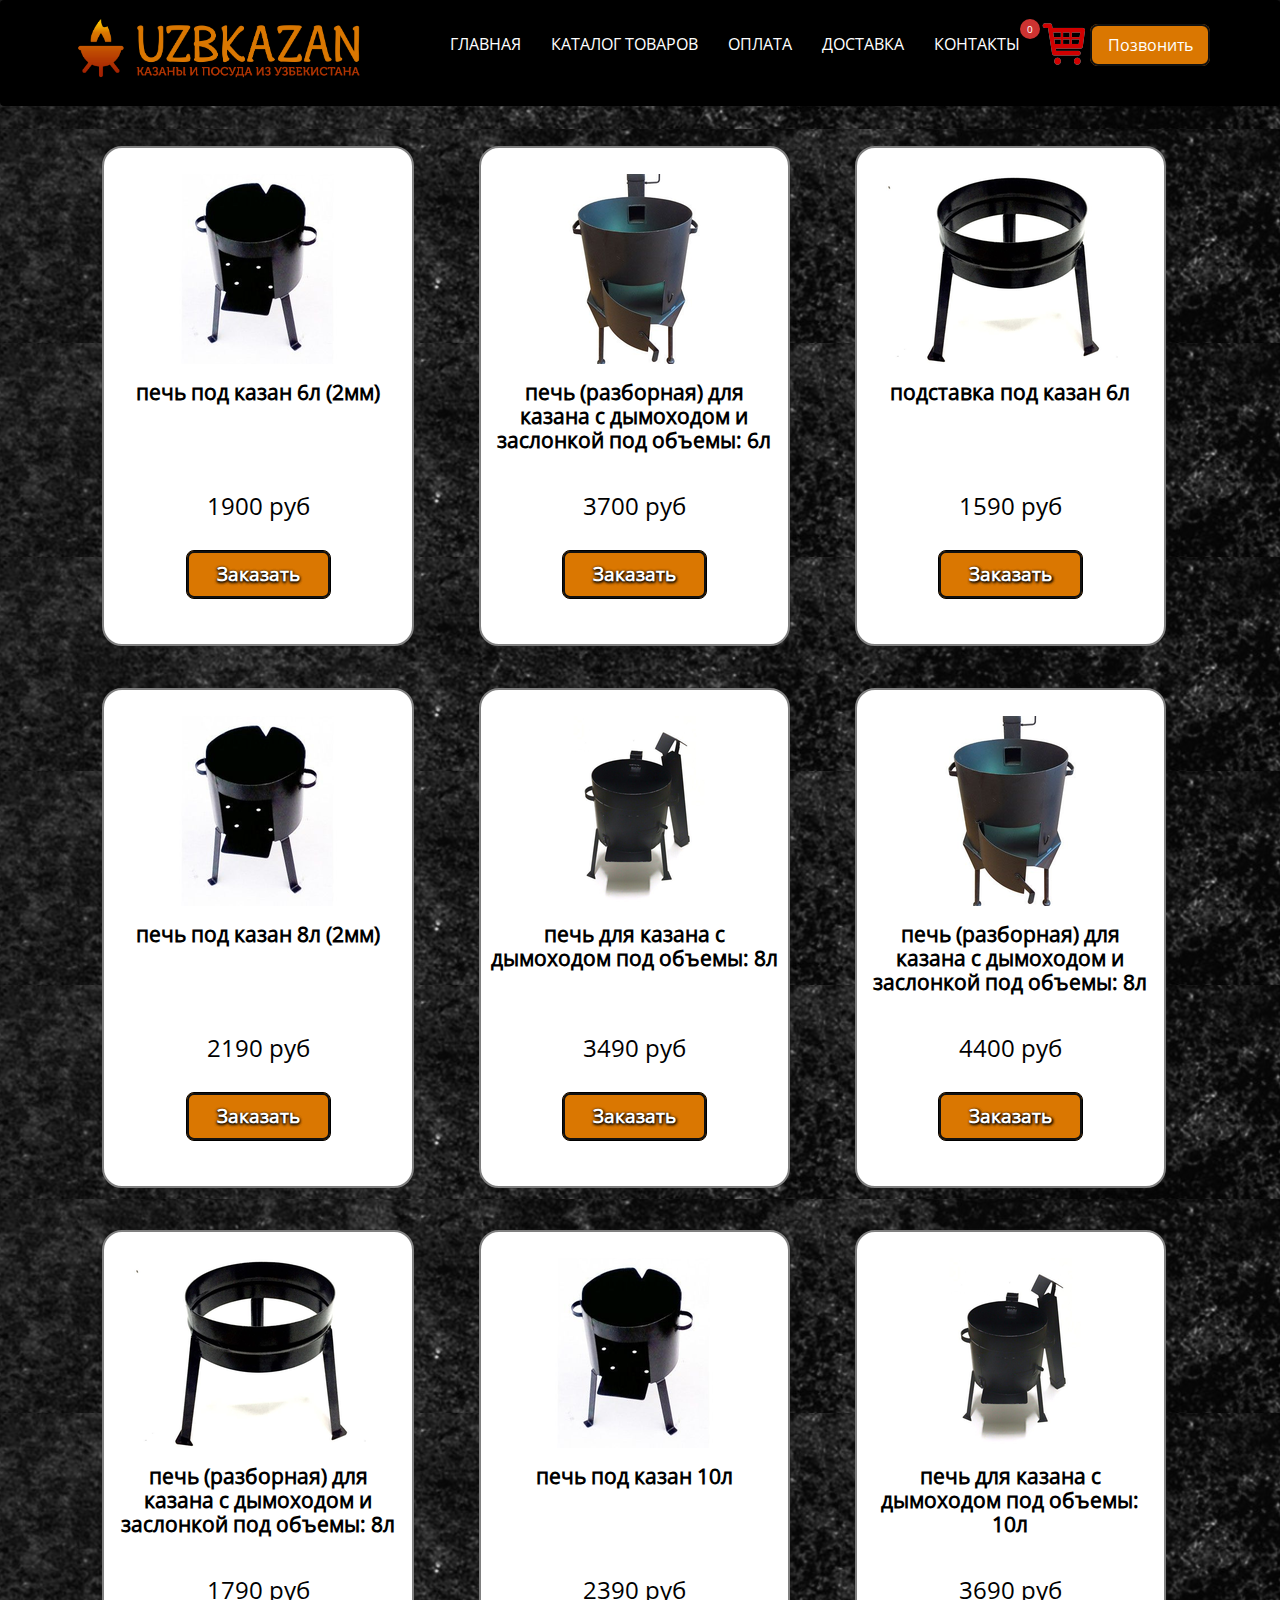
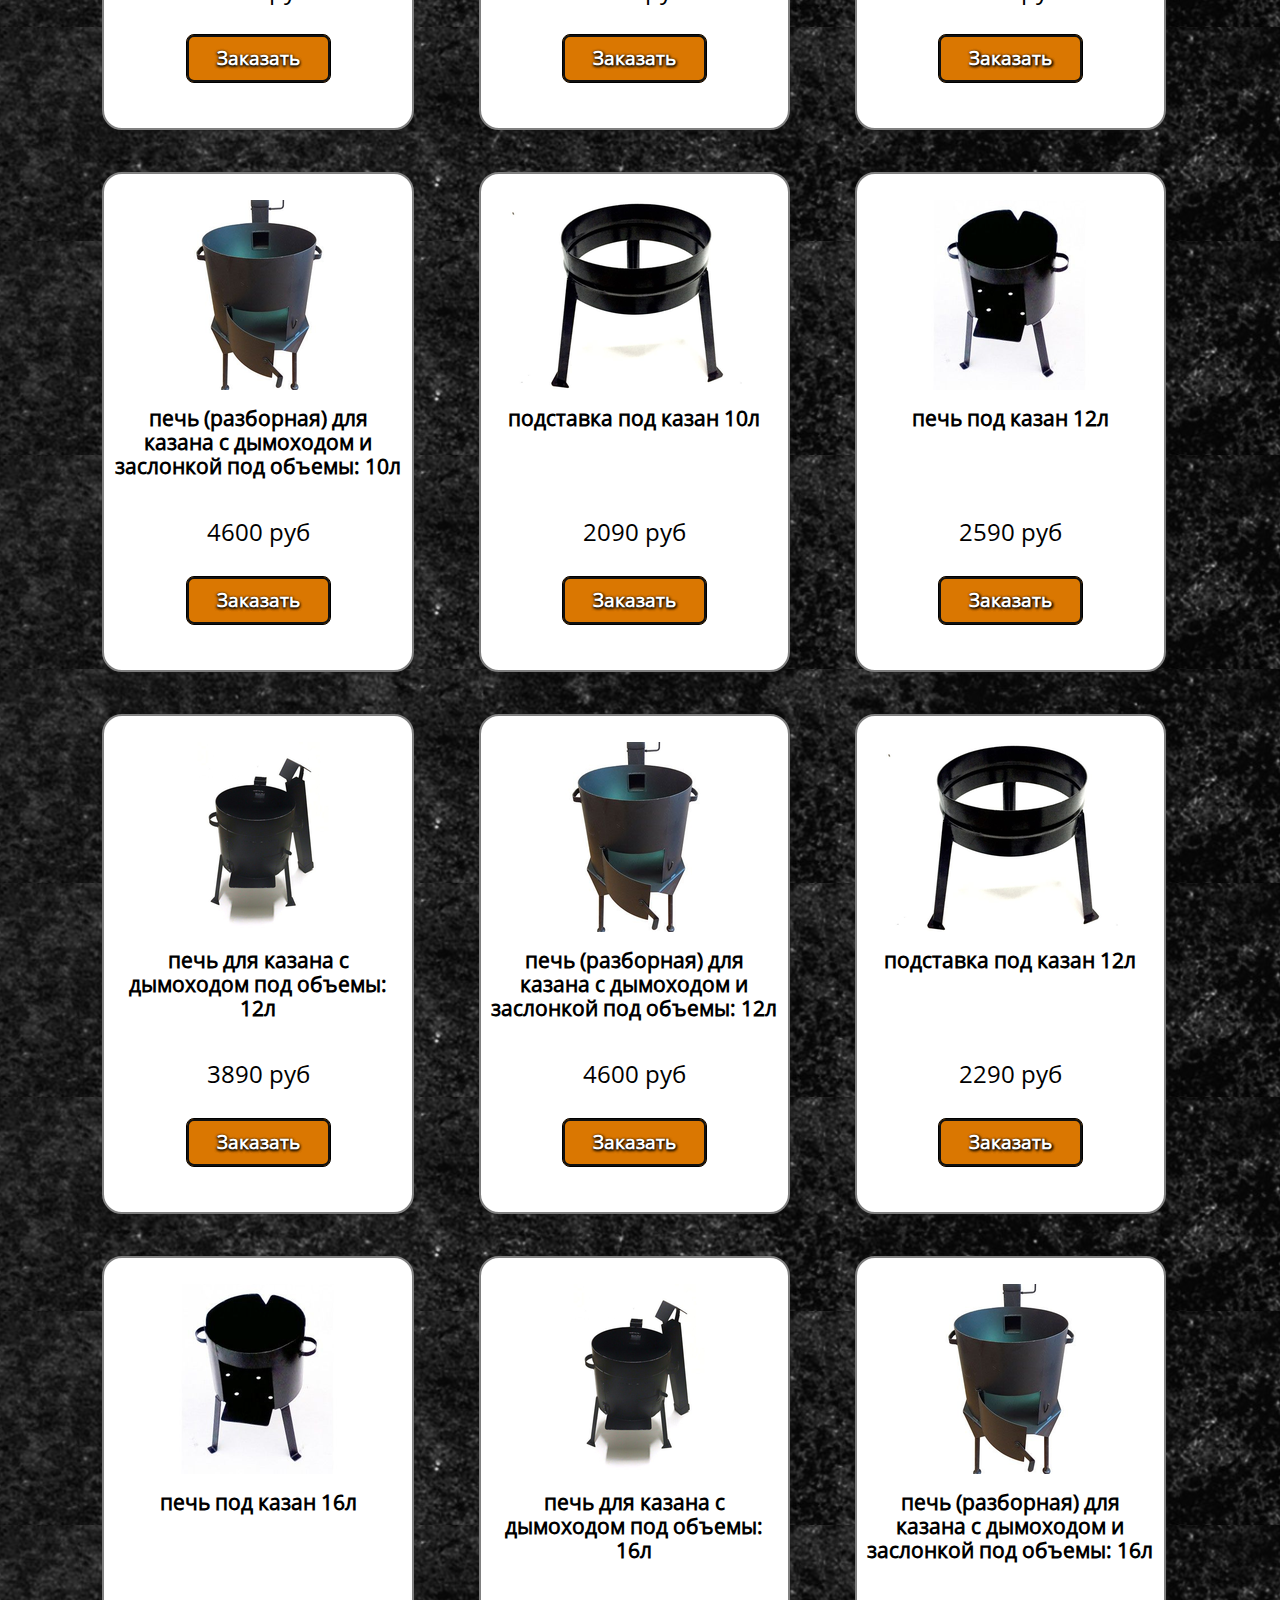
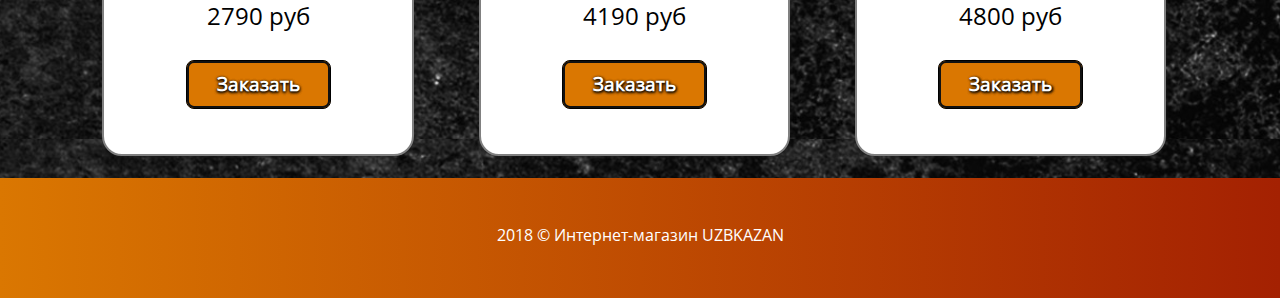
<file: stoves.html>
<!DOCTYPE html>
 <html lang="ru">
  <head>
    <meta charset="utf-8">
    <meta http-equiv="X-UA-Compatible" content="IE=edge">
    <meta name="viewport" content="width=device-width, initial-scale=1">
    <meta name = "format-detection" content = "telephone=no" />
    <title>Чугунные казаны и посуды из фарфора ручной работы от производителей</title>
    <meta name="description" content="Восточная посуда из Узбекистана" >
    <link rel="shortcut icon" type="image/x-icon" href="logo.png" />   
    <link href="css/bootstrap.css" rel="stylesheet" type="text/css" media="all" />
    <link href="css/style.css" rel="stylesheet" type="text/css" media="all" />  
</head>
<body class="gradient">
<header>
<nav class="navbar navbar-default text-uppercase">
      <div class="container shops">
        <div class="top_navigation">
          <button onclick="PopUpShow()" class="header__backcall">Позвонить</button>
            <a href="cart.html">
            <img class="cart_image" src="images/cart.png" alt="Корзина"/>
            <p class="products_quantity"> </p>
            </a>
        </div>
        <!-- LOGO -->
        <a class="navbar-brand" href="#"><img class="header__logo" src="logo.png"></a>
        <!-- MOBILE MENU -->
        <div class="navbar-header">
          <button type="button" class="navbar-toggle collapsed" data-toggle="collapse" data-target="#bs-example-navbar-collapse-1">
            <span class="icon-bar"></span>
            <span class="icon-bar"></span>
            <span class="icon-bar"></span>
          </button>
        </div>
        <!-- DESKTOP MENU -->
        <div class="collapse navbar-collapse" id="bs-example-navbar-collapse-1">
          <ul class="nav navbar-nav navbar-right">
            <li><a href="index.html">Главная</a></li>       
            <li><a href="products.html">Каталог товаров</a></li>
            <li><a href="pay.html">Оплата</a></li>
            <li><a href="delivery.html">Доставка</a></li>
             <li><a href="contacts.html">Контакты</a></li>
          </ul>
        </div>
      </div>
    </nav> 
</header>


<div id="blindLayer" class="container-fluid"></div>

	<!--products-->
<section class="container-fluid">	
    
 	<div class="container">
       <div class="col-sm-4 sol-md-4 products">
        <div class="good">
              <div class="card_background sc-product-item">                
                <img class="good_picture" src="images/stove/1.png" alt="ПЕЧЬ ПОД КАЗАН 6Л (2ММ)">
                <p  class="good_title">ПЕЧЬ ПОД КАЗАН 6Л (2ММ)</p> 
                <p class="good_price">1900 руб</p>
                <input name="product_price" value="1990" type="hidden" />
                <input name="product_id" value="21"  type="hidden"/>
                <input class="goods_amount sc-cart-item-qty" name="product_quantity"  value="1" type="hidden">
                <button class="add_to_cart btn order_product">Заказать</button>
            </div>
          </div>
      </div>

     <div class="col-sm-4 sol-md-4 products">
        <div class="good">
              <div class="card_background sc-product-item">                
                <img class="good_picture" src="images/stove/2.png" alt="ПЕЧЬ (РАЗБОРНАЯ) ДЛЯ КАЗАНА С ДЫМОХОДОМ И ЗАСЛОНКОЙ">
                <p  class="good_title">ПЕЧЬ (РАЗБОРНАЯ) ДЛЯ КАЗАНА С ДЫМОХОДОМ И ЗАСЛОНКОЙ ПОД ОБЪЕМЫ: 6Л</p> 
                <p class="good_price">3700 руб</p>
                <input name="product_price" value="3700" type="hidden" />
                <input name="product_id" value="22"  type="hidden"/>
                <input class="goods_amount sc-cart-item-qty" name="product_quantity"  value="1" type="hidden">
                <button class="add_to_cart btn order_product">Заказать</button>
            </div>
          </div>
      </div>

       <div class="col-sm-4 sol-md-4 products">
        <div class="good">
              <div class="card_background sc-product-item">                
                <img class="good_picture" src="images/stove/3.png" alt="ПОДСТАВКА ПОД КАЗАН 6Л">
                <p  class="good_title">ПОДСТАВКА ПОД КАЗАН 6Л</p> 
                <p class="good_price">1590 руб</p>
                <input name="product_price" value="3700" type="hidden" />
                <input name="product_id" value="23"  type="hidden"/>
                <input class="goods_amount sc-cart-item-qty" name="product_quantity"  value="1" type="hidden">
                <button class="add_to_cart btn order_product">Заказать</button>
            </div>
          </div>
      </div>

      <div class="col-sm-4 sol-md-4 products">
        <div class="good">
              <div class="card_background sc-product-item">                
                <img class="good_picture" src="images/stove/4.png" alt="ПЕЧЬ ПОД КАЗАН 8Л (2ММ)">
                <p  class="good_title">ПЕЧЬ ПОД КАЗАН 8Л (2ММ)</p> 
                <p class="good_price">2190 руб</p>
                <input name="product_price" value="2190" type="hidden" />
                <input name="product_id" value="24"  type="hidden"/>
                <input class="goods_amount sc-cart-item-qty" name="product_quantity"  value="1" type="hidden">
                <button class="add_to_cart btn order_product">Заказать</button>
            </div>
          </div>
      </div>

      <div class="col-sm-4 sol-md-4 products">
        <div class="good">
              <div class="card_background sc-product-item">                
                <img class="good_picture" src="images/stove/5.png" alt="ПЕЧЬ ДЛЯ КАЗАНА С ДЫМОХОДОМ ПОД ОБЪЕМЫ: 8Л">
                <p  class="good_title">ПЕЧЬ ДЛЯ КАЗАНА С ДЫМОХОДОМ ПОД ОБЪЕМЫ: 8Л</p> 
                <p class="good_price">3490 руб</p>
                <input name="product_price" value="3490" type="hidden" />
                <input name="product_id" value="25"  type="hidden"/>
                <input class="goods_amount sc-cart-item-qty" name="product_quantity"  value="1" type="hidden">
                <button class="add_to_cart btn order_product">Заказать</button>
            </div>
          </div>
      </div>

      <div class="col-sm-4 sol-md-4 products">
        <div class="good">
              <div class="card_background sc-product-item">                
                <img class="good_picture" src="images/stove/2.png" alt="ПЕЧЬ (РАЗБОРНАЯ) ДЛЯ КАЗАНА С ДЫМОХОДОМ И ЗАСЛОНКОЙ ПОД ОБЪЕМЫ: 8Л">
                <p  class="good_title">ПЕЧЬ (РАЗБОРНАЯ) ДЛЯ КАЗАНА С ДЫМОХОДОМ И ЗАСЛОНКОЙ ПОД ОБЪЕМЫ: 8Л</p> 
                <p class="good_price">4400 руб</p>
                <input name="product_price" value="4400" type="hidden" />
                <input name="product_id" value="26"  type="hidden"/>
                <input class="goods_amount sc-cart-item-qty" name="product_quantity"  value="1" type="hidden">
                <button class="add_to_cart btn order_product">Заказать</button>
            </div>
          </div>
      </div>

      <div class="col-sm-4 sol-md-4 products">
        <div class="good">
              <div class="card_background sc-product-item">                
                <img class="good_picture" src="images/stove/3.png" alt="ПЕЧЬ (РАЗБОРНАЯ) ДЛЯ КАЗАНА С ДЫМОХОДОМ И ЗАСЛОНКОЙ ПОД ОБЪЕМЫ: 8Л">
                <p  class="good_title">ПЕЧЬ (РАЗБОРНАЯ) ДЛЯ КАЗАНА С ДЫМОХОДОМ И ЗАСЛОНКОЙ ПОД ОБЪЕМЫ: 8Л</p> 
                <p class="good_price">1790 руб</p>
                <input name="product_price" value="1790" type="hidden" />
                <input name="product_id" value="27"  type="hidden"/>
                <input class="goods_amount sc-cart-item-qty" name="product_quantity"  value="1" type="hidden">
                <button class="add_to_cart btn order_product">Заказать</button>
            </div>
          </div>
      </div>

       <div class="col-sm-4 sol-md-4 products">
        <div class="good">
              <div class="card_background sc-product-item">                
                <img class="good_picture" src="images/stove/4.png" alt="ПЕЧЬ ПОД КАЗАН 10Л">
                <p  class="good_title">ПЕЧЬ ПОД КАЗАН 10Л</p> 
                <p class="good_price">2390 руб</p>
                <input name="product_price" value="2390" type="hidden" />
                <input name="product_id" value="28"  type="hidden"/>
                <input class="goods_amount sc-cart-item-qty" name="product_quantity"  value="1" type="hidden">
                <button class="add_to_cart btn order_product">Заказать</button>
            </div>
          </div>
      </div>
       <div class="col-sm-4 sol-md-4 products">
        <div class="good">
              <div class="card_background sc-product-item">                
                <img class="good_picture" src="images/stove/5.png" alt="ПЕЧЬ ДЛЯ КАЗАНА С ДЫМОХОДОМ ПОД ОБЪЕМЫ: 10Л">
                <p  class="good_title">ПЕЧЬ ДЛЯ КАЗАНА С ДЫМОХОДОМ ПОД ОБЪЕМЫ: 10Л</p> 
                <p class="good_price">3690 руб</p>
                <input name="product_price" value="3690" type="hidden" />
                <input name="product_id" value="29"  type="hidden"/>
                <input class="goods_amount sc-cart-item-qty" name="product_quantity"  value="1" type="hidden">
                <button class="add_to_cart btn order_product">Заказать</button>
            </div>
          </div>
      </div>

      <div class="col-sm-4 sol-md-4 products">
        <div class="good">
              <div class="card_background sc-product-item">                
                <img class="good_picture" src="images/stove/2.png" alt="ПЕЧЬ (РАЗБОРНАЯ) ДЛЯ КАЗАНА С ДЫМОХОДОМ И ЗАСЛОНКОЙ ПОД ОБЪЕМЫ: 10Л">
                <p  class="good_title">ПЕЧЬ (РАЗБОРНАЯ) ДЛЯ КАЗАНА С ДЫМОХОДОМ И ЗАСЛОНКОЙ ПОД ОБЪЕМЫ: 10Л</p> 
                <p class="good_price">4600 руб</p>
                <input name="product_price" value="4600" type="hidden" />
                <input name="product_id" value="210"  type="hidden"/>
                <input class="goods_amount sc-cart-item-qty" name="product_quantity"  value="1" type="hidden">
                <button class="add_to_cart btn order_product">Заказать</button>
            </div>
          </div>
      </div>

      <div class="col-sm-4 sol-md-4 products">
        <div class="good">
              <div class="card_background sc-product-item">                
                <img class="good_picture" src="images/stove/3.png" alt="ПОДСТАВКА ПОД КАЗАН 10Л">
                <p  class="good_title">ПОДСТАВКА ПОД КАЗАН 10Л</p> 
                <p class="good_price">2090 руб</p>
                <input name="product_price" value="2090" type="hidden" />
                <input name="product_id" value="211"  type="hidden"/>
                <input class="goods_amount sc-cart-item-qty" name="product_quantity"  value="1" type="hidden">
                <button class="add_to_cart btn order_product">Заказать</button>
            </div>
          </div>
      </div>

      <div class="col-sm-4 sol-md-4 products">
        <div class="good">
              <div class="card_background sc-product-item">                
                <img class="good_picture" src="images/stove/4.png" alt="ПЕЧЬ ПОД КАЗАН 12Л">
                <p  class="good_title">ПЕЧЬ ПОД КАЗАН 12Л</p> 
                <p class="good_price">2590 руб</p>
                <input name="product_price" value="2590" type="hidden" />
                <input name="product_id" value="212"  type="hidden"/>
                <input class="goods_amount sc-cart-item-qty" name="product_quantity"  value="1" type="hidden">
                <button class="add_to_cart btn order_product">Заказать</button>
            </div>
          </div>
      </div>

      <div class="col-sm-4 sol-md-4 products">
        <div class="good">
              <div class="card_background sc-product-item">                
                <img class="good_picture" src="images/stove/5.png" alt="ПЕЧЬ ДЛЯ КАЗАНА С ДЫМОХОДОМ ПОД ОБЪЕМЫ: 12Л">
                <p  class="good_title">ПЕЧЬ ДЛЯ КАЗАНА С ДЫМОХОДОМ ПОД ОБЪЕМЫ: 12Л</p> 
                <p class="good_price">3890 руб</p>
                <input name="product_price" value="3890" type="hidden" />
                <input name="product_id" value="213"  type="hidden"/>
                <input class="goods_amount sc-cart-item-qty" name="product_quantity"  value="1" type="hidden">
                <button class="add_to_cart btn order_product">Заказать</button>
            </div>
          </div>
      </div>
      <div class="col-sm-4 sol-md-4 products">
        <div class="good">
              <div class="card_background sc-product-item">                
                <img class="good_picture" src="images/stove/2.png" alt="ПЕЧЬ (РАЗБОРНАЯ) ДЛЯ КАЗАНА С ДЫМОХОДОМ И ЗАСЛОНКОЙ ПОД ОБЪЕМЫ: 12Л">
                <p  class="good_title">ПЕЧЬ (РАЗБОРНАЯ) ДЛЯ КАЗАНА С ДЫМОХОДОМ И ЗАСЛОНКОЙ ПОД ОБЪЕМЫ: 12Л</p> 
                <p class="good_price">4600 руб</p>
                <input name="product_price" value="4600" type="hidden" />
                <input name="product_id" value="214"  type="hidden"/>
                <input class="goods_amount sc-cart-item-qty" name="product_quantity"  value="1" type="hidden">
                <button class="add_to_cart btn order_product">Заказать</button>
            </div>
          </div>
      </div>

       <div class="col-sm-4 sol-md-4 products">
        <div class="good">
              <div class="card_background sc-product-item">                
                <img class="good_picture" src="images/stove/3.png" alt="ПОДСТАВКА ПОД КАЗАН 12Л">
                <p  class="good_title">ПОДСТАВКА ПОД КАЗАН 12Л</p> 
                <p class="good_price">2290 руб</p>
                <input name="product_price" value="2290" type="hidden" />
                <input name="product_id" value="215"  type="hidden"/>
                <input class="goods_amount sc-cart-item-qty" name="product_quantity"  value="1" type="hidden">
                <button class="add_to_cart btn order_product">Заказать</button>
            </div>
          </div>
      </div>

      <div class="col-sm-4 sol-md-4 products">
        <div class="good">
              <div class="card_background sc-product-item">                
                <img class="good_picture" src="images/stove/4.png" alt="ПЕЧЬ ПОД КАЗАН 16Л">
                <p  class="good_title">ПЕЧЬ ПОД КАЗАН 16Л</p> 
                <p class="good_price">2790 руб</p>
                <input name="product_price" value="2790" type="hidden" />
                <input name="product_id" value="216"  type="hidden"/>
                <input class="goods_amount sc-cart-item-qty" name="product_quantity"  value="1" type="hidden">
                <button class="add_to_cart btn order_product">Заказать</button>
            </div>
          </div>
      </div>
      <div class="col-sm-4 sol-md-4 products">
        <div class="good">
              <div class="card_background sc-product-item">                
                <img class="good_picture" src="images/stove/5.png" alt="ПЕЧЬ ДЛЯ КАЗАНА С ДЫМОХОДОМ ПОД ОБЪЕМЫ: 16Л">
                <p  class="good_title">ПЕЧЬ ДЛЯ КАЗАНА С ДЫМОХОДОМ ПОД ОБЪЕМЫ: 16Л</p> 
                <p class="good_price">4190 руб</p>
                <input name="product_price" value="4190" type="hidden" />
                <input name="product_id" value="217"  type="hidden"/>
                <input class="goods_amount sc-cart-item-qty" name="product_quantity"  value="1" type="hidden">
                <button class="add_to_cart btn order_product">Заказать</button>
            </div>
          </div>
      </div>

      <div class="col-sm-4 sol-md-4 products">
        <div class="good">
              <div class="card_background sc-product-item">                
                <img class="good_picture" src="images/stove/2.png" alt="ПЕЧЬ (РАЗБОРНАЯ) ДЛЯ КАЗАНА С ДЫМОХОДОМ И ЗАСЛОНКОЙ ПОД ОБЪЕМЫ: 16Л">
                <p  class="good_title">ПЕЧЬ (РАЗБОРНАЯ) ДЛЯ КАЗАНА С ДЫМОХОДОМ И ЗАСЛОНКОЙ ПОД ОБЪЕМЫ: 16Л</p> 
                <p class="good_price">4800 руб</p>
                <input name="product_price" value="4800" type="hidden" />
                <input name="product_id" value="218"  type="hidden"/>
                <input class="goods_amount sc-cart-item-qty" name="product_quantity"  value="1" type="hidden">
                <button class="add_to_cart btn order_product">Заказать</button>
            </div>
          </div>
      </div>





      
         
    </div>
</section>
<footer class="site-footer">
    <div class="row">
        <div class="footer-text__about">
            2018 © Интернет-магазин UZBKAZAN
         </div>         
    </div>                        
</footer>

<!-- Попап заказа обратного звонка  и прайс-листа-->
 <div id="popup1" class= "popup" >
  <a href="javascript:PopUpHide()">
  <p  class="close1" style="float:right">X</p> </a>
  <form id="back_call_popup" method="POST" action="send.php">
    <h2 class="form__order">Заполните форму </h2>
    <div class="input-bloc w1">
        <label for="name">Имя</label>
        <input  type="text" name="name"  required="required"  />       
     </div>          
     <div class="input-bloc w1">
        <label for="phone">Телефон</label>
        <input  type="tel" name="phone"  required="required"  />       
     </div>
      <button type="submit" id="send"  class="header__button">Заказать </button>  
  </form>
</div>
<div id="popup2" class= "popup"> 
    <form>
    <div>  
     <h2 class="form__order">Выберите действие</h2>      
         <a  class="header__button" href="cart.html">ПЕРЕЙТИ В КОРЗИНУ</a>
         <button  class=" header__button" onclick="PopUpTwoHide()">ПРОДОЛЖИТЬ ПОКУПКИ</button>
    </div>    
  </form>
</div>
<!-- Подключение jqery --> 
<script src="https://cdnjs.cloudflare.com/ajax/libs/jquery/3.1.0/jquery.min.js"></script>     
<script src="https://maxcdn.bootstrapcdn.com/bootstrap/3.3.5/js/bootstrap.min.js"></script>
<script src="js/script.js"></script>
<script src="js/carts1.js"></script>
</body>
</html>
</file>
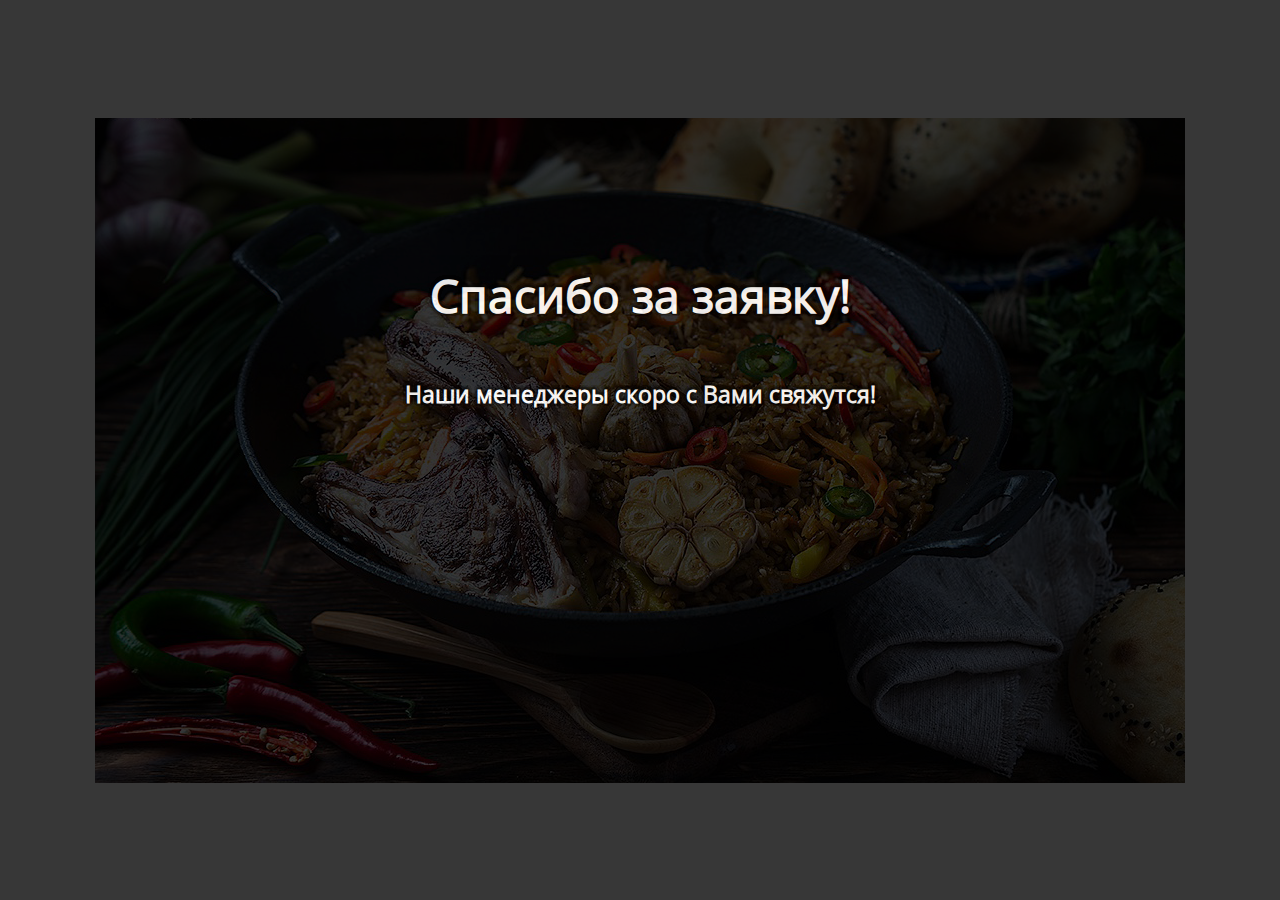
<file: thanks.html>
<!DOCTYPE html>
 <html lang="ru">
  <head>
    <meta charset="utf-8">
    <meta http-equiv="X-UA-Compatible" content="IE=edge">
    <meta name="viewport" content="width=device-width, initial-scale=1">
    <meta name = "format-detection" content = "telephone=no" />
    <title>Чугунные казаны и посуды из фарфора ручной работы от производителей</title>
    <meta name="description" content="Восточная посуда из Узбекистана" >
    <link rel="shortcut icon" type="image/x-icon" href="logo.png" />   
    <link href="css/bootstrap.css" rel="stylesheet" type="text/css" media="all" />
    <link href="css/style.css" rel="stylesheet" type="text/css" media="all" />  
</head>   
<body id="thank-page">
    <div class="grey_layer">
        <div class="container">
            <h3 class="thanks">Спасибо за заявку!</h3><br>
            <p class="thanks_text"> Наши менеджеры скоро с Вами свяжутся!</p>
        </div>
    </div>
    <script type="text/javascript">
    setTimeout(function() {window.location.href="index.html"; }, 3000);
    </script>
 </body>
</html>
</file>
<file: css/style.css>
/*@import "font-awesome.min.css";
@import "https: //fonts.googleapis.com/css?family=Open+Sans:400, 400italic, 600, 600italic, 800, 800italic";*/
@font-face {
font-family: "Open Sans Regular";
src: url("../fonts/OpenSansRegular.eot");
src: url('../fonts/OpenSans.eot?#iefix') format('embeddedopentype'),  url("../fonts/OpenSansRegular.woff") format("woff"),  url("../fonts/OpenSansRegular.ttf") format("truetype");
font-style: normal;
font-weight: normal;
}
@font-face {
font-family: "Open Sans Bold";
src: url("../fonts/OpenSansBold.eot");
src: url('../fonts/OpenSansBold.eot?#iefix') format('embeddedopentype'),  url("../fonts/OpenSansBold.woff") format("woff"),  url("../fonts/OpenSansBold.ttf") format("truetype");
font-style: normal;
font-weight: normal;
}
@font-face {
font-family: "Open Sans Semibold";
src: url("../fonts/OpenSansSemiBold.eot");
src: url('../fonts/OpenSansSemiBold.eot?#iefix') format('embeddedopentype'),  url("../fonts/Open Sans Semibold") format("woff"),  url("../fonts/OpenSansSemiBold.ttf") format("truetype");
font-style: normal;
font-weight: normal;
}






html{
height: 100%;
overflow-x: hidden;
font-size: 16px;
}


body {
background: #eee6e6;
font-size: 16px;
font-family: "Open Sans Regular";
font-style: normal;
font-weight: normal;
letter-spacing: 0;
text-decoration: none;
text-align: center;
padding-bottom: 0;
margin: 0;
-webkit-touch-callout: none;
-webkit-user-select: none;
-khtml-user-select: none;
-moz-user-select: none;
-ms-user-select: none;
user-select: none;
line-height: 1.2rem;
}


body {
line-height: 1;


}

ol,
ul {
list-style: none
}

blockquote,
q {
quotes: none
}

blockquote:before,
blockquote:after,
q:before,
q:after {
content: '';
content: none
}

table {
border-collapse: collapse;
border-spacing: 0
}



:focus {
outline-style: none;
outline-width: 0px !important;
outline-color: none !important
}

input[type=number] {
-moz-appearance: textfield
}

input,
textarea {
outline: none !important
}

a {
text-decoration: none !important
}

input::-webkit-outer-spin-button,
input::-webkit-inner-spin-button {
-webkit-appearance: none;
margin: 0
}

.section__title {
font-size: 2rem;
font-family: "Open Sans Bold";
text-align: center;
margin-top: 2.8rem;
margin-bottom: 2.8rem;
text-transform: uppercase;
display: block;
}

h1.main__activity{

margin-bottom: 1.5rem;
text-align: center;
font-weight: bold; 
font-size: 2.5rem; 
color: #fff;
font-family: "Open Sans Bold";
width: 80%;
margin:auto;
margin-top: 7%;
}


.catalog__section {
padding: 10px 10px 18px;
position: relative;
width: 95%;
margin-right: auto;
margin-left: auto;
background: #fff;
border: 2px solid grey;
border-radius: 20px;
-webkit-box-shadow: 0.669131px 0.743145px 2.94px 0.06px rgba(28, 28, 28, 0.53);
-moz-box-shadow: 0.669131px 0.743145px 2.94px 0.06px rgba(28, 28, 28, 0.53);
box-shadow: 0.669131px 0.743145px 2.94px 0.06px rgba(28, 28, 28, 0.53);  
margin-top: 1.5rem;
margin-bottom: 1.5rem;
min-height: 344px;
max-width: 300px;
}

.catalog__image {
display: block;
width: 95%;
height: 10rem;
margin:auto;
margin-top: 1.5rem;
margin-bottom: 1.5rem;
cursor: pointer;
transition: .4s;
}

.catalog__image:hover{
opacity: 0.8;
}


.catalog__category {
background-image:url(../images/gradient.png);
background-repeat:repeat;
background-position:center;
background-size:contain;

}
.container.text__description{
margin-top: 1.5rem;
margin-bottom: 1.5rem;
}


.category__title {
min-height: 4rem;
font-family:"Open Sans Bold";
font-size: 1.1rem;
line-height: 1.2rem;
text-align: center;
width: 87%;
margin:auto;
margin-bottom: 1.5rem;
margin-top: 1.3rem;

}

.section__title.white {
color: #fff;
}



.site__text {
font-size: 1.2rem;
line-height: 1.5rem;
text-align: left;
}


img.header__logo {
display: inline-block;
max-width: 300px;
cursor: default;
}

button.header__backcall {
color:#fff;
float: right;
border:none;
box-shadow: inset 0 0 0 2px #111;
background-color:  #da7701;
border-radius: 8px;
transition: .4s;
display: block;
margin:auto;
width: 86%;
max-width: 120px;
text-align: center;
min-height: 2.5rem;
line-height: 2.5rem;
margin-top: 5px;
margin-bottom: 1rem;
}

button.header__backcall:hover
{
color: #fff;
background-color: #a42102;
opacity: 1;
}






.cart_image {
display: inline-block;
width: 50px;
height: 50px;
float: right;
cursor: pointer;
transition: .2s;
}
.cart_image:hover {
opacity: 0.7;
}




.contacts_info {
font-size: 1.2rem;
line-height: 1.5rem;
text-align: left;
}


.contacts_info span {
font-family: "Open Sans Bold";
}


.navbar-nav > li > a:hover{
color:#fff!important;
opacity: 0.9;
}

.contacts_block {
margin-top: 1.5rem;
margin-bottom: 1.5rem;
}


button.header__button,
a.header__button {
box-shadow: inset 0 0 0 2px #111;
background-color:  #da7701;
color: #fff;
border-radius: 8px;
transition: .4s;
display: block;
margin:auto;
width: 86%;
max-width: 330px;
text-align: center;
min-height: 3.5rem;
line-height: 3.5rem;
margin-top: 3rem;
margin-bottom: 2rem;
}
button.header__button:hover,
a.header__button:focus,
a.header__button:hover
{
color: #fff;
background-color: #a42102;
opacity: 1
}


.header {
color: #fff;
background-color: #212121;
min-height: 98px;
width: 100%;
position: fixed;
z-index: 1000;
}

p.first_screen__phone {
font-size: 20px !important;
color: #fff;
padding: 20px 25px;
}

#first_screen__phone {
font-size: 20px !important;
color: #fff;
line-height: 60px;
float: left;
}

.first_screen {
width: 100vw;
height: 100vh;
min-height: 600px;
display: block;
background: url(../images/mainscreen_bg.jpg)no-repeat center center;
background-size: cover;
overflow-x: hidden;

}


.first_screen2 {
width: 100%;

display: block;
background: url(../images/mainscreen_bg.png)no-repeat right top;
background-size: cover;
overflow-x: hidden;
padding-bottom: 30px;
}

.grey_section {
background-color: rgba(0, 0, 0, 0.87);
min-height: 159px
}

.first_screen_activity {
width: 90%;
margin: auto
}

h1.main_activity {
min-height: 120px;
padding: 40px 40px;
background-color: rgba(0, 0, 0, 0.87);
color: #fff;
font-size: 2rem;
margin-top: 120px
}

.product_price,
.total_price {
padding-top: 50%;
font-family: "Open Sans Bold";
}

.table_quantity {
padding-top: 50%
}

.delete_product {
background: #a42102;
color: #fff;
display: inline-block;
margin: 10px
}

.delete_product:hover {
opacity: 0.8;
color: #fff
}

.red_button {
display: block;
height: 63px;
width: 267px;
border: none;
border: 0 none;
background: #ce3331;
-webkit-box-shadow: 0.669131px 0.743145px 2.94px 0.06px #000000;
-moz-box-shadow: 0.669131px 0.743145px 2.94px 0.06px #000000;
box-shadow: 0.669131px 0.743145px 2.94px 0.06px #000000;
color: #ffffff;
font-size: 22px;
letter-spacing: 0;
text-shadow: 0.729131px 0.803145px 2.94px rgba(0, 0, 0, 0.6), 0.609131px 0.683145px 2.94px rgba(0, 0, 0, 0.6), 0.729131px 0.683145px 2.94px rgba(0, 0, 0, 0.6), 0.609131px 0.803145px 2.94px rgba(0, 0, 0, 0.6);
text-transform: uppercase;
margin: auto;
line-height: 63px
}

.grey_button {
display: block;
height: 63px;
width: 267px;
border: none;
border: 0 none;
background-color: rgba(0, 0, 0, 0.87);
-webkit-box-shadow: 0.669131px 0.743145px 2.94px 0.06px #000000;
-moz-box-shadow: 0.669131px 0.743145px 2.94px 0.06px #000000;
box-shadow: 0.669131px 0.743145px 2.94px 0.06px #000000;
color: #fff;
font-size: 24px;
letter-spacing: 0;
text-shadow: 0.729131px 0.803145px 2.94px rgba(0, 0, 0, 0.6), 0.609131px 0.683145px 2.94px rgba(0, 0, 0, 0.6), 0.729131px 0.683145px 2.94px rgba(0, 0, 0, 0.6), 0.609131px 0.803145px 2.94px rgba(0, 0, 0, 0.6);
text-align: center;
margin: auto;
line-height: 63px;
margin-top: 30px;
text-transform: uppercase
}

.grey_button:hover {
background-color: #000;
color: #fff
}

.red_button:hover {
background-color: #a71b1a;
color: #fff
}

.red_button:hover:focus {
background-color: #a71b1a
}

.popup_button {
width: 300px;
font-size: 20px
}

.goods_parts__title {
font-size: 32px;
display: inline-block;
text-align: center;
margin-top: 20px
}

.goods_parts__title_min {
font-size: 16px;
display: block;
text-align: center;
margin-top: 10px
}


.good {
position: relative;
max-width: 350px;
width: 90%;   
min-height: 480px;  
}


.card_background.sc-product-item{
width: 100%;
min-width: 300px;
}

body.gradient{
height: 100%;
background-image:url(../images/gradient.png);
background-repeat:repeat;
background-position:center;
background-size:contain;
}




.good_price,
.old_price {
position: relative;
font-size: 1.5rem;
display: inline-block;
margin-bottom: 1rem;
margin-top: 1rem; 
color: #000;    
}
span.inner {
color: #000;
font-size: 1.1rem;
}
span.outer {
color: red;
text-decoration: line-through;
}


input.goods_amount {
height: 59px;
width: 61px;
font-size: 20px;
border: 1px solid #ddd;
padding: 0 2px;
box-shadow: 0.45399px 0.891007px 2.94px 0.06px rgba(0, 0, 0, 0.6);
text-align: center;
color: #121111;
margin-right: -45px;
position: absolute;
top: 400px;
right: 5px;
background-color: #fff;
color: #000;
z-index: 500
}

.minus {
padding: 20px;
font-size: 27px;
color: #fff;
font-weight: bold;
position: absolute;
top: 365px;
right: 20px;
display: inline-block
}

span.minus:active,
span.minus:focus,
span.minus:hover {
outline: none !important;
background-color: transparent !important
}

span.minus::-moz-focus-inner {
border: 0 !important
}

.pluses {
position: absolute;
top: 365px;
right: 50px;
display: inline-block;
padding: 20px;
font-size: 27px;
cursor: pointer;
}

.minus2 {
padding: 20px;
font-size: 37px;
color: rgba(255, 254, 254, 0.9);
padding-top: 0;
display: inline-block;
cursor: pointer;
}

.pluses2 {
color: rgba(255, 254, 254, 0.9);
display: inline-block;
padding: 20px;
font-size: 37px;
padding-top: 0;
cursor: pointer;
}

.cart_structure {
position: relative;
color: #fff
}

.table_titles {
font-size: 20px;
text-align: center;
padding: 30px;
display: block;
color: #000
}

.product_title {
text-align: left;
color: #fff;
font-size: 16px;
padding: 5px;
font-weight: bold;
line-height: 26px;
text-shadow: 0.729131px 0.803145px 2.94px #000000, 0.609131px 0.683145px 2.94px #000000, 0.729131px 0.683145px 2.94px #000000, 0.609131px 0.803145px 2.94px #000000
}

.product_in_cart {
display: block;
width: 96%;
padding: 5px;
float: right;
font-size: 16px
}

.back_to_shop_link {
color: #fff;
font-size: 16px;
margin-bottom: 20px;
display: block
}

.products {
display: inline-block;
/* display: flex;*/
/*flex-wrap: nowrap;*/
margin-bottom: 22px;
margin-top: 20px;
color: #fff;
font-size: 16px;
width: 33%; 
box-sizing: border-box; 
/* background-color: red;*/
height: 500px;

}

.card_background.sc-product-item {

height: 500px; 
}





.container-fluid {
margin: 0 !important;
padding: 0 !important;
box-sizing: border-box !important
}

.first_screen__cart {
display: inline-block;
padding-top: 10px
}

.products_quantity {
height: 20px;
width: 20px;
background-color: #ce3331;
color: #fff;
font-size: 10px;
line-height: 20px;
display: inline-block;
border-radius: 50px;
float: right;
}

.card_background {
padding: 10px 10px 18px;
position: relative;    
width: 90%;
margin-right:auto;
margin-left:auto;
background: #fff;
border: 2px solid grey;
border-radius: 20px;
-webkit-box-shadow: 0.669131px 0.743145px 2.94px 0.06px rgba(28, 28, 28, 0.53);
-moz-box-shadow: 0.669131px 0.743145px 2.94px 0.06px rgba(28, 28, 28, 0.53);
box-shadow: 0.669131px 0.743145px 2.94px 0.06px rgba(28, 28, 28, 0.53);

}

.good_picture {   
position: relative;    
display: block;
max-width: 250px;
margin: auto;
margin-bottom: 1rem;
margin-top: 1rem;
align-self: top;
}

.good_title {
font-size: 1.3rem;
line-height: 1.5rem;
font-weight: bold;
text-transform: lowercase;
margin-bottom: 1rem;
margin-top: 1rem;
color: #000;
height: 82px;
}

.nav_bottom {
background-color: rgba(0, 0, 0, 0.87) !important;
text-align: center !important;
overflow-x: hidden
}

.order_product {
display: block;    
height: 49px;
max-width: 170px;
border: 1px solid #000;    
background-color: #da7701;
padding: 3px 30px;
-webkit-box-shadow: 0.75471px -0.656059px 2.94px 0.06px rgba(0, 0, 0, 0.6);
-moz-box-shadow: 0.75471px -0.656059px 2.94px 0.06px rgba(0, 0, 0, 0.6);
box-shadow: 0.75471px -0.656059px 2.94px 0.06px rgba(0, 0, 0, 0.6);
color: #ffffff;
font-size: 18.66667px;
font-weight: bold;
letter-spacing: 0;
margin:auto;
margin-bottom: 1rem;
margin-top: 1rem;
text-shadow: 0.729131px 0.803145px 2.94px rgba(0, 0, 0, 0.6), 0.609131px 0.683145px 2.94px rgba(0, 0, 0, 0.6), 0.729131px 0.683145px 2.94px rgba(0, 0, 0, 0.6), 0.609131px 0.803145px 2.94px rgba(0, 0, 0, 0.6);
box-shadow: inset 0 0 0 2px #111;
border-radius: 8px;
transition: .4s;

}

.order_product:hover {
color: #fff;
background-color: #a42102
}

.order_product:active,
.order_product:focus {
color: #fff !important
}

.order_product::-moz-focus-inner {
color: #fff !important
}

button:active,
button:focus,
.button:active,
.button:focus {
outline: none !important;
color: #fff
}

button::-moz-focus-inner,
.button::-moz-focus-inner {
border: 0 !important;
color: #fff
}


.goods_parts__icon {
display: inline-block;
margin-top: 12px;
margin-right: 10px
}

.goods_parts {
color: #fff;
padding-top: 20px;
margin-bottom: 230px;
display: block
}

.info {
background-color: rgba(0, 0, 0, 0.87);
padding: 80px 40px;
color: #fff;
margin-top: 20px;
line-height: 20px
}

.navbar__links {
color: #fff !important;
border: 15px solid transparent;
padding: 10px !important;
height: 72px !important;
text-align: left
}

.navbar__links:hover,
.navbar__links:focus {
color: #fff !important;
background-color: #a60807 !important;
display: inline-block !important;
height: 72px !important
}

.products_in_cart {
border: none !important;
text-align: center;
background-color: transparent !important;
display: inline;
max-width: 30px;
font-family: "Open Sans Bold";
}

.products_in_cart:focus {
border: none !important
}

.popup {
background: none repeat scroll 0 0 #fff;   
left: 50%;
margin-left: -190px;   
position: fixed;
top: 80px;
width: 390px;
/*min-height: 360px;*/
z-index: 5002;
display: none;
padding: 20px;
border-radius: 20px;

}

#back_call_popup {
height: 100%;

padding-left: 12px;
padding-right: 12px;

}

.total_sum {
float: right;
margin-right: 40px;
font-weight: bold;
font-size: 20px;
padding-bottom: 20px;
color: rgba(255, 254, 254, 0.9)
}

.cart_buttons {

padding-top: 30px !important;
padding-bottom: 30px !important
}

.back_to_main_link {
font-size: 16px;
color: #000;
text-align: left;
display: block;
padding-bottom: 10px;
cursor: pointer;
}

a.back_to_main_link:hover,
a.back_to_main_link:focus,
a.back_to_main_link:active
{
color: #000;
opacity: 0.9;
}

/*#clear_button {
margin-top: 0
}*/

.products_row {
margin-bottom: 20px
}

.popup h4 {
margin-bottom: 4px
}

.popup form {
padding: 30px 0 0 0
}

/*.popup input[type="text"] {
text-align: center;
background-color: rgba(0, 0, 0, 0.87);
display: block;
width: 100%;
margin-bottom: 20px;
border: 1px solid #D9D9D9;
display: inline-block;
height: 60px;
line-height: 60px;
padding: 0;
vertical-align: middle;
color: #747373;
text-align: left;
font-weight: bold;
font-size: 1rem;
padding-left: 12px
}*/

.popup .alignCenter {
margin-top: 30px
}

/*.popup textarea {
display: block;
margin-bottom: 10px;
text-align: left;
width: 100%;
border: 1px solid #D9D9D9
}*/






.empty_cart {
color: #fff
}

.close1{
background: url('../images/close.png') no-repeat;
background-size: contain;
width: 30px;
height: 30px;
cursor: pointer;   
position: absolute;
right: 15px;
top: 10px;
-webkit-transition: color 0.2s ease-in-out;
-moz-transition: color 0.2s ease-in-out;
-o-transition: color 0.2s ease-in-out;
transition: color 0.2s ease-in-out;
z-index: 9000;
transition: .2s;
}

.close1:hover{
opacity: 0.7;
}

#blindLayer {
background: none repeat scroll 0 0 rgba(0, 0, 0, 0.8);
bottom: 0;
left: 0;
position: fixed;
right: 0;
top: 0;
z-index: 1001;
display: none;
height: 100%;
width: 100%
}





.thanks {
color: #fff;
margin-top: 30vh;
font-size: 46px;
font-weight: bold;
line-height: 50px;
text-align: center;
text-shadow: 0.81471px -0.596059px 2.94px #000000, 0.69471px -0.716059px 2.94px #000000, 0.81471px -0.716059px 2.94px #000000, 0.69471px -0.596059px 2.94px #000000, 0.81471px -0.596059px 2.94px #000000, 0.69471px -0.716059px 2.94px #000000, 0.81471px -0.716059px 2.94px #000000, 0.69471px -0.596059px 2.94px #000000
}

.thanks_text {
color: #fff;
font-size: 23px;
margin: 32px 0 0;
font-weight: bold;
line-height: 33px;
text-align: center;
text-shadow: 0.81471px -0.596059px 2.94px #000000, 0.69471px -0.716059px 2.94px #000000, 0.81471px -0.716059px 2.94px #000000, 0.69471px -0.596059px 2.94px #000000, 0.81471px -0.596059px 2.94px #000000, 0.69471px -0.716059px 2.94px #000000, 0.81471px -0.716059px 2.94px #000000, 0.69471px -0.596059px 2.94px #000000
}

.grey_layer {
background-color: rgba(0, 0, 0, 0.87);
height: 100vh;
width: 100vw;
opacity: 0.9
}

#thank-page {
background: url(../images/thank.jpg)no-repeat center center
}



.copywrite {
color: #fff;
margin-top: 10px
}

.get_price {
padding-top: 60px;
display: block
}

.good {
margin: auto
}

form#feedback-form {
margin:auto;
background-color: #fff;
margin-top: 1.5rem;
width: 95%;
max-width: 450px;
padding:20px;
border-radius: 20px;
}

a.form__links{
display: block;
text-align: center;
text-transform: uppercase;
font-size: 1.4rem;
margin-bottom: 1rem;
margin-top: 2rem;
}



h2.form__order {
text-align: center;
font-size: 1.3rem;
text-align: center;
font-family: "Open Sans Bold";
margin-bottom: 1rem;
text-transform: uppercase;
display: block; 
padding-top: 1rem;
}

.map {
margin-bottom: 2rem;
border: 2px solid #da7701;
min-height: 300px;
}








@media (max-width: 1200px) {
.good {
margin: auto
}
/*form#feedback-form {
margin-top: 260px
}*/
.header-social {
width: 400px;
min-height: 80px;
margin: auto;
text-align: center
}
.product_table_head {
display: none
}
.product_price,
.total_price,
.table_quantity {
padding-top: 10%
}
.image_product {
display: inline-block;
width: 70%;
max-width: 270px;
text-align: center;
margin: 0 auto;
float: none;
padding: 10px
}
p.product_title {
text-align: center
}
.popup_button {
margin-bottom: 20px
}
}

#feedback-box {
margin: 20px
}

​ #feedback-box h2 {
text-align: center;
height: 20px;
line-height: 20px;
border-bottom: 1px solid #ddd;
font-size: 14px;
color: #414141;
margin: 0
}

#feedback-form input[type="text"],
#feedback-form input[type="number"],
#feedback-form input[type="tel"],
#email,
#feedback-form textarea {
padding: 7px 10px;
outline: none;
color: #000;
width: 80%;
max-width: 250px;
border-radius: 3px;
-webkit-border-radius: 3px;
-moz-border-radius: 3px;
height: 30px;
margin:auto;
}

#feedback-form textarea {
resize: none
}

#feedback-form input[type="text"] {
margin-left: 10px;
background-color: rgba(255, 254, 254, 0.9);
text-align: left
}

#feedback-form input[type="text"]:focus,
#feedback-form textarea:focus {
border: 1px solid #ccc
}

#feedback-form #send {
padding: 5px 20px
}
.input-bloc {
margin-bottom: 12px
}

.w1 label {
display: inline-block;
width: 180px;
text-align: center;
margin-bottom: 10px;
padding-left: 5px
}
.msg label {
display: inline-block;
margin-bottom: 6px
}

.error-box {
color: red;
font-size: 12px
}

.make_order {
height: 132px;
background-color: rgba(255, 254, 254, 0.9);
padding-bottom: 20px
}

.make_order__title {
color: #000;
text-align: left;
padding-top: 40px;
font-size: 30px
}

div.cart_content {
padding-top: 20px !important
}

.product_table_head {
background-color: #fff
}

#send {
margin-top: 30px
}

.address {
color: #fff;
text-align: center
}

.wrapper{
height: 100vh;


}

.site-footer {
overflow: hidden;
width: 100%;
background: #da7701;
background: -webkit-linear-gradient(right, #a42102, #da7701);
background: linear-gradient(270deg, #a42102, #da7701);
background-position: top;
background-repeat: no-repeat;
background-attachment: scroll;
color: #fff;
position: relative;
padding: 3rem 0;
line-height: 3rem;
z-index: 2;
height: 120px;

}

.delivery__footer {
	position: absolute;
	bottom: 0;
	left: 0;
}



.footer-text__about {
font-size: 1rem;
line-height: 1.2rem;
font-weight: 400;
padding: 0 0 .3125rem;
text-align: center;
}

img.text__image {
	display: block;
	width: 90%;
	max-width: 300px;
	margin:auto;
	border: 2px solid #da7701;
}

.text__content{
font-size: 1.1rem;
line-height: 1.3rem;
margin-top: 1rem;
margin-bottom: 1rem;
text-align: justify;
}
.text__content span {
font-family: "Open Sans Bold";	
}
p.text__title{
font-family: "Open Sans Bold";
font-size: 1.2rem;
line-height: 1.4rem;
margin-top: 1rem;
margin-bottom: 1rem;
text-align: center;	
}
img.icon {
	display: inline-block;
	width: 2rem;
	height: 2rem;
	margin-right: 1.5rem;
}

@media (max-width: 1024px) {

.delivery__footer {
	position: relative;
}


.products {
width: 50%;
margin:auto; 
margin-bottom: 1rem;
height: auto;
max-width: 300px;
display: block;

}

}



@media (max-width: 767px) {
h1.main__activity{
font-size: 2.2rem; 
color: #fff;
font-family: "Open Sans Bold";
width: 90%;
}

.popup {
     margin-left: -150px;    
    top: 2rem;
    width: 300px;
    
}




.section__title {
font-size: 1.5rem;
}

.products {
width: 90%;
margin:auto; 
margin-bottom: 1rem;
height: auto;

}
.card_background.sc-product-item {   
height: auto; 
}
.a.form__links{
	font-size: 1rem;
}
}

@media (max-width: 600px) {
h1.main__activity {
    font-size: 2rem;
    color: #fff;
    font-family: "Open Sans Bold";
    width: 90%;
}
img.header__logo {
   
    max-width: 180px;
    margin-top: 1rem;
    
}
}



@media (max-width: 400px) {
h1.main__activity {
    font-size: 1.5rem;
   
}
.section__title {
font-size: 1.1rem;
}
}
</file>
